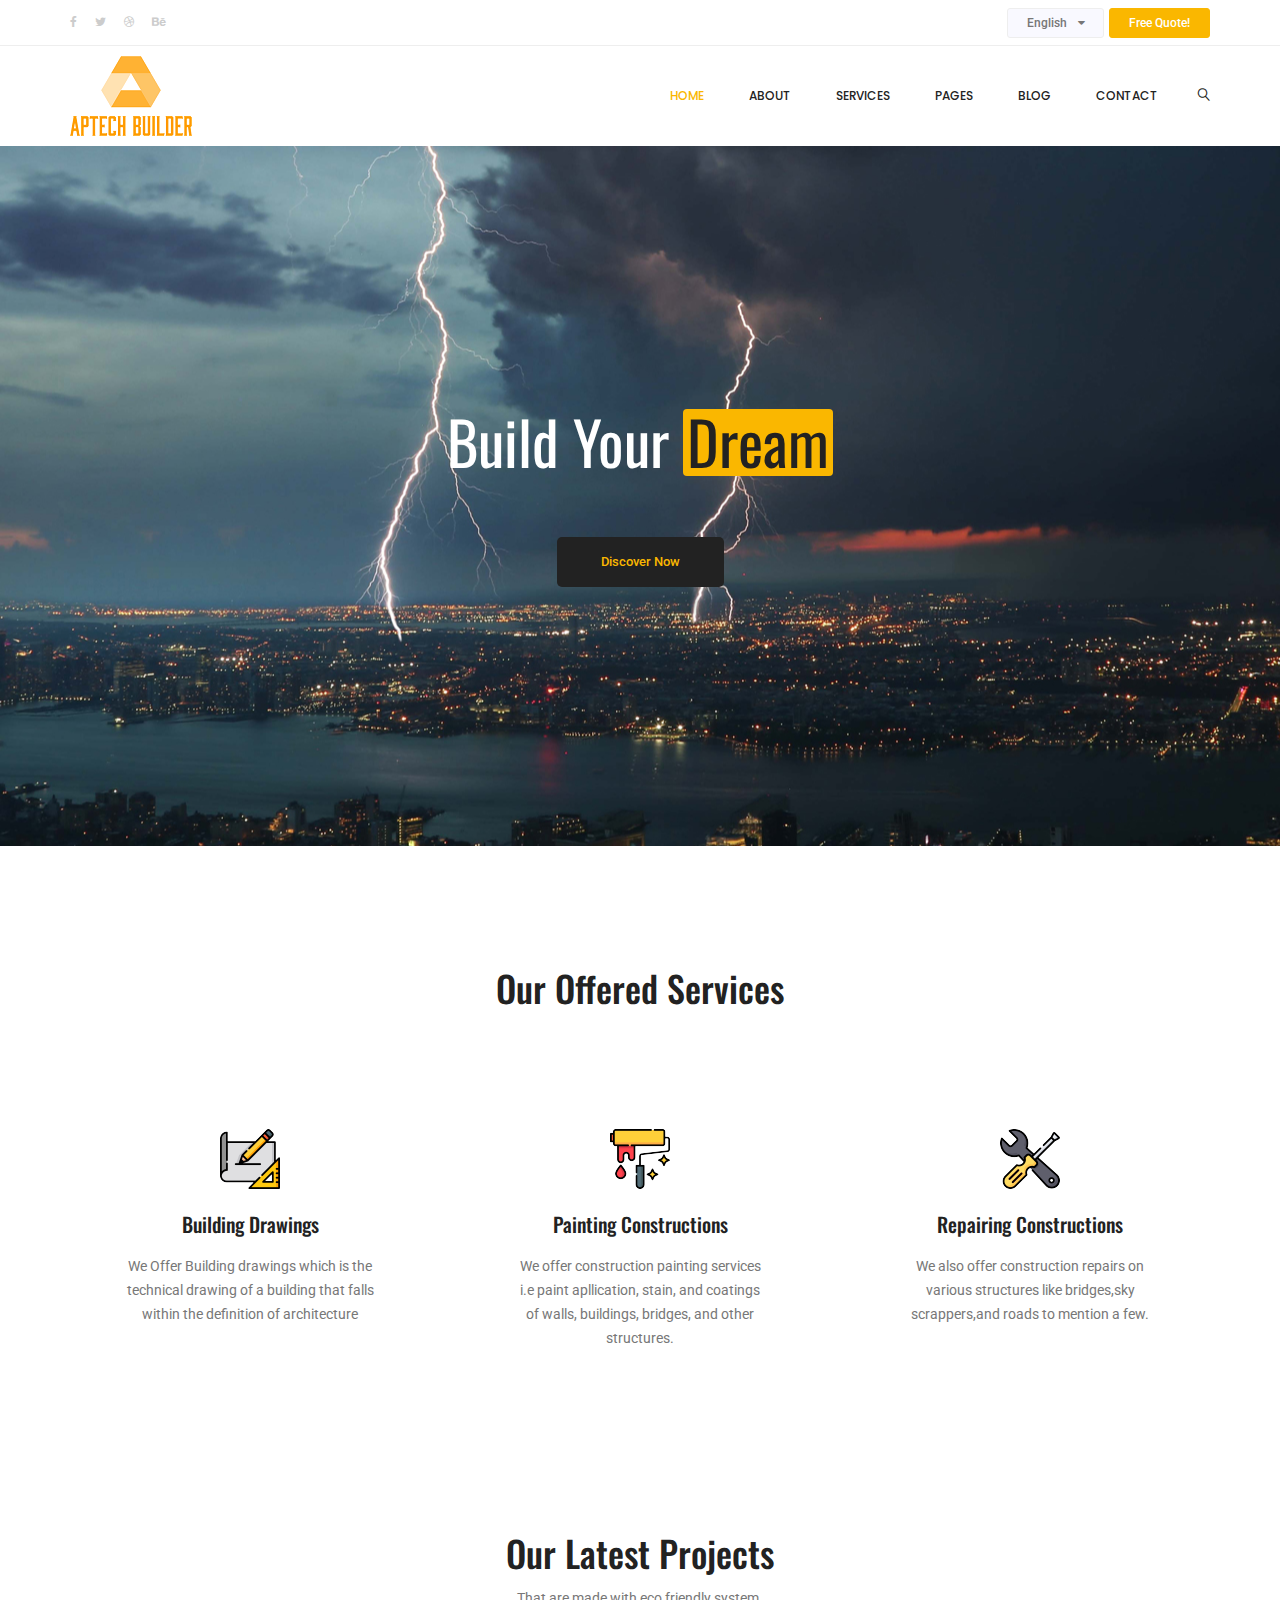
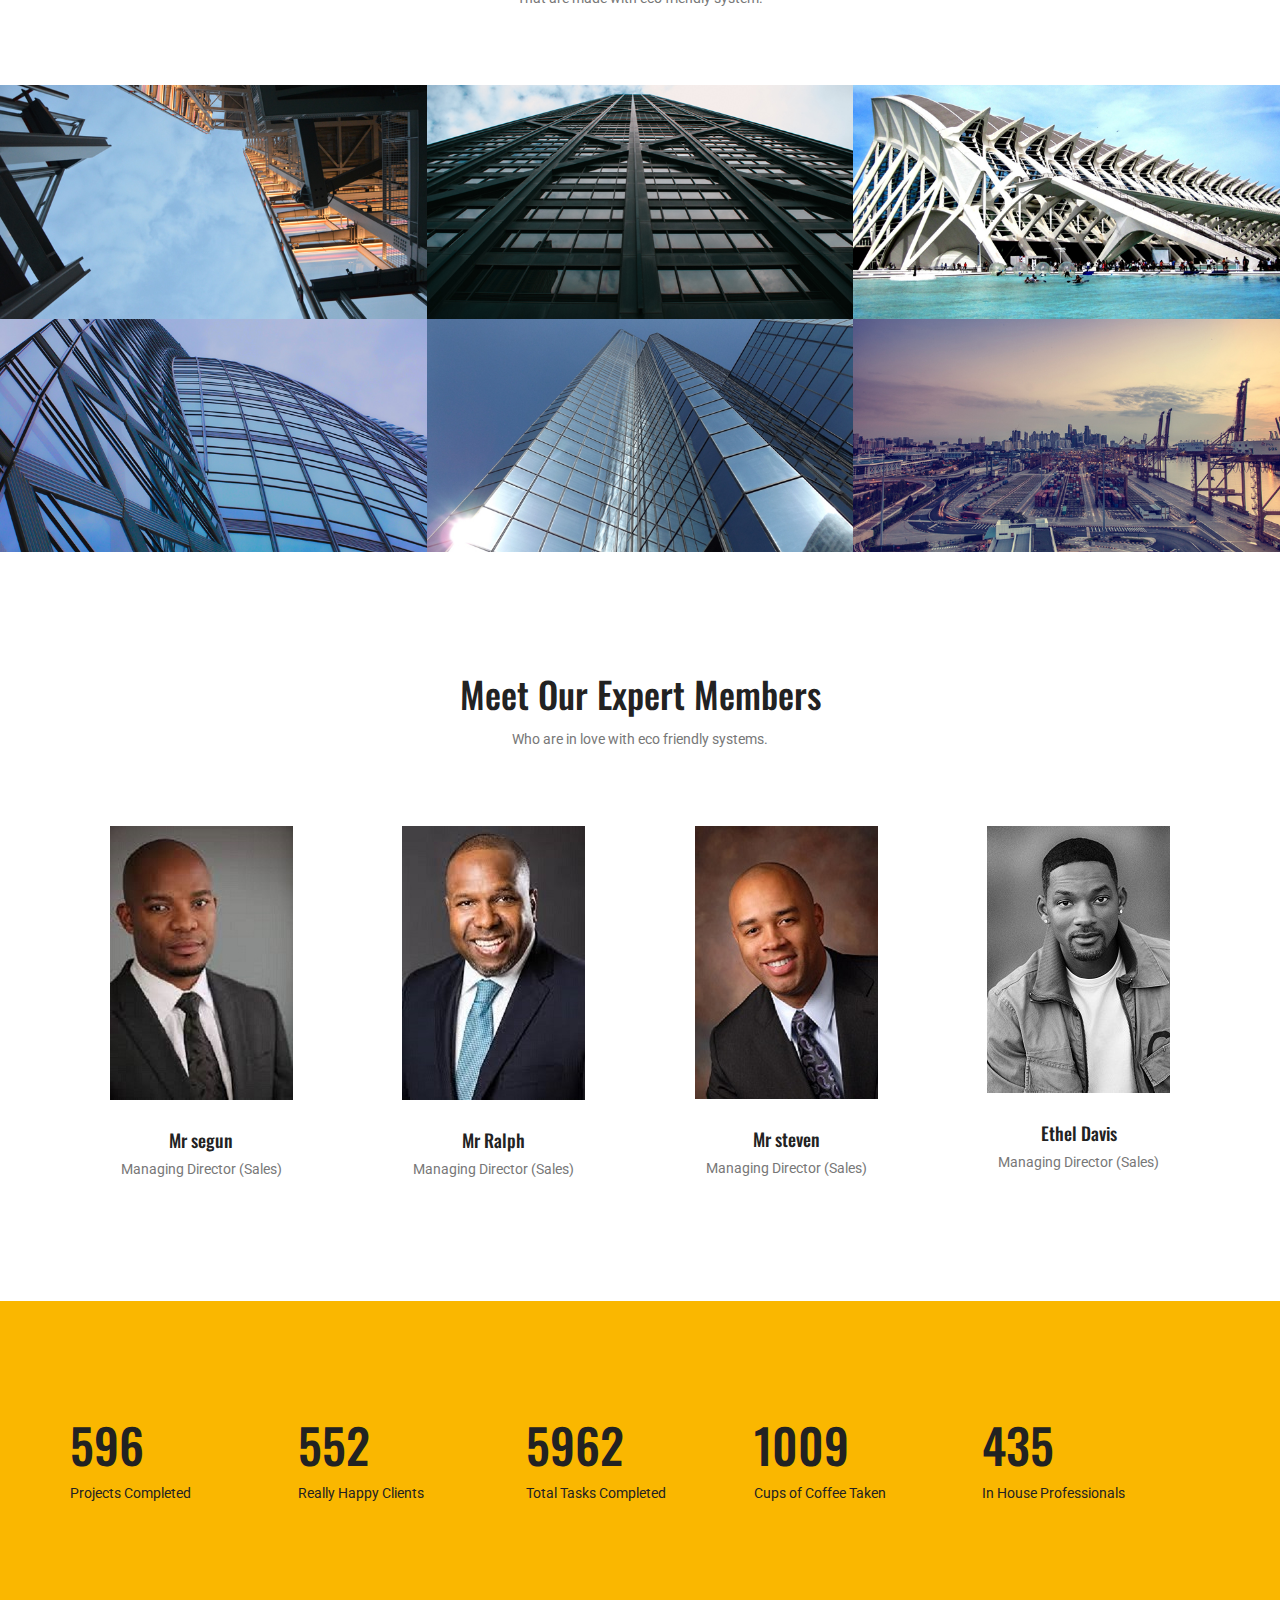
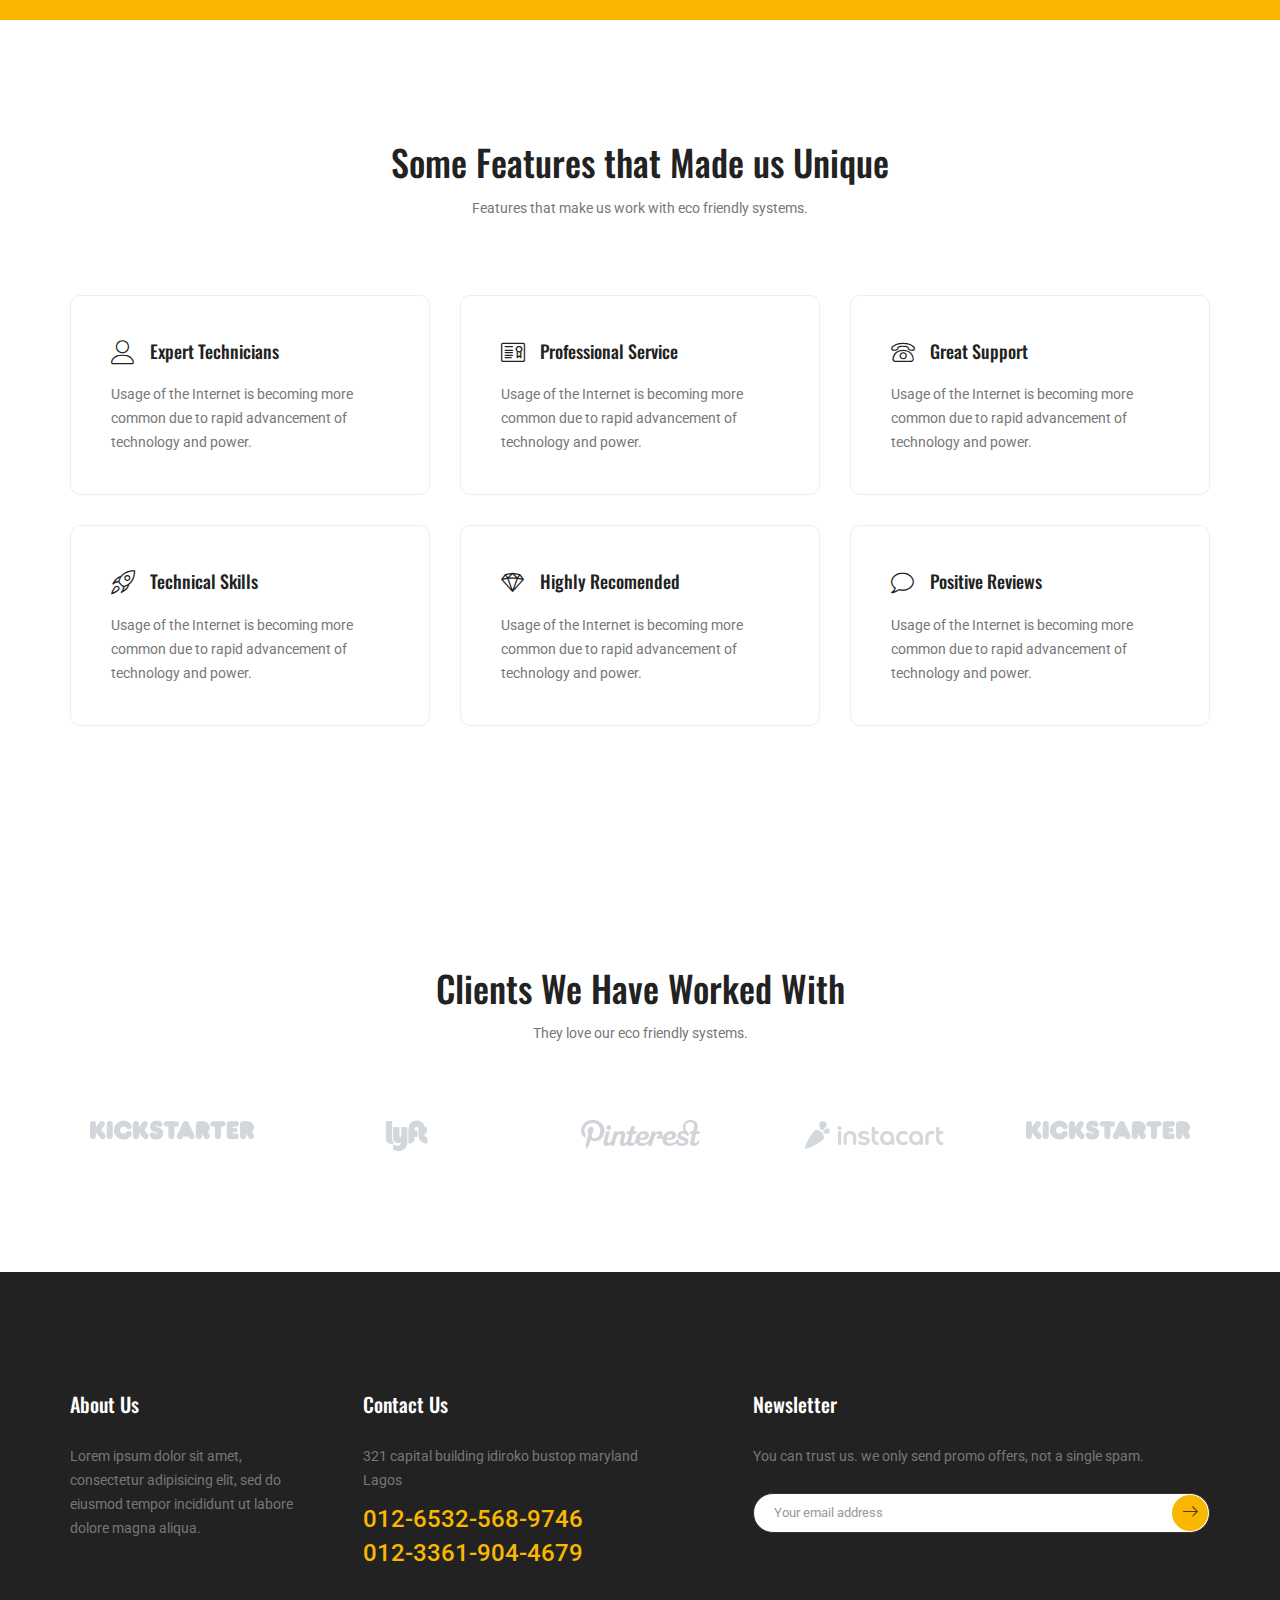
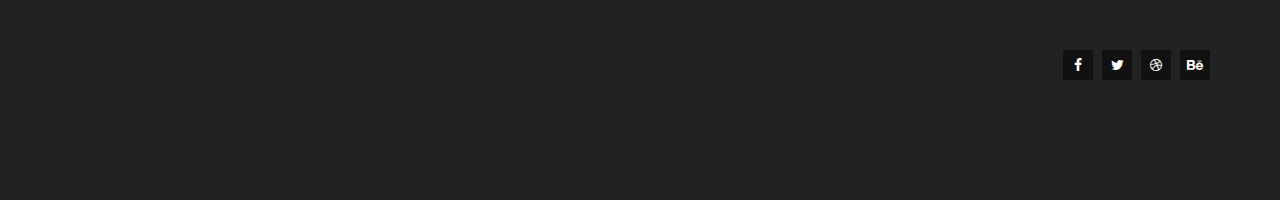
<file: index.html>
<!doctype html>
<html lang="en">
    <head>
        <!-- Required meta tags -->
        <meta charset="utf-8">
        <meta name="viewport" content="width=device-width, initial-scale=1, shrink-to-fit=no">
        <link rel="icon" href="img/favicon.png" type="image/png">
        <title>Aptech Builder</title>
        <!-- Bootstrap CSS -->
        <link rel="stylesheet" href="css/bootstrap.css">
        <link rel="stylesheet" href="vendors/linericon/style.css">
        <link rel="stylesheet" href="css/font-awesome.min.css">
        <link rel="stylesheet" href="vendors/owl-carousel/owl.carousel.min.css">
        <link rel="stylesheet" href="vendors/lightbox/simpleLightbox.css">
        <link rel="stylesheet" href="vendors/nice-select/css/nice-select.css">
        <link rel="stylesheet" href="vendors/animate-css/animate.css">
        <!-- main css -->
        <link rel="stylesheet" href="css/style.css">
        <link rel="stylesheet" href="css/responsive.css">
    </head>
    <body>
        
        <!--================Header Menu Area =================-->
        <header class="header_area">
           	<div class="top_menu row m0">
           		<div class="container">
					<div class="float-left">
						<ul class="list header_social">
							<li><a href="#"><i class="fa fa-facebook"></i></a></li>
							<li><a href="#"><i class="fa fa-twitter"></i></a></li>
							<li><a href="#"><i class="fa fa-dribbble"></i></a></li>
							<li><a href="#"><i class="fa fa-behance"></i></a></li>
						</ul>
					</div>
					<div class="float-right">
						<select class="lan_pack">
							<option value="1">English</option>
							<option value="1">Bangla</option>
							<option value="1">Indian</option>
							<option value="1">Aus</option>
						</select>
						<a class="dn_btn" href="#">Free Quote!</a>
					</div>
           		</div>	
           	</div>	
            <div class="main_menu">
            	<nav class="navbar navbar-expand-lg navbar-light">
					<div class="container">
						<!-- Brand and toggle get grouped for better mobile display -->
						<a class="navbar-brand logo_h" href="index.html"><img src="img/1559209620_15601a43-914b-4fc5-907e-efc3da57d3a0.png" alt=""></a>
						<button class="navbar-toggler" type="button" data-toggle="collapse" data-target="#navbarSupportedContent" aria-controls="navbarSupportedContent" aria-expanded="false" aria-label="Toggle navigation">
							<span class="icon-bar"></span>
							<span class="icon-bar"></span>
							<span class="icon-bar"></span>
						</button>
						<!-- Collect the nav links, forms, and other content for toggling -->
						<div class="collapse navbar-collapse offset" id="navbarSupportedContent">
							<ul class="nav navbar-nav menu_nav ml-auto">
								<li class="nav-item active"><a class="nav-link" href="index.html">Home</a></li> 
								<li class="nav-item"><a class="nav-link" href="about-us.html">About</a></li> 
								<li class="nav-item"><a class="nav-link" href="service.html">Services</a>
								<li class="nav-item submenu dropdown">
									<a href="#" class="nav-link dropdown-toggle" data-toggle="dropdown" role="button" aria-haspopup="true" aria-expanded="false">Pages</a>
									<ul class="dropdown-menu">
										<li class="nav-item"><a class="nav-link" href="projects.html">Projects</a>
									</ul>
								</li> 
								<li class="nav-item submenu dropdown">
									<a href="#" class="nav-link dropdown-toggle" data-toggle="dropdown" role="button" aria-haspopup="true" aria-expanded="false">Blog</a>
									<ul class="dropdown-menu">
										<li class="nav-item"><a class="nav-link" href="#">Blog</a></li>
										
									</ul>
								</li> 

								<li class="nav-item"><a class="nav-link" href="contact.html">Contact</a></li>
							</ul>
							<ul class="nav navbar-nav navbar-right">
								<li class="nav-item"><a href="#" class="search"><i class="lnr lnr-magnifier"></i></a></li>
							</ul>
						</div> 
					</div>
            	</nav>
            </div>
        </header>
        <!--================Header Menu Area =================-->
        
        <!--================Home Banner Area =================-->
        <section class="home_banner_area">
            <div class="banner_inner d-flex align-items-center">
            	<div class="overlay bg-parallax" data-stellar-ratio="0.9" data-stellar-vertical-offset="0" data-background=""></div>
				<div class="container">
					<div class="banner_content text-center">
						<h3>Build Your <span>Dream</span></h3>
						<a class="black_btn" href="#">Discover Now</a>
					</div>
				</div>
            </div>
        </section>
        <!--================End Home Banner Area =================-->
        
        <!--================Services Area =================-->
        <section class="services_area p_120">
        	<div class="container">
        		<div class="main_title">
        			<h2>Our Offered Services</h2>
        		</div>
        		<div class="row services_inner">
        			<div class="col-lg-4">
        				<div class="services_item">
        					<img src="img/icon/service-icon-1.png" alt="">
        					<a href="#"><h4>Building Drawings</h4></a>
        					<p>We Offer Building drawings which  is the technical drawing of a building that falls within the definition of architecture</p>
        				</div>
        			</div>
        			<div class="col-lg-4">
        				<div class="services_item">
        					<img src="img/icon/service-icon-2.png" alt="">
        					<a href="#"><h4>Painting Constructions</h4></a>
        					<p>We offer construction painting services i.e paint apllication, stain, and coatings of walls, buildings, bridges, and other structures.</p>
        				</div>
        			</div>
        			<div class="col-lg-4">
        				<div class="services_item">
        					<img src="img/icon/service-icon-3.png" alt="">
        					<a href="#"><h4>Repairing Constructions</h4></a>
        					<p>We also offer construction repairs on various structures like bridges,sky scrappers,and roads to mention a few.</p>
        				</div>
        			</div>
        		</div>
        	</div>
        </section>
        <!--================End Services Area =================-->
        
        <!--================Builder Image Area =================-->
        <seciton class="builder_area">
        	<div class="main_title">
        		<h2>Our Latest Projects</h2>
        		<p>That are made with eco friendly system.</p>
        	</div>
			<div class="row m0 builder_inner">
				<div class="builder_item">
					<img src="img/builder/builder-1.jpg" alt="">
					<div class="hover">
						<p>LCD screens are uniquely modern in style, and the liquid crystals that make them work have allowed humanity to create  slimmer and eloquent structures.</p>
					</div>
				</div>
				<div class="builder_item">
					<img src="img/builder/builder-2.jpg" alt="">
					<div class="hover">
						<p>LCD screens are uniquely modern in style, and the liquid crystals that make them work have allowed humanity to create  slimmer.</p>
					</div>
				</div>
				<div class="builder_item">
					<img src="img/builder/builder-3.jpg" alt="">
					<div class="hover">
						<p>LCD screens are uniquely modern in style, and the liquid crystals that make them work have allowed humanity to create  slimmer.</p>
					</div>
				</div>
				<div class="builder_item">
					<img src="img/builder/builder-4.jpg" alt="">
					<div class="hover">
						<p>LCD screens are uniquely modern in style, and the liquid crystals that make them work have allowed humanity to create  slimmer.</p>
					</div>
				</div>
				<div class="builder_item">
					<img src="img/builder/builder-5.jpg" alt="">
					<div class="hover">
						<p>LCD screens are uniquely modern in style, and the liquid crystals that make them work have allowed humanity to create  slimmer.</p>
					</div>
				</div>
				<div class="builder_item">
					<img src="img/builder/builder-6.jpg" alt="">
					<div class="hover">
						<p>LCD screens are uniquely modern in style, and the liquid crystals that make them work have allowed humanity to create  slimmer.</p>
					</div>
				</div>
			</div>
        </seciton>
        <!--================End Builder Image Area =================-->
        
        <!--================Team Area =================-->
        <section class="team_area p_120">
        	<div class="container">
        		<div class="main_title">
        			<h2>Meet Our Expert Members</h2>
        			<p>Who are in love with eco friendly systems.</p>
        		</div>
        		<div class="row team_inner">
        			<div class="col-lg-3 col-sm-6">
        				<div class="team_item">
        					<div class="team_img">
        						<img class="img-fluid" src="img/firstman.jpg" alt="">
        						<div class="hover">
        							<a href="#"><i class="fa fa-facebook"></i></a>
        							<a href="#"><i class="fa fa-twitter"></i></a>
        							<a href="#"><i class="fa fa-linkedin"></i></a>
        						</div>
        					</div>
        					<div class="team_name">
        						<h4>Mr segun</h4>
        						<p>Managing Director (Sales)</p>
        					</div>
        				</div>
        			</div>
        			<div class="col-lg-3 col-sm-6">
        				<div class="team_item">
        					<div class="team_img">
        						<img class="img-fluid" src="img/2ndman.jpg" alt="">
        						<div class="hover">
        							<a href="#"><i class="fa fa-facebook"></i></a>
        							<a href="#"><i class="fa fa-twitter"></i></a>
        							<a href="#"><i class="fa fa-linkedin"></i></a>
        						</div>
        					</div>
        					<div class="team_name">
        						<h4>Mr Ralph</h4>
        						<p>Managing Director (Sales)</p>
        					</div>
        				</div>
        			</div>
        			<div class="col-lg-3 col-sm-6">
        				<div class="team_item">
        					<div class="team_img">
        						<img class="img-fluid" src="img/anoman.jpg" alt="">
        						<div class="hover">
        							<a href="#"><i class="fa fa-facebook"></i></a>
        							<a href="#"><i class="fa fa-twitter"></i></a>
        							<a href="#"><i class="fa fa-linkedin"></i></a>
        						</div>
        					</div>
        					<div class="team_name">
        						<h4>Mr steven</h4>
        						<p>Managing Director (Sales)</p>
        					</div>
        				</div>
        			</div>
        			<div class="col-lg-3 col-sm-6">
        				<div class="team_item">
        					<div class="team_img">
        						<img class="img-fluid" src="img/wil%20smith.jpg" alt="">
        						<div class="hover">
        							<a href="#"><i class="fa fa-facebook"></i></a>
        							<a href="#"><i class="fa fa-twitter"></i></a>
        							<a href="#"><i class="fa fa-linkedin"></i></a>
        						</div>
        					</div>
        					<div class="team_name">
        						<h4>Ethel Davis</h4>
        						<p>Managing Director (Sales)</p>
        					</div>
        				</div>
        			</div>
        		</div>
        	</div>
        </section>
        <!--================End Team Area =================-->
        
        <!--================Counter Area =================-->
        <section class="counter_area">
        	<div class="container">
        		<div class="row m0 counter_inner">
        			<div class="counter_item">
        				<h4 class="counter">596</h4>
        				<p>Projects Completed</p>
        			</div>
        			<div class="counter_item">
        				<h4 class="counter">552</h4>
        				<p>Really Happy Clients</p>
        			</div>
        			<div class="counter_item">
        				<h4 class="counter">5962</h4>
        				<p>Total Tasks Completed</p>
        			</div>
        			<div class="counter_item">
        				<h4 class="counter">1009</h4>
        				<p>Cups of Coffee Taken</p>
        			</div>
        			<div class="counter_item">
        				<h4 class="counter">435</h4>
        				<p>In House Professionals</p>
        			</div>
        		</div>
        	</div>
        </section>
        <!--================End Counter Area =================-->
        
        <!--================Feature Area =================-->
        <section class="feature_area p_120">
        	<div class="container">
        		<div class="main_title">
        			<h2>Some Features that Made us Unique</h2>
        			<p>Features that make us work with eco friendly systems.</p>
        		</div>
        		<div class="row feature_inner">
        			<div class="col-lg-4 col-md-6">
        				<div class="feature_item">
        					<h4><i class="lnr lnr-user"></i>Expert Technicians</h4>
        					<p>Usage of the Internet is becoming more common due to rapid advancement of technology and power.</p>
        				</div>
        			</div>
        			<div class="col-lg-4 col-md-6">
        				<div class="feature_item">
        					<h4><i class="lnr lnr-license"></i>Professional Service</h4>
        					<p>Usage of the Internet is becoming more common due to rapid advancement of technology and power.</p>
        				</div>
        			</div>
        			<div class="col-lg-4 col-md-6">
        				<div class="feature_item">
        					<h4><i class="lnr lnr-phone"></i>Great Support</h4>
        					<p>Usage of the Internet is becoming more common due to rapid advancement of technology and power.</p>
        				</div>
        			</div>
        			<div class="col-lg-4 col-md-6">
        				<div class="feature_item">
        					<h4><i class="lnr lnr-rocket"></i>Technical Skills</h4>
        					<p>Usage of the Internet is becoming more common due to rapid advancement of technology and power.</p>
        				</div>
        			</div>
        			<div class="col-lg-4 col-md-6">
        				<div class="feature_item">
        					<h4><i class="lnr lnr-diamond"></i>Highly Recomended</h4>
        					<p>Usage of the Internet is becoming more common due to rapid advancement of technology and power.</p>
        				</div>
        			</div>
        			<div class="col-lg-4 col-md-6">
        				<div class="feature_item">
        					<h4><i class="lnr lnr-bubble"></i>Positive Reviews</h4>
        					<p>Usage of the Internet is becoming more common due to rapid advancement of technology and power.</p>
        				</div>
        			</div>
        		</div>
        	</div>
        </section>
        <!--================End Feature Area =================-->
        
        <!--================Clients Logo Area =================-->
        <section class="clients_logo_area p_120">
           <div class="main_title">
        			<h2>Clients We Have Worked With</h2>
        			<p>They love our eco friendly systems.</p>
        		</div>
            <div class="container">
        		<div class="clients_slider owl-carousel">
        			<div class="item">
        				<img src="img/clients-logo/kickstarter.png" alt="">
        			</div>
        			<div class="item">
        				<img src="img/clients-logo/lyft.png" alt="">
        			</div>
        			<div class="item">
        				<img src="img/clients-logo/pinterest.png" alt="">
        			</div>
        			<div class="item">
        				<img src="img/clients-logo/instacart.png" alt="">
        			</div>
        		</div>
        	</div>
        </section>
        <!--================End Clients Logo Area =================-->
        
        <!--================ start footer Area  =================-->	
        <footer class="footer-area p_120">
            <div class="container">
                <div class="row">
                    <div class="col-lg-3  col-md-6 col-sm-6">
                        <div class="single-footer-widget ab_wd">
                            <h6 class="footer_title">About Us</h6>
                            <p>Lorem ipsum dolor sit amet, consectetur adipisicing elit, sed do eiusmod tempor incididunt ut labore dolore magna aliqua.</p>
                        </div>
                    </div>
                    <div class="col-lg-3 col-md-6 col-sm-6">
                        <div class="single-footer-widget contact_wd">
                            <h6 class="footer_title">Contact Us</h6>
                            <p>321 capital building idiroko bustop maryland Lagos</p>	
                            <a href="tel:01265325689746">012-6532-568-9746</a>			
                            <a href="tel:01265325689746">012-3361-904-4679</a>			
                        </div>
                    </div>							
                    <div class="col-lg-5 col-md-6 col-sm-6 offset-lg-1">
                        <div class="single-footer-widget">
                            <h6 class="footer_title">Newsletter</h6>
                            <p>You can trust us. we only send promo offers, not a single spam.</p>		
                            <div id="mc_embed_signup">
                                <form target="_blank" action="https://spondonit.us12.list-manage.com/subscribe/post?u=1462626880ade1ac87bd9c93a&amp;id=92a4423d01" method="get" class="subscribe_form relative">
                                    <div class="input-group d-flex flex-row">
                                        <input name="EMAIL" placeholder="Your email address" onfocus="this.placeholder = ''" onblur="this.placeholder = 'Email Address '" required="" type="email">
                                        <button class="btn sub-btn"><span class="lnr lnr-arrow-right"></span></button>		
                                    </div>									
                                    <div class="mt-10 info"></div>
                                </form>
                            </div>
                        </div>
                    </div>
                </div>
                <div class="row footer-bottom d-flex justify-content-between align-items-center">
                    <div class="col-lg-12 col-md-4 footer-social">
                        <a href="#"><i class="fa fa-facebook"></i></a>
                        <a href="#"><i class="fa fa-twitter"></i></a>
                        <a href="#"><i class="fa fa-dribbble"></i></a>
                        <a href="#"><i class="fa fa-behance"></i></a>
                    </div>
                </div>
            </div>
        </footer>
		<!--================ End footer Area  =================-->
        
        
        
        
        <!-- Optional JavaScript -->
        <!-- jQuery first, then Popper.js, then Bootstrap JS -->
        <script src="js/jquery-3.2.1.min.js"></script>
        <script src="js/popper.js"></script>
        <script src="js/bootstrap.min.js"></script>
        <script src="js/stellar.js"></script>
        <script src="vendors/lightbox/simpleLightbox.min.js"></script>
        <script src="vendors/nice-select/js/jquery.nice-select.min.js"></script>
        <script src="vendors/isotope/imagesloaded.pkgd.min.js"></script>
        <script src="vendors/isotope/isotope-min.js"></script>
        <script src="vendors/owl-carousel/owl.carousel.min.js"></script>
        <script src="js/jquery.ajaxchimp.min.js"></script>
        <script src="vendors/counter-up/jquery.waypoints.min.js"></script>
        <script src="vendors/counter-up/jquery.counterup.js"></script>
        <script src="js/mail-script.js"></script>
        <script src="js/theme.js"></script>
    </body>
</html>
</file>
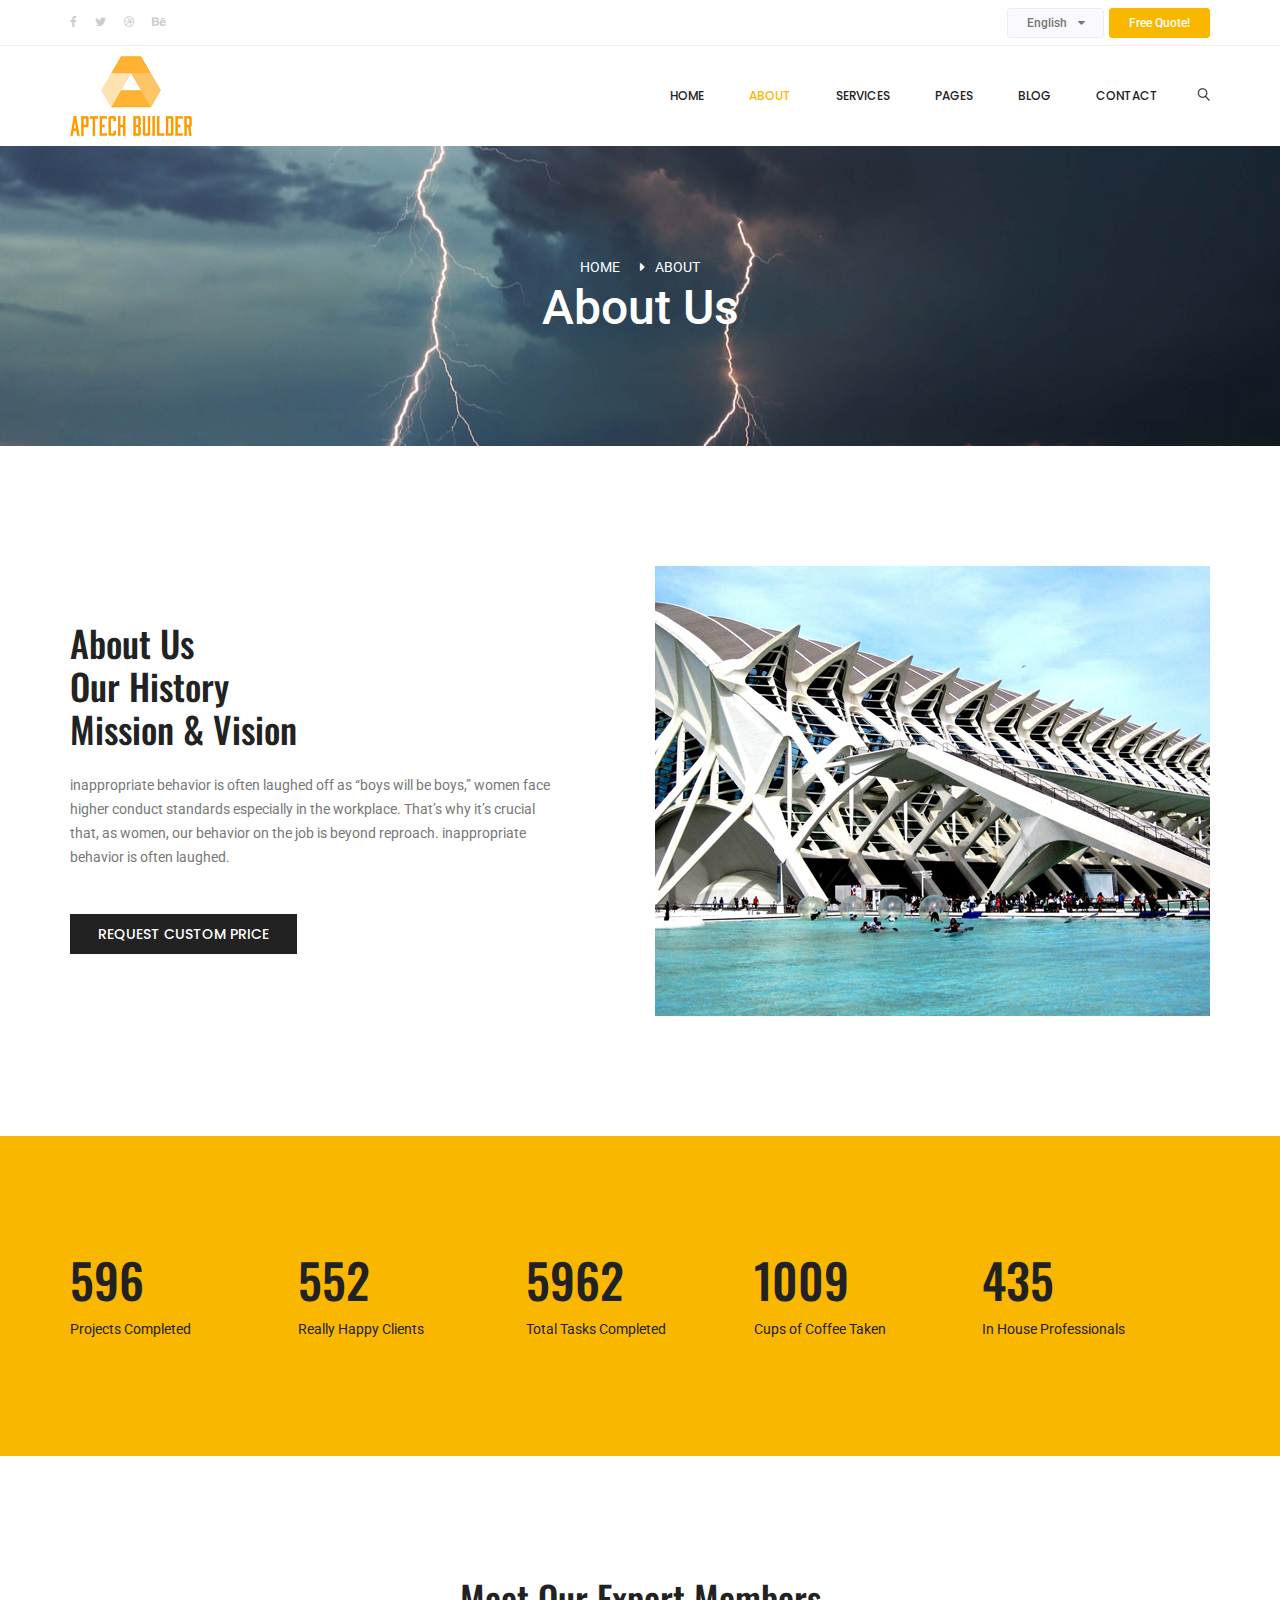
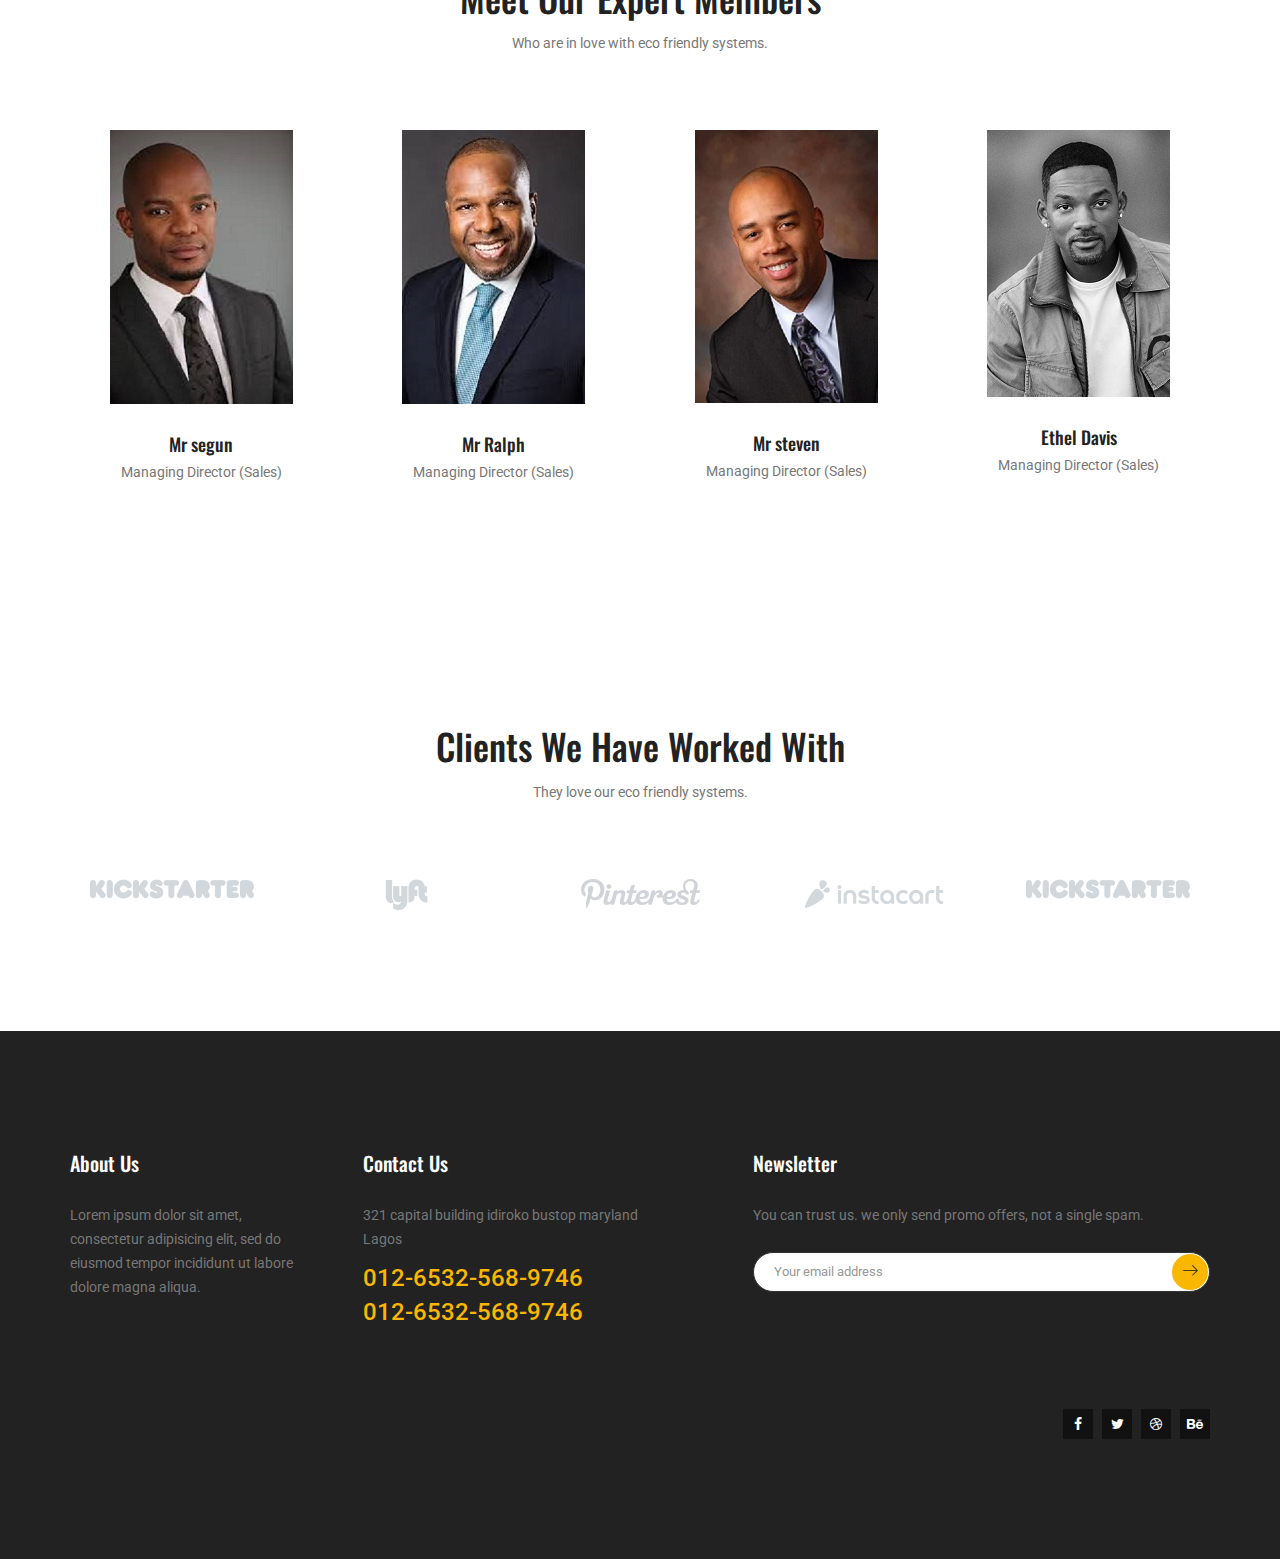
<file: about-us.html>
<!doctype html>
<html lang="en">

<head>
    <!-- Required meta tags -->
    <meta charset="utf-8">
    <meta name="viewport" content="width=device-width, initial-scale=1, shrink-to-fit=no">
    <link rel="icon" href="img/favicon.png" type="image/png">
    <title>Aptech Builder</title>
    <!-- Bootstrap CSS -->
    <link rel="stylesheet" href="css/bootstrap.css">
    <link rel="stylesheet" href="vendors/linericon/style.css">
    <link rel="stylesheet" href="css/font-awesome.min.css">
    <link rel="stylesheet" href="vendors/owl-carousel/owl.carousel.min.css">
    <link rel="stylesheet" href="vendors/lightbox/simpleLightbox.css">
    <link rel="stylesheet" href="vendors/nice-select/css/nice-select.css">
    <link rel="stylesheet" href="vendors/animate-css/animate.css">
    <!-- main css -->
    <link rel="stylesheet" href="css/style.css">
    <link rel="stylesheet" href="css/responsive.css">
</head>

<body>

    <!--================Header Menu Area =================-->
    <header class="header_area">
        <div class="top_menu row m0">
            <div class="container">
                <div class="float-left">
                    <ul class="list header_social">
                        <li><a href="#"><i class="fa fa-facebook"></i></a></li>
                        <li><a href="#"><i class="fa fa-twitter"></i></a></li>
                        <li><a href="#"><i class="fa fa-dribbble"></i></a></li>
                        <li><a href="#"><i class="fa fa-behance"></i></a></li>
                    </ul>
                </div>
                <div class="float-right">
                    <select class="lan_pack">
							<option value="1">English</option>
							<option value="1">Bangla</option>
							<option value="1">Indian</option>
							<option value="1">Aus</option>
						</select>
                    <a class="dn_btn" href="#">Free Quote!</a>
                </div>
            </div>
        </div>
        <div class="main_menu">
            <nav class="navbar navbar-expand-lg navbar-light">
                <div class="container">
                    <!-- Brand and toggle get grouped for better mobile display -->
                    <a class="navbar-brand logo_h" href="index.html"><img src="img/1559209620_15601a43-914b-4fc5-907e-efc3da57d3a0.png" alt=""></a>
                    <button class="navbar-toggler" type="button" data-toggle="collapse" data-target="#navbarSupportedContent" aria-controls="navbarSupportedContent" aria-expanded="false" aria-label="Toggle navigation">
							<span class="icon-bar"></span>
							<span class="icon-bar"></span>
							<span class="icon-bar"></span>
						</button>
                    <!-- Collect the nav links, forms, and other content for toggling -->
                    <div class="collapse navbar-collapse offset" id="navbarSupportedContent">
                        <ul class="nav navbar-nav menu_nav ml-auto">
                            <li class="nav-item"><a class="nav-link" href="index.html">Home</a></li>
                            <li class="nav-item active"><a class="nav-link" href="about-us.html">About</a></li>
                            <li class="nav-item"><a class="nav-link" href="service.html">Services</a>
                                <li class="nav-item submenu dropdown">
                                    <a href="#" class="nav-link dropdown-toggle" data-toggle="dropdown" role="button" aria-haspopup="true" aria-expanded="false">Pages</a>
                                    <ul class="dropdown-menu">
                                        <li class="nav-item"><a class="nav-link" href="projects.html">Projects</a>
                                    </ul>
                                    </li>
                                    <li class="nav-item submenu dropdown">
                                        <a href="#" class="nav-link dropdown-toggle" data-toggle="dropdown" role="button" aria-haspopup="true" aria-expanded="false">Blog</a>
                                        <ul class="dropdown-menu">
                                            <li class="nav-item"><a class="nav-link" href="#">Blog</a></li>
                                        </ul>
                                    </li>

                                    <li class="nav-item"><a class="nav-link" href="contact.html">Contact</a></li>
                        </ul>
                        <ul class="nav navbar-nav navbar-right">
                            <li class="nav-item"><a href="#" class="search"><i class="lnr lnr-magnifier"></i></a></li>
                        </ul>
                    </div>
                </div>
            </nav>
        </div>
    </header>
    <!--================Header Menu Area =================-->

    <!--================Home Banner Area =================-->
    <section class="banner_area">
        <div class="banner_inner d-flex align-items-center">
            <div class="overlay bg-parallax" data-stellar-ratio="0.9" data-stellar-vertical-offset="0" data-background=""></div>
            <div class="container">
                <div class="banner_content text-center">
                    <div class="page_link">
                        <a href="index.html">Home</a>
                        <a href="about-us.html">About</a>
                    </div>
                    <h2>About Us</h2>
                </div>
            </div>
        </div>
    </section>
    <!--================End Home Banner Area =================-->

    <!--================About Area =================-->
    <section class="about_area p_120">
        <div class="container">
            <div class="row about_inner">
                <div class="col-lg-6">
                    <div class="ab_left_text">
                        <h4>About Us <br />Our History <br />Mission & Vision</h4>
                        <p>inappropriate behavior is often laughed off as “boys will be boys,” women face higher conduct standards especially in the workplace. That’s why it’s crucial that, as women, our behavior on the job is beyond reproach. inappropriate behavior is often laughed.</p>
                        <a class="ab_btn" href="#">Request Custom Price</a>
                    </div>
                </div>
                <div class="col-lg-6">
                    <div class="ab_img">
                        <img class="img-fluid" src="img/about-1.jpg" alt="">
                    </div>
                </div>
            </div>
        </div>
    </section>
    <!--================End About Area =================-->

    <!--================Counter Area =================-->
    <section class="counter_area">
        <div class="container">
            <div class="row m0 counter_inner">
                <div class="counter_item">
                    <h4 class="counter">596</h4>
                    <p>Projects Completed</p>
                </div>
                <div class="counter_item">
                    <h4 class="counter">552</h4>
                    <p>Really Happy Clients</p>
                </div>
                <div class="counter_item">
                    <h4 class="counter">5962</h4>
                    <p>Total Tasks Completed</p>
                </div>
                <div class="counter_item">
                    <h4 class="counter">1009</h4>
                    <p>Cups of Coffee Taken</p>
                </div>
                <div class="counter_item">
                    <h4 class="counter">435</h4>
                    <p>In House Professionals</p>
                </div>
            </div>
        </div>
    </section>
    <!--================End Counter Area =================-->

    <!--================Team Area =================-->
    <section class="team_area p_120">
        <div class="container">
            <div class="main_title">
                <h2>Meet Our Expert Members</h2>
                <p>Who are in love with eco friendly systems.</p>
            </div>
            <div class="row team_inner">
                <div class="col-lg-3 col-sm-6">
                    <div class="team_item">
                        <div class="team_img">
                            <img class="img-fluid" src="img/firstman.jpg" alt="">
                            <div class="hover">
                                <a href="#"><i class="fa fa-facebook"></i></a>
                                <a href="#"><i class="fa fa-twitter"></i></a>
                                <a href="#"><i class="fa fa-linkedin"></i></a>
                            </div>
                        </div>
                        <div class="team_name">
                            <h4>Mr segun</h4>
                            <p>Managing Director (Sales)</p>
                        </div>
                    </div>
                </div>
                <div class="col-lg-3 col-sm-6">
                    <div class="team_item">
                        <div class="team_img">
                            <img class="img-fluid" src="img/2ndman.jpg" alt="">
                            <div class="hover">
                                <a href="#"><i class="fa fa-facebook"></i></a>
                                <a href="#"><i class="fa fa-twitter"></i></a>
                                <a href="#"><i class="fa fa-linkedin"></i></a>
                            </div>
                        </div>
                        <div class="team_name">
                            <h4>Mr Ralph</h4>
                            <p>Managing Director (Sales)</p>
                        </div>
                    </div>
                </div>
                <div class="col-lg-3 col-sm-6">
                    <div class="team_item">
                        <div class="team_img">
                            <img class="img-fluid" src="img/anoman.jpg" alt="">
                            <div class="hover">
                                <a href="#"><i class="fa fa-facebook"></i></a>
                                <a href="#"><i class="fa fa-twitter"></i></a>
                                <a href="#"><i class="fa fa-linkedin"></i></a>
                            </div>
                        </div>
                        <div class="team_name">
                            <h4>Mr steven</h4>
                            <p>Managing Director (Sales)</p>
                        </div>
                    </div>
                </div>
                <div class="col-lg-3 col-sm-6">
                    <div class="team_item">
                        <div class="team_img">
                            <img class="img-fluid" src="img/wil%20smith.jpg" alt="">
                            <div class="hover">
                                <a href="#"><i class="fa fa-facebook"></i></a>
                                <a href="#"><i class="fa fa-twitter"></i></a>
                                <a href="#"><i class="fa fa-linkedin"></i></a>
                            </div>
                        </div>
                        <div class="team_name">
                            <h4>Ethel Davis</h4>
                            <p>Managing Director (Sales)</p>
                        </div>
                    </div>
                </div>
            </div>
        </div>
    </section>
    <!--================End Team Area =================-->

    <!--================End Testimonials Area =================-->

    <!--================Clients Logo Area =================-->
    <section class="clients_logo_area p_120">
        <div class="main_title">
            <h2>Clients We Have Worked With</h2>
            <p>They love our eco friendly systems.</p>
        </div>
        <div class="container">
            <div class="clients_slider owl-carousel">
                <div class="item">
                    <img src="img/clients-logo/kickstarter.png" alt="">
                </div>
                <div class="item">
                    <img src="img/clients-logo/lyft.png" alt="">
                </div>
                <div class="item">
                    <img src="img/clients-logo/pinterest.png" alt="">
                </div>
                <div class="item">
                    <img src="img/clients-logo/instacart.png" alt="">
                </div>
            </div>
        </div>
    </section>
    <!--================End Clients Logo Area =================-->

    <!--================ start footer Area  =================-->
    <footer class="footer-area p_120">
        <div class="container">
            <div class="row">
                <div class="col-lg-3  col-md-6 col-sm-6">
                    <div class="single-footer-widget ab_wd">
                        <h6 class="footer_title">About Us</h6>
                        <p>Lorem ipsum dolor sit amet, consectetur adipisicing elit, sed do eiusmod tempor incididunt ut labore dolore magna aliqua.</p>
                    </div>
                </div>
                <div class="col-lg-3 col-md-6 col-sm-6">
                    <div class="single-footer-widget contact_wd">
                        <h6 class="footer_title">Contact Us</h6>
                        <p>321 capital building idiroko bustop maryland Lagos</p>
                        <a href="tel:01265325689746">012-6532-568-9746</a>
                        <a href="tel:01265325689746">012-6532-568-9746</a>
                    </div>
                </div>
                <div class="col-lg-5 col-md-6 col-sm-6 offset-lg-1">
                    <div class="single-footer-widget">
                        <h6 class="footer_title">Newsletter</h6>
                        <p>You can trust us. we only send promo offers, not a single spam.</p>
                        <div id="mc_embed_signup">
                            <form target="_blank" action="https://spondonit.us12.list-manage.com/subscribe/post?u=1462626880ade1ac87bd9c93a&amp;id=92a4423d01" method="get" class="subscribe_form relative">
                                <div class="input-group d-flex flex-row">
                                    <input name="EMAIL" placeholder="Your email address" onfocus="this.placeholder = ''" onblur="this.placeholder = 'Email Address '" required="" type="email">
                                    <button class="btn sub-btn"><span class="lnr lnr-arrow-right"></span></button>
                                </div>
                                <div class="mt-10 info"></div>
                            </form>
                        </div>
                    </div>
                </div>
            </div>
            <div class="row footer-bottom d-flex justify-content-between align-items-center">

                <div class="col-lg-12 col-md-4 footer-social">
                    <a href="#"><i class="fa fa-facebook"></i></a>
                    <a href="#"><i class="fa fa-twitter"></i></a>
                    <a href="#"><i class="fa fa-dribbble"></i></a>
                    <a href="#"><i class="fa fa-behance"></i></a>
                </div>
            </div>
        </div>
    </footer>
    <!--================ End footer Area  =================-->




    <!-- Optional JavaScript -->
    <!-- jQuery first, then Popper.js, then Bootstrap JS -->
    <script src="js/jquery-3.2.1.min.js"></script>
    <script src="js/popper.js"></script>
    <script src="js/bootstrap.min.js"></script>
    <script src="js/stellar.js"></script>
    <script src="vendors/lightbox/simpleLightbox.min.js"></script>
    <script src="vendors/nice-select/js/jquery.nice-select.min.js"></script>
    <script src="vendors/isotope/imagesloaded.pkgd.min.js"></script>
    <script src="vendors/isotope/isotope-min.js"></script>
    <script src="vendors/owl-carousel/owl.carousel.min.js"></script>
    <script src="js/jquery.ajaxchimp.min.js"></script>
    <script src="vendors/counter-up/jquery.waypoints.min.js"></script>
    <script src="vendors/counter-up/jquery.counterup.js"></script>
    <script src="js/mail-script.js"></script>
    <script src="js/theme.js"></script>
</body>

</html>
</file>
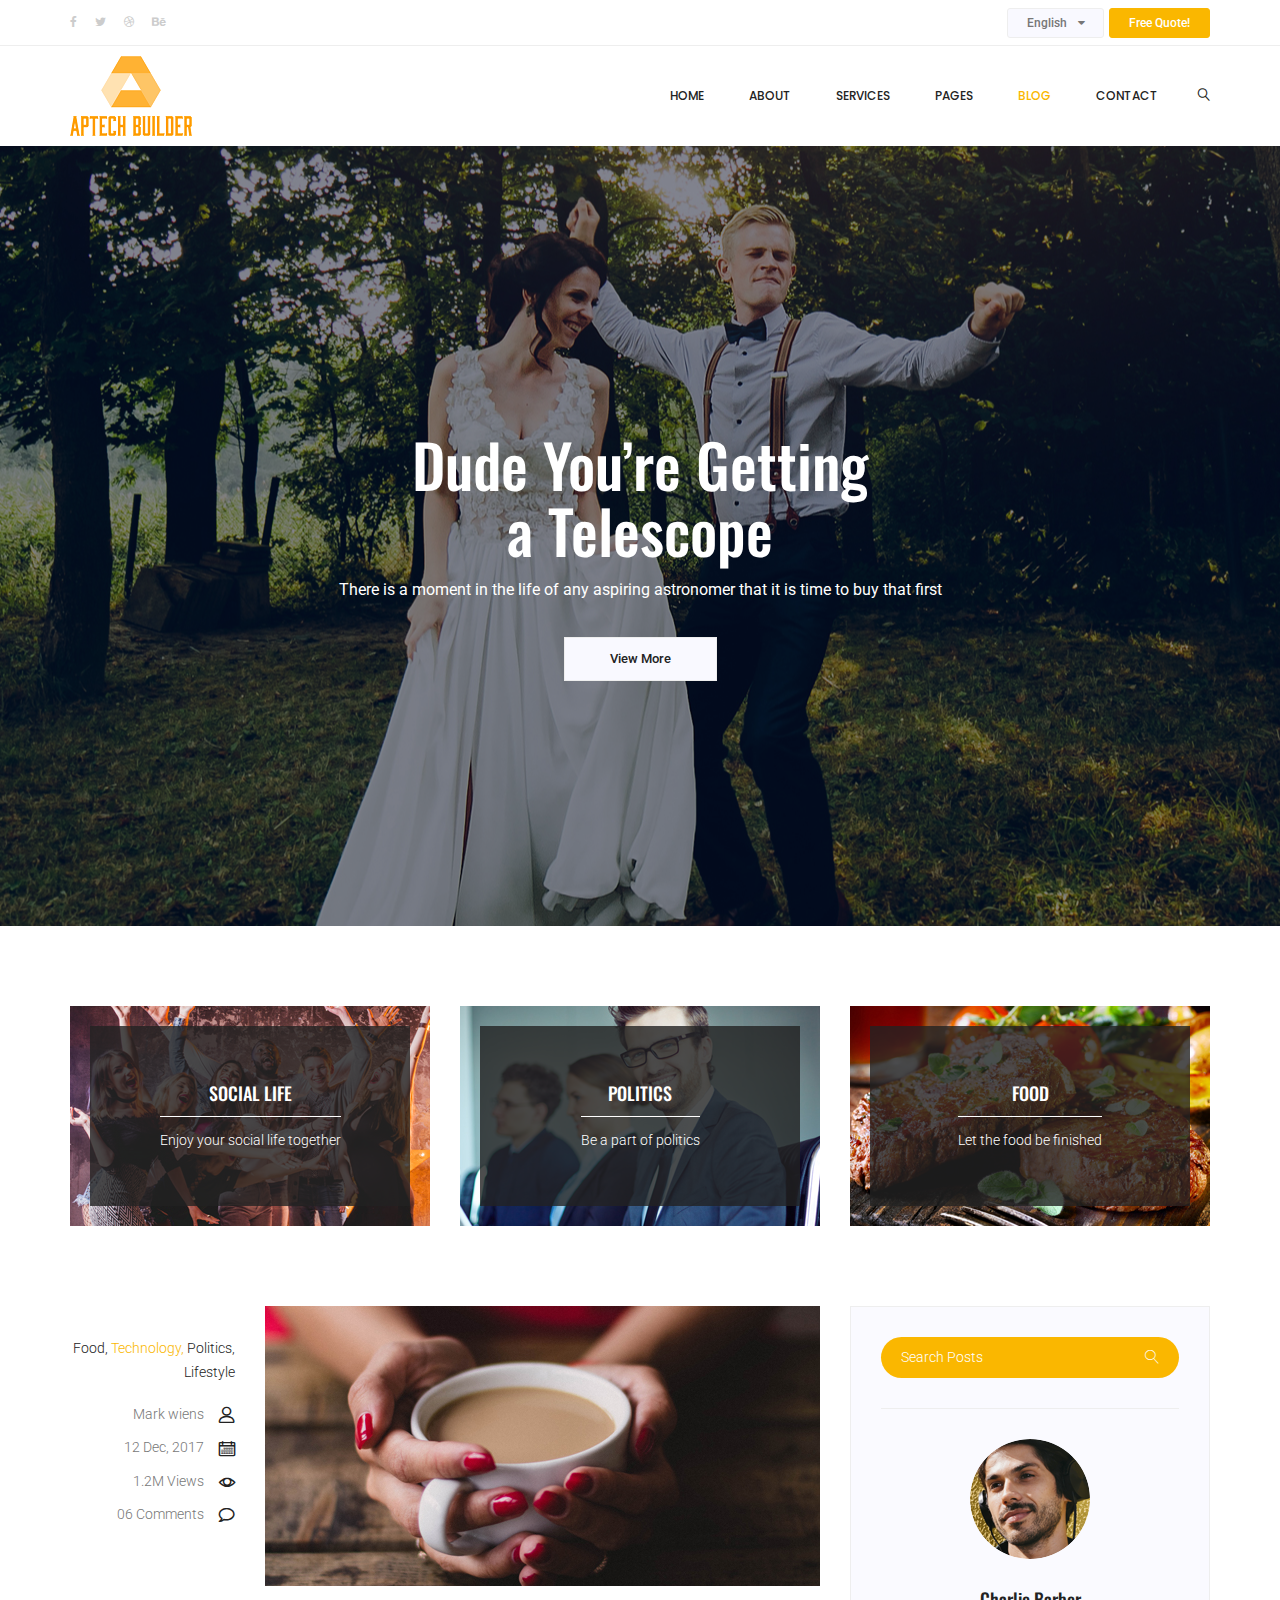
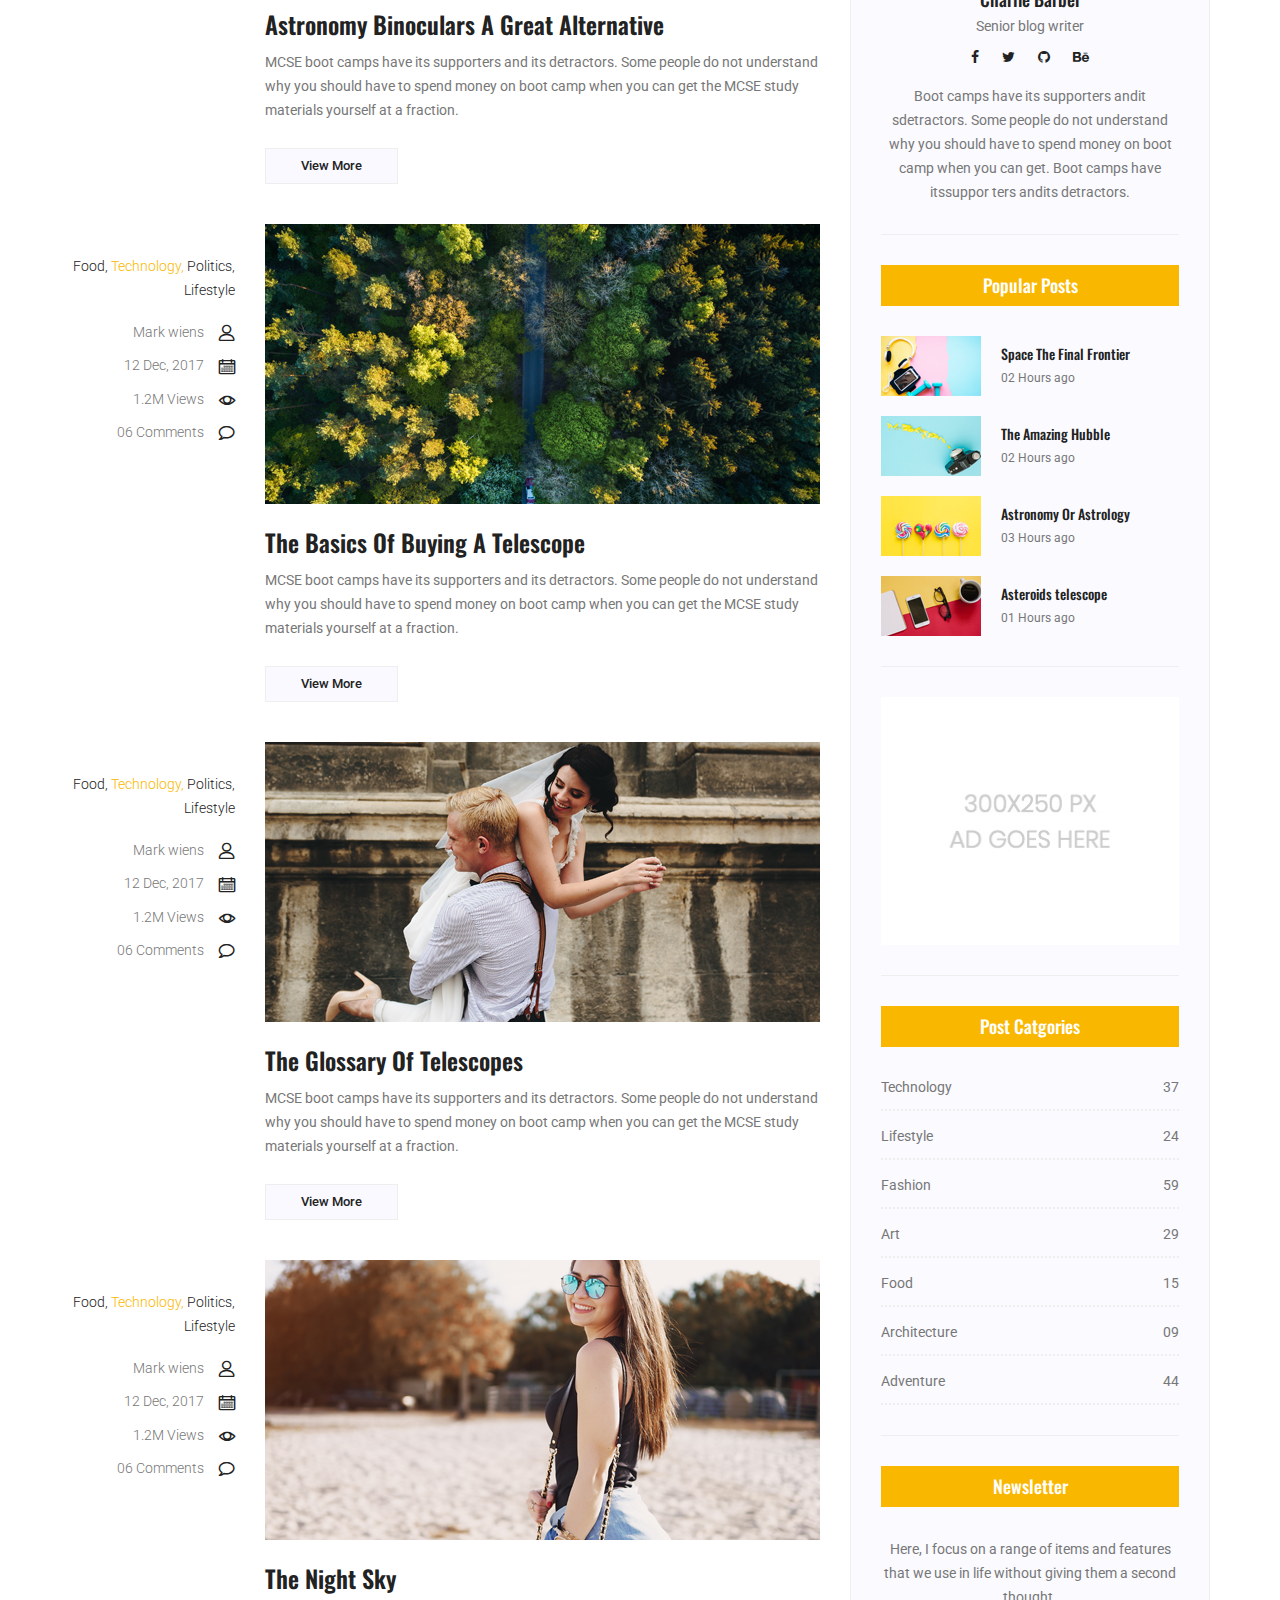
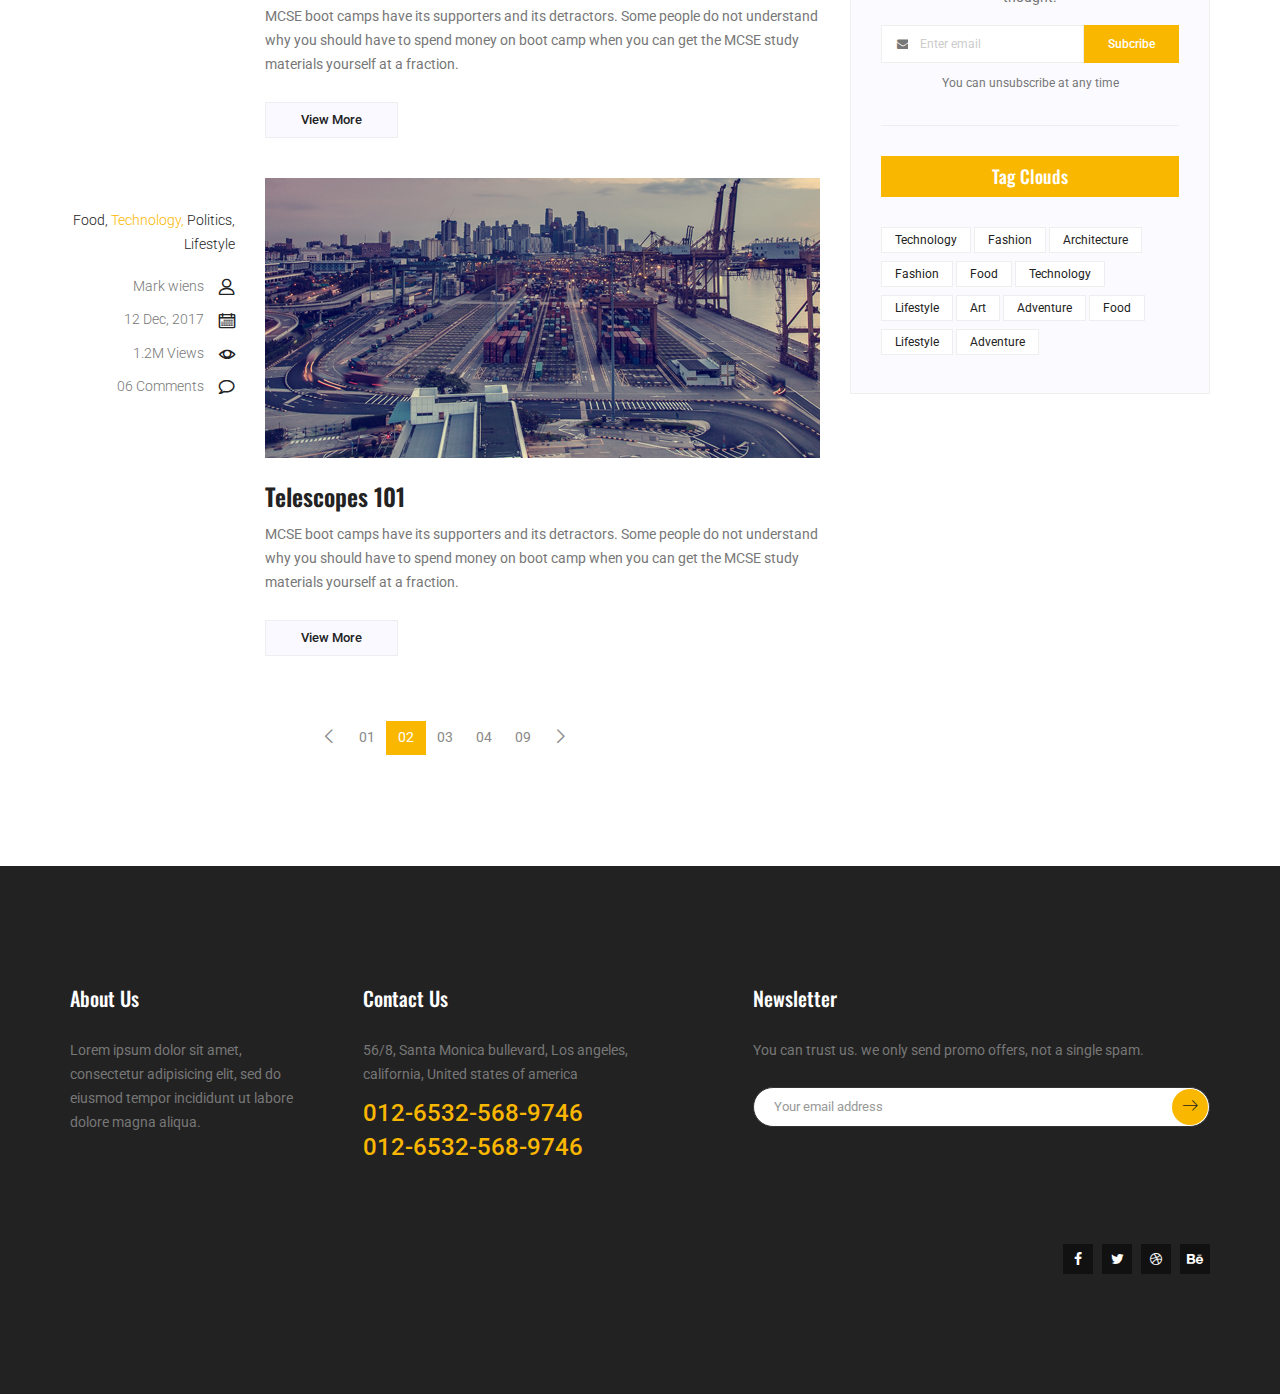
<file: blog.html>
<!doctype html>
<html lang="en">
    <head>
        <!-- Required meta tags -->
        <meta charset="utf-8">
        <meta name="viewport" content="width=device-width, initial-scale=1, shrink-to-fit=no">
        <link rel="icon" href="img/favicon.png" type="image/png">
        <title>Builder Construction Multi</title>
        <!-- Bootstrap CSS -->
        <link rel="stylesheet" href="css/bootstrap.css">
        <link rel="stylesheet" href="vendors/linericon/style.css">
        <link rel="stylesheet" href="css/font-awesome.min.css">
        <link rel="stylesheet" href="vendors/owl-carousel/owl.carousel.min.css">
        <link rel="stylesheet" href="vendors/lightbox/simpleLightbox.css">
        <link rel="stylesheet" href="vendors/nice-select/css/nice-select.css">
        <link rel="stylesheet" href="vendors/animate-css/animate.css">
        <!-- main css -->
        <link rel="stylesheet" href="css/style.css">
        <link rel="stylesheet" href="css/responsive.css">
    </head>
    <body>
        
        <!--================Header Menu Area =================-->
        <header class="header_area">
           	<div class="top_menu row m0">
           		<div class="container">
					<div class="float-left">
						<ul class="list header_social">
							<li><a href="#"><i class="fa fa-facebook"></i></a></li>
							<li><a href="#"><i class="fa fa-twitter"></i></a></li>
							<li><a href="#"><i class="fa fa-dribbble"></i></a></li>
							<li><a href="#"><i class="fa fa-behance"></i></a></li>
						</ul>
					</div>
					<div class="float-right">
						<select class="lan_pack">
							<option value="1">English</option>
							<option value="1">Bangla</option>
							<option value="1">Indian</option>
							<option value="1">Aus</option>
						</select>
						<a class="dn_btn" href="#">Free Quote!</a>
					</div>
           		</div>	
           	</div>	
            <div class="main_menu">
            	<nav class="navbar navbar-expand-lg navbar-light">
					<div class="container">
						<!-- Brand and toggle get grouped for better mobile display -->
						<a class="navbar-brand logo_h" href="index.html"><img src="img/1559209620_15601a43-914b-4fc5-907e-efc3da57d3a0.png" alt=""></a>
						<button class="navbar-toggler" type="button" data-toggle="collapse" data-target="#navbarSupportedContent" aria-controls="navbarSupportedContent" aria-expanded="false" aria-label="Toggle navigation">
							<span class="icon-bar"></span>
							<span class="icon-bar"></span>
							<span class="icon-bar"></span>
						</button>
						<!-- Collect the nav links, forms, and other content for toggling -->
						<div class="collapse navbar-collapse offset" id="navbarSupportedContent">
							<ul class="nav navbar-nav menu_nav ml-auto">
								<li class="nav-item"><a class="nav-link" href="index.html">Home</a></li> 
								<li class="nav-item"><a class="nav-link" href="about-us.html">About</a></li> 
								<li class="nav-item"><a class="nav-link" href="service.html">Services</a>
								<li class="nav-item submenu dropdown">
									<a href="#" class="nav-link dropdown-toggle" data-toggle="dropdown" role="button" aria-haspopup="true" aria-expanded="false">Pages</a>
									<ul class="dropdown-menu">
										<li class="nav-item"><a class="nav-link" href="projects.html">Projects</a>
									</ul>
								</li> 
								<li class="nav-item submenu dropdown active">
									<a href="#" class="nav-link dropdown-toggle" data-toggle="dropdown" role="button" aria-haspopup="true" aria-expanded="false">Blog</a>
									<ul class="dropdown-menu">
										<li class="nav-item"><a class="nav-link" href="blog.html">Blog</a></li>
									</ul>
								</li> 

								<li class="nav-item"><a class="nav-link" href="contact.html">Contact</a></li>
							</ul>
							<ul class="nav navbar-nav navbar-right">
								<li class="nav-item"><a href="#" class="search"><i class="lnr lnr-magnifier"></i></a></li>
							</ul>
						</div> 
					</div>
            	</nav>
            </div>
        </header>
        <!--================Header Menu Area =================-->
        
        <!--================Home Banner Area =================-->
        <section class="home_banner_area blog_banner">
            <div class="banner_inner d-flex align-items-center">
            	<div class="overlay bg-parallax" data-stellar-ratio="0.9" data-stellar-vertical-offset="0" data-background=""></div>
				<div class="container">
					<div class="blog_b_text text-center">
						<h2>Dude You’re Getting <br /> a Telescope</h2>
						<p>There is a moment in the life of any aspiring astronomer that it is time to buy that first</p>
						<a class="white_bg_btn" href="#">View More</a>
					</div>
				</div>
            </div>
        </section>
        <!--================End Home Banner Area =================-->
        
        <!--================Blog Categorie Area =================-->
        <section class="blog_categorie_area">
            <div class="container">
                <div class="row">
                    <div class="col-lg-4">
                        <div class="categories_post">
                            <img src="img/blog/cat-post/cat-post-3.jpg" alt="post">
                            <div class="categories_details">
                                <div class="categories_text">
                                    <a href="blog-details.html"><h5>Social Life</h5></a>
                                    <div class="border_line"></div>
                                    <p>Enjoy your social life together</p>
                                </div>
                            </div>
                        </div>
                    </div>
                    <div class="col-lg-4">
                        <div class="categories_post">
                            <img src="img/blog/cat-post/cat-post-2.jpg" alt="post">
                            <div class="categories_details">
                                <div class="categories_text">
                                    <a href="blog-details.html"><h5>Politics</h5></a>
                                    <div class="border_line"></div>
                                    <p>Be a part of politics</p>
                                </div>
                            </div>
                        </div>
                    </div>
                    <div class="col-lg-4">
                        <div class="categories_post">
                            <img src="img/blog/cat-post/cat-post-1.jpg" alt="post">
                            <div class="categories_details">
                                <div class="categories_text">
                                    <a href="blog-details.html"><h5>Food</h5></a>
                                    <div class="border_line"></div>
                                    <p>Let the food be finished</p>
                                </div>
                            </div>
                        </div>
                    </div>
                </div>
            </div>
        </section>
        <!--================Blog Categorie Area =================-->
        
        <!--================Blog Area =================-->
        <section class="blog_area">
            <div class="container">
                <div class="row">
                    <div class="col-lg-8">
                        <div class="blog_left_sidebar">
                            <article class="row blog_item">
                               <div class="col-md-3">
                                   <div class="blog_info text-right">
                                        <div class="post_tag">
                                            <a href="#">Food,</a>
                                            <a class="active" href="#">Technology,</a>
                                            <a href="#">Politics,</a>
                                            <a href="#">Lifestyle</a>
                                        </div>
                                        <ul class="blog_meta list">
                                            <li><a href="#">Mark wiens<i class="lnr lnr-user"></i></a></li>
                                            <li><a href="#">12 Dec, 2017<i class="lnr lnr-calendar-full"></i></a></li>
                                            <li><a href="#">1.2M Views<i class="lnr lnr-eye"></i></a></li>
                                            <li><a href="#">06 Comments<i class="lnr lnr-bubble"></i></a></li>
                                        </ul>
                                    </div>
                               </div>
                                <div class="col-md-9">
                                    <div class="blog_post">
                                        <img src="img/blog/main-blog/m-blog-1.jpg" alt="">
                                        <div class="blog_details">
                                            <a href="single-blog.html"><h2>Astronomy Binoculars A Great Alternative</h2></a>
                                            <p>MCSE boot camps have its supporters and its detractors. Some people do not understand why you should have to spend money on boot camp when you can get the MCSE study materials yourself at a fraction.</p>
                                            <a href="single-blog.html" class="white_bg_btn">View More</a>
                                        </div>
                                    </div>
                                </div>
                            </article>
                            <article class="row blog_item">
                               <div class="col-md-3">
                                   <div class="blog_info text-right">
                                        <div class="post_tag">
                                            <a href="#">Food,</a>
                                            <a class="active" href="#">Technology,</a>
                                            <a href="#">Politics,</a>
                                            <a href="#">Lifestyle</a>
                                        </div>
                                        <ul class="blog_meta list">
                                            <li><a href="#">Mark wiens<i class="lnr lnr-user"></i></a></li>
                                            <li><a href="#">12 Dec, 2017<i class="lnr lnr-calendar-full"></i></a></li>
                                            <li><a href="#">1.2M Views<i class="lnr lnr-eye"></i></a></li>
                                            <li><a href="#">06 Comments<i class="lnr lnr-bubble"></i></a></li>
                                        </ul>
                                    </div>
                               </div>
                                <div class="col-md-9">
                                    <div class="blog_post">
                                        <img src="img/blog/main-blog/m-blog-2.jpg" alt="">
                                        <div class="blog_details">
                                            <a href="single-blog.html"><h2>The Basics Of Buying A Telescope</h2></a>
                                            <p>MCSE boot camps have its supporters and its detractors. Some people do not understand why you should have to spend money on boot camp when you can get the MCSE study materials yourself at a fraction.</p>
                                            <a href="single-blog.html" class="white_bg_btn">View More</a>
                                        </div>
                                    </div>
                                </div>
                            </article>
                            <article class="row blog_item">
                               <div class="col-md-3">
                                   <div class="blog_info text-right">
                                        <div class="post_tag">
                                            <a href="#">Food,</a>
                                            <a class="active" href="#">Technology,</a>
                                            <a href="#">Politics,</a>
                                            <a href="#">Lifestyle</a>
                                        </div>
                                        <ul class="blog_meta list">
                                            <li><a href="#">Mark wiens<i class="lnr lnr-user"></i></a></li>
                                            <li><a href="#">12 Dec, 2017<i class="lnr lnr-calendar-full"></i></a></li>
                                            <li><a href="#">1.2M Views<i class="lnr lnr-eye"></i></a></li>
                                            <li><a href="#">06 Comments<i class="lnr lnr-bubble"></i></a></li>
                                        </ul>
                                    </div>
                               </div>
                                <div class="col-md-9">
                                    <div class="blog_post">
                                        <img src="img/blog/main-blog/m-blog-3.jpg" alt="">
                                        <div class="blog_details">
                                            <a href="single-blog.html"><h2>The Glossary Of Telescopes</h2></a>
                                            <p>MCSE boot camps have its supporters and its detractors. Some people do not understand why you should have to spend money on boot camp when you can get the MCSE study materials yourself at a fraction.</p>
                                            <a href="single-blog.html" class="white_bg_btn">View More</a>
                                        </div>
                                    </div>
                                </div>
                            </article>
                            <article class="row blog_item">
                               <div class="col-md-3">
                                   <div class="blog_info text-right">
                                        <div class="post_tag">
                                            <a href="#">Food,</a>
                                            <a class="active" href="#">Technology,</a>
                                            <a href="#">Politics,</a>
                                            <a href="#">Lifestyle</a>
                                        </div>
                                        <ul class="blog_meta list">
                                            <li><a href="#">Mark wiens<i class="lnr lnr-user"></i></a></li>
                                            <li><a href="#">12 Dec, 2017<i class="lnr lnr-calendar-full"></i></a></li>
                                            <li><a href="#">1.2M Views<i class="lnr lnr-eye"></i></a></li>
                                            <li><a href="#">06 Comments<i class="lnr lnr-bubble"></i></a></li>
                                        </ul>
                                    </div>
                               </div>
                                <div class="col-md-9">
                                    <div class="blog_post">
                                        <img src="img/blog/main-blog/m-blog-4.jpg" alt="">
                                        <div class="blog_details">
                                            <a href="single-blog.html"><h2>The Night Sky</h2></a>
                                            <p>MCSE boot camps have its supporters and its detractors. Some people do not understand why you should have to spend money on boot camp when you can get the MCSE study materials yourself at a fraction.</p>
                                            <a href="single-blog.html" class="white_bg_btn">View More</a>
                                        </div>
                                    </div>
                                </div>
                            </article>
                            <article class="row blog_item">
                               <div class="col-md-3">
                                   <div class="blog_info text-right">
                                        <div class="post_tag">
                                            <a href="#">Food,</a>
                                            <a class="active" href="#">Technology,</a>
                                            <a href="#">Politics,</a>
                                            <a href="#">Lifestyle</a>
                                        </div>
                                        <ul class="blog_meta list">
                                            <li><a href="#">Mark wiens<i class="lnr lnr-user"></i></a></li>
                                            <li><a href="#">12 Dec, 2017<i class="lnr lnr-calendar-full"></i></a></li>
                                            <li><a href="#">1.2M Views<i class="lnr lnr-eye"></i></a></li>
                                            <li><a href="#">06 Comments<i class="lnr lnr-bubble"></i></a></li>
                                        </ul>
                                    </div>
                               </div>
                                <div class="col-md-9">
                                    <div class="blog_post">
                                        <img src="img/blog/main-blog/m-blog-5.jpg" alt="">
                                        <div class="blog_details">
                                            <a href="single-blog.html"><h2>Telescopes 101</h2></a>
                                            <p>MCSE boot camps have its supporters and its detractors. Some people do not understand why you should have to spend money on boot camp when you can get the MCSE study materials yourself at a fraction.</p>
                                            <a href="single-blog.html" class="white_bg_btn">View More</a>
                                        </div>
                                    </div>
                                </div>
                            </article>
                            <nav class="blog-pagination justify-content-center d-flex">
		                        <ul class="pagination">
		                            <li class="page-item">
		                                <a href="#" class="page-link" aria-label="Previous">
		                                    <span aria-hidden="true">
		                                        <span class="lnr lnr-chevron-left"></span>
		                                    </span>
		                                </a>
		                            </li>
		                            <li class="page-item"><a href="#" class="page-link">01</a></li>
		                            <li class="page-item active"><a href="#" class="page-link">02</a></li>
		                            <li class="page-item"><a href="#" class="page-link">03</a></li>
		                            <li class="page-item"><a href="#" class="page-link">04</a></li>
		                            <li class="page-item"><a href="#" class="page-link">09</a></li>
		                            <li class="page-item">
		                                <a href="#" class="page-link" aria-label="Next">
		                                    <span aria-hidden="true">
		                                        <span class="lnr lnr-chevron-right"></span>
		                                    </span>
		                                </a>
		                            </li>
		                        </ul>
		                    </nav>
                        </div>
                    </div>
                    <div class="col-lg-4">
                        <div class="blog_right_sidebar">
                            <aside class="single_sidebar_widget search_widget">
                                <div class="input-group">
                                    <input type="text" class="form-control" placeholder="Search Posts">
                                    <span class="input-group-btn">
                                        <button class="btn btn-default" type="button"><i class="lnr lnr-magnifier"></i></button>
                                    </span>
                                </div><!-- /input-group -->
                                <div class="br"></div>
                            </aside>
                            <aside class="single_sidebar_widget author_widget">
                                <img class="author_img rounded-circle" src="img/blog/author.png" alt="">
                                <h4>Charlie Barber</h4>
                                <p>Senior blog writer</p>
                                <div class="social_icon">
                                    <a href="#"><i class="fa fa-facebook"></i></a>
                                    <a href="#"><i class="fa fa-twitter"></i></a>
                                    <a href="#"><i class="fa fa-github"></i></a>
                                    <a href="#"><i class="fa fa-behance"></i></a>
                                </div>
                                <p>Boot camps have its supporters andit sdetractors. Some people do not understand why you should have to spend money on boot camp when you can get. Boot camps have itssuppor ters andits detractors.</p>
                                <div class="br"></div>
                            </aside>
                            <aside class="single_sidebar_widget popular_post_widget">
                                <h3 class="widget_title">Popular Posts</h3>
                                <div class="media post_item">
                                    <img src="img/blog/popular-post/post1.jpg" alt="post">
                                    <div class="media-body">
                                        <a href="blog-details.html"><h3>Space The Final Frontier</h3></a>
                                        <p>02 Hours ago</p>
                                    </div>
                                </div>
                                <div class="media post_item">
                                    <img src="img/blog/popular-post/post2.jpg" alt="post">
                                    <div class="media-body">
                                        <a href="blog-details.html"><h3>The Amazing Hubble</h3></a>
                                        <p>02 Hours ago</p>
                                    </div>
                                </div>
                                <div class="media post_item">
                                    <img src="img/blog/popular-post/post3.jpg" alt="post">
                                    <div class="media-body">
                                        <a href="blog-details.html"><h3>Astronomy Or Astrology</h3></a>
                                        <p>03 Hours ago</p>
                                    </div>
                                </div>
                                <div class="media post_item">
                                    <img src="img/blog/popular-post/post4.jpg" alt="post">
                                    <div class="media-body">
                                        <a href="blog-details.html"><h3>Asteroids telescope</h3></a>
                                        <p>01 Hours ago</p>
                                    </div>
                                </div>
                                <div class="br"></div>
                            </aside>
                            <aside class="single_sidebar_widget ads_widget">
                                <a href="#"><img class="img-fluid" src="img/blog/add.jpg" alt=""></a>
                                <div class="br"></div>
                            </aside>
                            <aside class="single_sidebar_widget post_category_widget">
                                <h4 class="widget_title">Post Catgories</h4>
                                <ul class="list cat-list">
                                    <li>
                                        <a href="#" class="d-flex justify-content-between">
                                            <p>Technology</p>
                                            <p>37</p>
                                        </a>
                                    </li>
                                    <li>
                                        <a href="#" class="d-flex justify-content-between">
                                            <p>Lifestyle</p>
                                            <p>24</p>
                                        </a>
                                    </li>
                                    <li>
                                        <a href="#" class="d-flex justify-content-between">
                                            <p>Fashion</p>
                                            <p>59</p>
                                        </a>
                                    </li>
                                    <li>
                                        <a href="#" class="d-flex justify-content-between">
                                            <p>Art</p>
                                            <p>29</p>
                                        </a>
                                    </li>
                                    <li>
                                        <a href="#" class="d-flex justify-content-between">
                                            <p>Food</p>
                                            <p>15</p>
                                        </a>
                                    </li>
                                    <li>
                                        <a href="#" class="d-flex justify-content-between">
                                            <p>Architecture</p>
                                            <p>09</p>
                                        </a>
                                    </li>
                                    <li>
                                        <a href="#" class="d-flex justify-content-between">
                                            <p>Adventure</p>
                                            <p>44</p>
                                        </a>
                                    </li>															
                                </ul>
                                <div class="br"></div>
                            </aside>
                            <aside class="single-sidebar-widget newsletter_widget">
                                <h4 class="widget_title">Newsletter</h4>
                                <p>
                                Here, I focus on a range of items and features that we use in life without
                                giving them a second thought.
                                </p>
                                <div class="form-group d-flex flex-row">
                                    <div class="input-group">
                                        <div class="input-group-prepend">
                                            <div class="input-group-text"><i class="fa fa-envelope" aria-hidden="true"></i></div>
                                        </div>
                                        <input type="text" class="form-control" id="inlineFormInputGroup" placeholder="Enter email" onfocus="this.placeholder = ''" onblur="this.placeholder = 'Enter email'">
                                    </div>
                                    <a href="#" class="bbtns">Subcribe</a>
                                </div>	
                                <p class="text-bottom">You can unsubscribe at any time</p>	
                                <div class="br"></div>							
                            </aside>
                            <aside class="single-sidebar-widget tag_cloud_widget">
                                <h4 class="widget_title">Tag Clouds</h4>
                                <ul class="list">
                                    <li><a href="#">Technology</a></li>
                                    <li><a href="#">Fashion</a></li>
                                    <li><a href="#">Architecture</a></li>
                                    <li><a href="#">Fashion</a></li>
                                    <li><a href="#">Food</a></li>
                                    <li><a href="#">Technology</a></li>
                                    <li><a href="#">Lifestyle</a></li>
                                    <li><a href="#">Art</a></li>
                                    <li><a href="#">Adventure</a></li>
                                    <li><a href="#">Food</a></li>
                                    <li><a href="#">Lifestyle</a></li>
                                    <li><a href="#">Adventure</a></li>
                                </ul>
                            </aside>
                        </div>
                    </div>
                </div>
            </div>
        </section>
        <!--================Blog Area =================-->
        
        <!--================ start footer Area  =================-->	
        <footer class="footer-area p_120">
            <div class="container">
                <div class="row">
                    <div class="col-lg-3  col-md-6 col-sm-6">
                        <div class="single-footer-widget ab_wd">
                            <h6 class="footer_title">About Us</h6>
                            <p>Lorem ipsum dolor sit amet, consectetur adipisicing elit, sed do eiusmod tempor incididunt ut labore dolore magna aliqua.</p>
                        </div>
                    </div>
                    <div class="col-lg-3 col-md-6 col-sm-6">
                        <div class="single-footer-widget contact_wd">
                            <h6 class="footer_title">Contact Us</h6>
                            <p>56/8, Santa Monica bullevard, Los angeles, california, United states of america</p>	
                            <a href="tel:01265325689746">012-6532-568-9746</a>			
                            <a href="tel:01265325689746">012-6532-568-9746</a>			
                        </div>
                    </div>							
                    <div class="col-lg-5 col-md-6 col-sm-6 offset-lg-1">
                        <div class="single-footer-widget">
                            <h6 class="footer_title">Newsletter</h6>
                            <p>You can trust us. we only send promo offers, not a single spam.</p>		
                            <div id="mc_embed_signup">
                                <form target="_blank" action="https://spondonit.us12.list-manage.com/subscribe/post?u=1462626880ade1ac87bd9c93a&amp;id=92a4423d01" method="get" class="subscribe_form relative">
                                    <div class="input-group d-flex flex-row">
                                        <input name="EMAIL" placeholder="Your email address" onfocus="this.placeholder = ''" onblur="this.placeholder = 'Email Address '" required="" type="email">
                                        <button class="btn sub-btn"><span class="lnr lnr-arrow-right"></span></button>		
                                    </div>									
                                    <div class="mt-10 info"></div>
                                </form>
                            </div>
                        </div>
                    </div>
                </div>
                <div class="row footer-bottom d-flex justify-content-between align-items-center">
                    <div class="col-lg-12 col-md-4 footer-social">
                        <a href="#"><i class="fa fa-facebook"></i></a>
                        <a href="#"><i class="fa fa-twitter"></i></a>
                        <a href="#"><i class="fa fa-dribbble"></i></a>
                        <a href="#"><i class="fa fa-behance"></i></a>
                    </div>
                </div>
            </div>
        </footer>
		<!--================ End footer Area  =================-->
        
        
        
        
        <!-- Optional JavaScript -->
        <!-- jQuery first, then Popper.js, then Bootstrap JS -->
        <script src="js/jquery-3.2.1.min.js"></script>
        <script src="js/popper.js"></script>
        <script src="js/bootstrap.min.js"></script>
        <script src="js/stellar.js"></script>
        <script src="vendors/lightbox/simpleLightbox.min.js"></script>
        <script src="vendors/nice-select/js/jquery.nice-select.min.js"></script>
        <script src="vendors/isotope/imagesloaded.pkgd.min.js"></script>
        <script src="vendors/isotope/isotope-min.js"></script>
        <script src="vendors/owl-carousel/owl.carousel.min.js"></script>
        <script src="vendors/jquery-ui/jquery-ui.js"></script>
        <script src="js/jquery.ajaxchimp.min.js"></script>
        <script src="js/mail-script.js"></script>
        <script src="vendors/counter-up/jquery.waypoints.min.js"></script>
        <script src="vendors/counter-up/jquery.counterup.js"></script>
        <script src="js/theme.js"></script>
    </body>
</html>
</file>
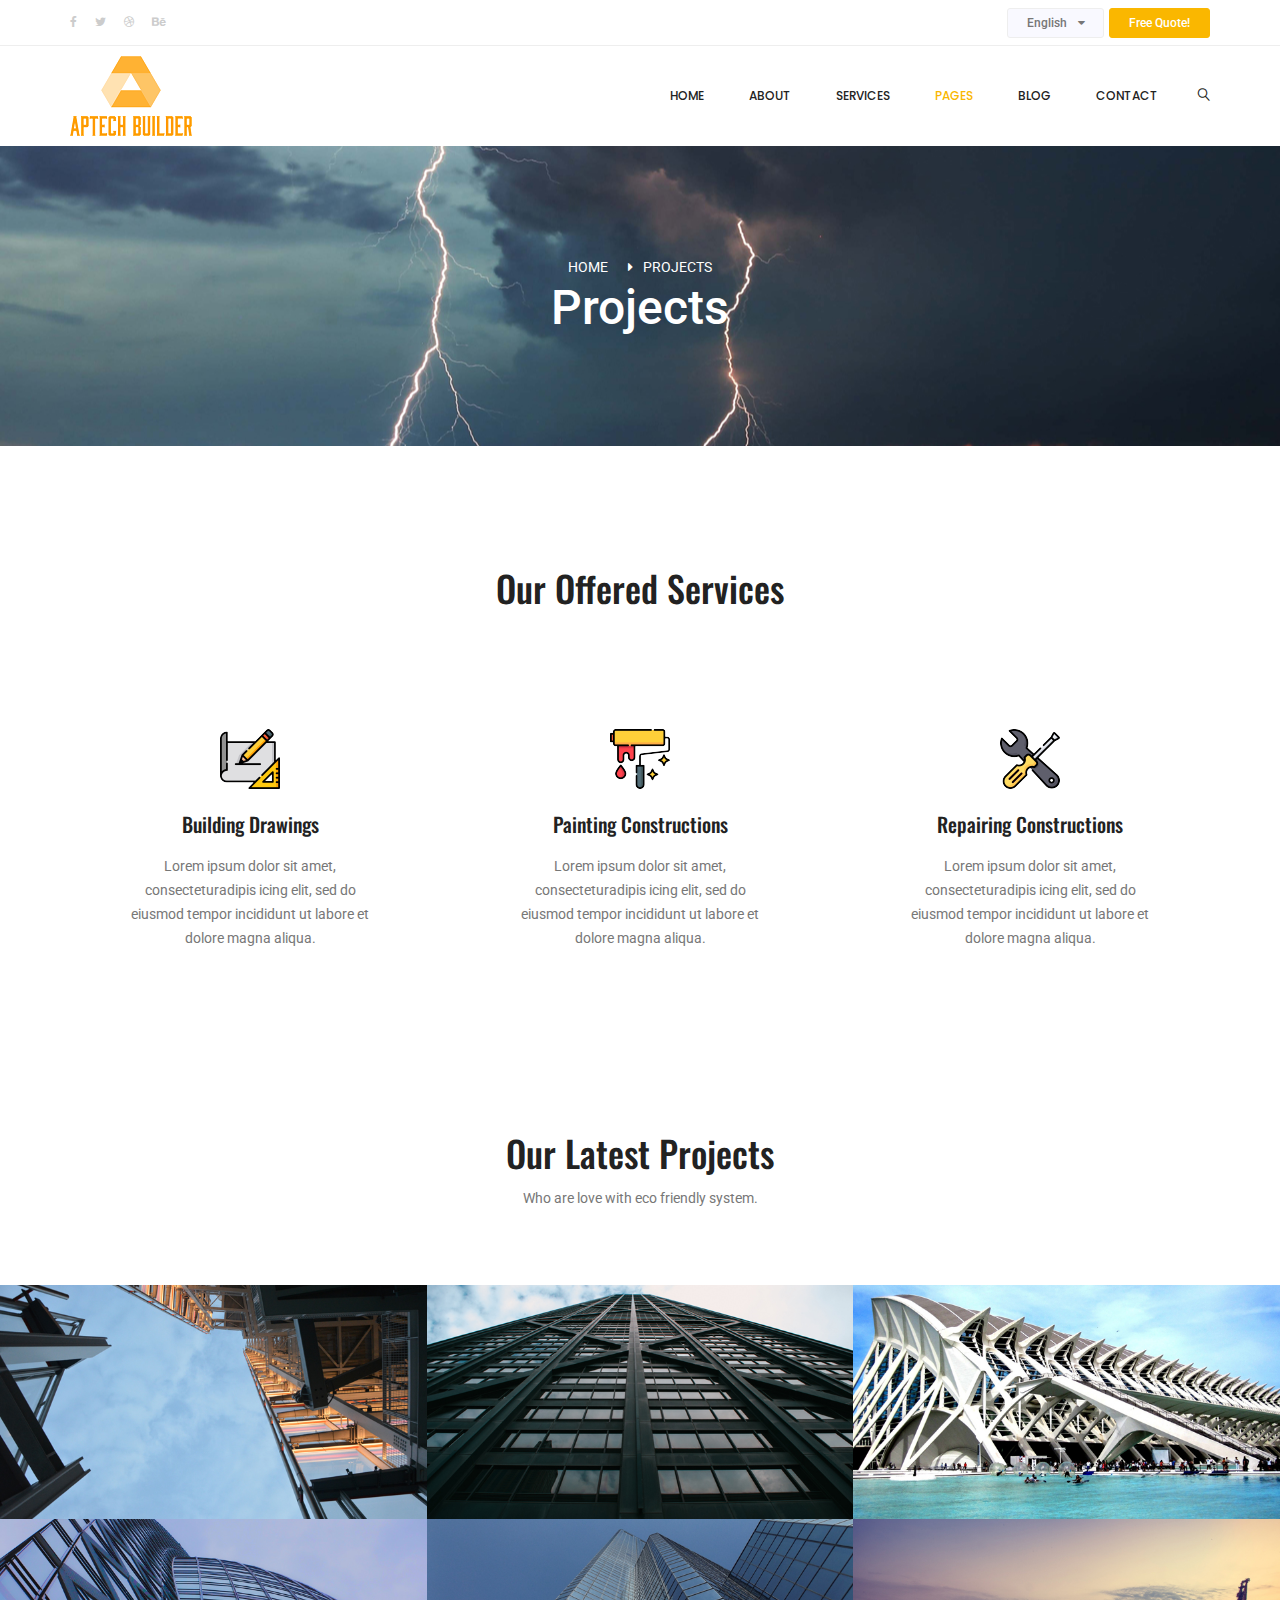
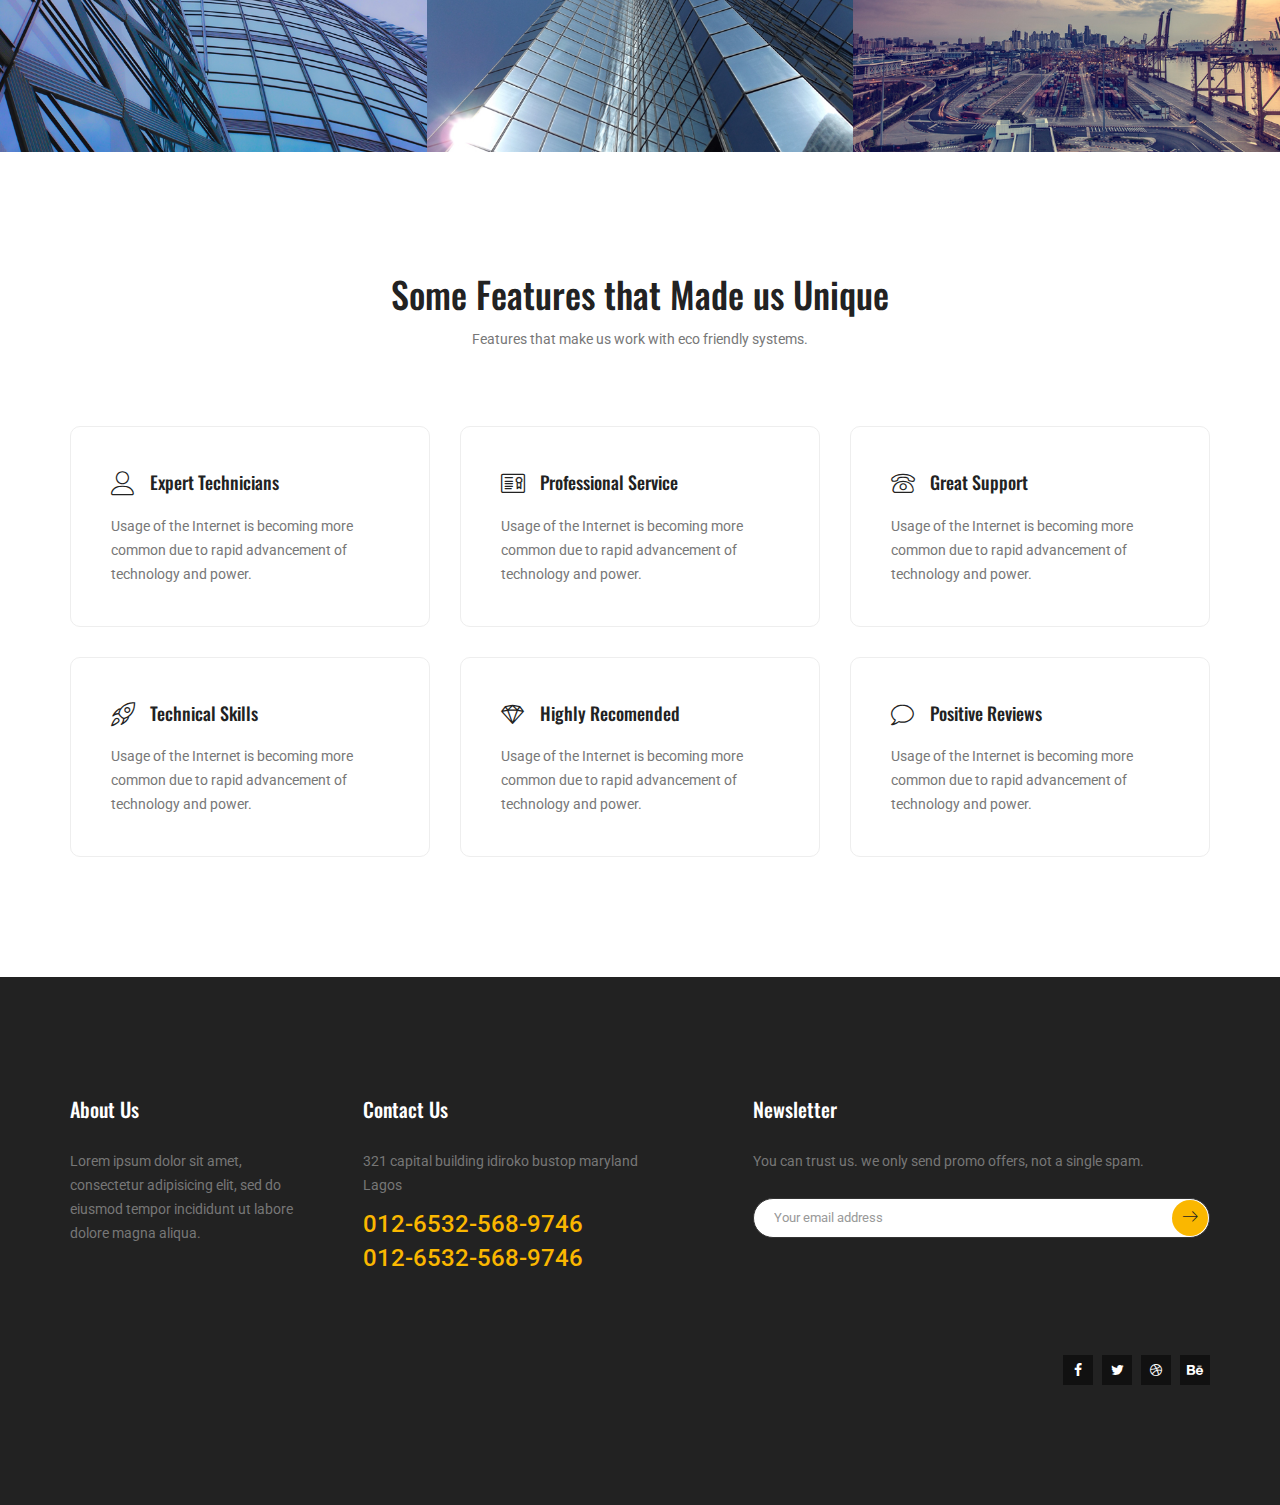
<file: projects.html>
<!doctype html>
<html lang="en">
    <head>
        <!-- Required meta tags -->
        <meta charset="utf-8">
        <meta name="viewport" content="width=device-width, initial-scale=1, shrink-to-fit=no">
        <link rel="icon" href="img/favicon.png" type="image/png">
        <title>Aptech Builder</title>
        <!-- Bootstrap CSS -->
        <link rel="stylesheet" href="css/bootstrap.css">
        <link rel="stylesheet" href="vendors/linericon/style.css">
        <link rel="stylesheet" href="css/font-awesome.min.css">
        <link rel="stylesheet" href="vendors/owl-carousel/owl.carousel.min.css">
        <link rel="stylesheet" href="vendors/lightbox/simpleLightbox.css">
        <link rel="stylesheet" href="vendors/nice-select/css/nice-select.css">
        <link rel="stylesheet" href="vendors/animate-css/animate.css">
        <!-- main css -->
        <link rel="stylesheet" href="css/style.css">
        <link rel="stylesheet" href="css/responsive.css">
    </head>
    <body>
        
        <!--================Header Menu Area =================-->
        <header class="header_area">
           	<div class="top_menu row m0">
           		<div class="container">
					<div class="float-left">
						<ul class="list header_social">
							<li><a href="#"><i class="fa fa-facebook"></i></a></li>
							<li><a href="#"><i class="fa fa-twitter"></i></a></li>
							<li><a href="#"><i class="fa fa-dribbble"></i></a></li>
							<li><a href="#"><i class="fa fa-behance"></i></a></li>
						</ul>
					</div>
					<div class="float-right">
						<select class="lan_pack">
							<option value="1">English</option>
							<option value="1">Bangla</option>
							<option value="1">Indian</option>
							<option value="1">Aus</option>
						</select>
						<a class="dn_btn" href="#">Free Quote!</a>
					</div>
           		</div>	
           	</div>	
            <div class="main_menu">
            	<nav class="navbar navbar-expand-lg navbar-light">
					<div class="container">
						<!-- Brand and toggle get grouped for better mobile display -->
						<a class="navbar-brand logo_h" href="index.html"><img src="img/1559209620_15601a43-914b-4fc5-907e-efc3da57d3a0.png" alt=""></a>
						<button class="navbar-toggler" type="button" data-toggle="collapse" data-target="#navbarSupportedContent" aria-controls="navbarSupportedContent" aria-expanded="false" aria-label="Toggle navigation">
							<span class="icon-bar"></span>
							<span class="icon-bar"></span>
							<span class="icon-bar"></span>
						</button>
						<!-- Collect the nav links, forms, and other content for toggling -->
						<div class="collapse navbar-collapse offset" id="navbarSupportedContent">
							<ul class="nav navbar-nav menu_nav ml-auto">
								<li class="nav-item"><a class="nav-link" href="index.html">Home</a></li> 
								<li class="nav-item"><a class="nav-link" href="about-us.html">About</a></li> 
								<li class="nav-item"><a class="nav-link" href="service.html">Services</a>
								<li class="nav-item submenu dropdown active">
									<a href="#" class="nav-link dropdown-toggle" data-toggle="dropdown" role="button" aria-haspopup="true" aria-expanded="false">Pages</a>
									<ul class="dropdown-menu">
										<li class="nav-item"><a class="nav-link" href="projects.html">Projects</a>
									</ul>
								</li> 
								<li class="nav-item submenu dropdown">
									<a href="#" class="nav-link dropdown-toggle" data-toggle="dropdown" role="button" aria-haspopup="true" aria-expanded="false">Blog</a>
									<ul class="dropdown-menu">
										<li class="nav-item"><a class="nav-link" href="#">Blog</a></li>
									</ul>
								</li> 

								<li class="nav-item"><a class="nav-link" href="contact.html">Contact</a></li>
							</ul>
							<ul class="nav navbar-nav navbar-right">
								<li class="nav-item"><a href="#" class="search"><i class="lnr lnr-magnifier"></i></a></li>
							</ul>
						</div> 
					</div>
            	</nav>
            </div>
        </header>
        <!--================Header Menu Area =================-->
        
        <!--================Home Banner Area =================-->
        <section class="banner_area">
            <div class="banner_inner d-flex align-items-center">
            	<div class="overlay bg-parallax" data-stellar-ratio="0.9" data-stellar-vertical-offset="0" data-background=""></div>
				<div class="container">
					<div class="banner_content text-center">
						<div class="page_link">
							<a href="index.html">Home</a>
							<a href="projects.html">Projects</a>
						</div>
						<h2>Projects</h2>
					</div>
				</div>
            </div>
        </section>
        <!--================End Home Banner Area =================-->
        
        <!--================Services Area =================-->
        <section class="services_area p_120">
        	<div class="container">
        		<div class="main_title">
        			<h2>Our Offered Services</h2>
        		</div>
        		<div class="row services_inner">
        			<div class="col-lg-4">
        				<div class="services_item">
        					<img src="img/icon/service-icon-1.png" alt="">
        					<a href="#"><h4>Building Drawings</h4></a>
        					<p>Lorem ipsum dolor sit amet, consecteturadipis icing elit, sed do eiusmod tempor incididunt ut labore et dolore magna aliqua.</p>
        				</div>
        			</div>
        			<div class="col-lg-4">
        				<div class="services_item">
        					<img src="img/icon/service-icon-2.png" alt="">
        					<a href="#"><h4>Painting Constructions</h4></a>
        					<p>Lorem ipsum dolor sit amet, consecteturadipis icing elit, sed do eiusmod tempor incididunt ut labore et dolore magna aliqua.</p>
        				</div>
        			</div>
        			<div class="col-lg-4">
        				<div class="services_item">
        					<img src="img/icon/service-icon-3.png" alt="">
        					<a href="#"><h4>Repairing Constructions</h4></a>
        					<p>Lorem ipsum dolor sit amet, consecteturadipis icing elit, sed do eiusmod tempor incididunt ut labore et dolore magna aliqua.</p>
        				</div>
        			</div>
        		</div>
        	</div>
        </section>
        <!--================End Services Area =================-->
        
        <!--================Builder Image Area =================-->
        <seciton class="builder_area">
        	<div class="main_title">
        		<h2>Our Latest Projects</h2>
        		<p>Who are love with eco friendly system.</p>
        	</div>
			<div class="row m0 builder_inner">
				<div class="builder_item">
					<img src="img/builder/builder-1.jpg" alt="">
					<div class="hover">
						<p>LCD screens are uniquely modern in style, and the liquid crystals that make them work have allowed humanity to create  slimmer.</p>
					</div>
				</div>
				<div class="builder_item">
					<img src="img/builder/builder-2.jpg" alt="">
					<div class="hover">
						<p>LCD screens are uniquely modern in style, and the liquid crystals that make them work have allowed humanity to create  slimmer.</p>
					</div>
				</div>
				<div class="builder_item">
					<img src="img/builder/builder-3.jpg" alt="">
					<div class="hover">
						<p>LCD screens are uniquely modern in style, and the liquid crystals that make them work have allowed humanity to create  slimmer.</p>
					</div>
				</div>
				<div class="builder_item">
					<img src="img/builder/builder-4.jpg" alt="">
					<div class="hover">
						<p>LCD screens are uniquely modern in style, and the liquid crystals that make them work have allowed humanity to create  slimmer.</p>
					</div>
				</div>
				<div class="builder_item">
					<img src="img/builder/builder-5.jpg" alt="">
					<div class="hover">
						<p>LCD screens are uniquely modern in style, and the liquid crystals that make them work have allowed humanity to create  slimmer.</p>
					</div>
				</div>
				<div class="builder_item">
					<img src="img/builder/builder-6.jpg" alt="">
					<div class="hover">
						<p>LCD screens are uniquely modern in style, and the liquid crystals that make them work have allowed humanity to create  slimmer.</p>
					</div>
				</div>
			</div>
        </seciton>
        <!--================End Builder Image Area =================-->
        
        <!--================Feature Area =================-->
        <section class="feature_area p_120">
        	<div class="container">
        		<div class="main_title">
        			<h2>Some Features that Made us Unique</h2>
        			<p>Features that make us work with eco friendly systems.

</p>
        		</div>
        		<div class="row feature_inner">
        			<div class="col-lg-4 col-md-6">
        				<div class="feature_item">
        					<h4><i class="lnr lnr-user"></i>Expert Technicians</h4>
        					<p>Usage of the Internet is becoming more common due to rapid advancement of technology and power.</p>
        				</div>
        			</div>
        			<div class="col-lg-4 col-md-6">
        				<div class="feature_item">
        					<h4><i class="lnr lnr-license"></i>Professional Service</h4>
        					<p>Usage of the Internet is becoming more common due to rapid advancement of technology and power.</p>
        				</div>
        			</div>
        			<div class="col-lg-4 col-md-6">
        				<div class="feature_item">
        					<h4><i class="lnr lnr-phone"></i>Great Support</h4>
        					<p>Usage of the Internet is becoming more common due to rapid advancement of technology and power.</p>
        				</div>
        			</div>
        			<div class="col-lg-4 col-md-6">
        				<div class="feature_item">
        					<h4><i class="lnr lnr-rocket"></i>Technical Skills</h4>
        					<p>Usage of the Internet is becoming more common due to rapid advancement of technology and power.</p>
        				</div>
        			</div>
        			<div class="col-lg-4 col-md-6">
        				<div class="feature_item">
        					<h4><i class="lnr lnr-diamond"></i>Highly Recomended</h4>
        					<p>Usage of the Internet is becoming more common due to rapid advancement of technology and power.</p>
        				</div>
        			</div>
        			<div class="col-lg-4 col-md-6">
        				<div class="feature_item">
        					<h4><i class="lnr lnr-bubble"></i>Positive Reviews</h4>
        					<p>Usage of the Internet is becoming more common due to rapid advancement of technology and power.</p>
        				</div>
        			</div>
        		</div>
        	</div>
        </section>
        <!--================End Feature Area =================-->
        
        <!--================ start footer Area  =================-->	
        <footer class="footer-area p_120">
            <div class="container">
                <div class="row">
                    <div class="col-lg-3  col-md-6 col-sm-6">
                        <div class="single-footer-widget ab_wd">
                            <h6 class="footer_title">About Us</h6>
                            <p>Lorem ipsum dolor sit amet, consectetur adipisicing elit, sed do eiusmod tempor incididunt ut labore dolore magna aliqua.</p>
                        </div>
                    </div>
                    <div class="col-lg-3 col-md-6 col-sm-6">
                        <div class="single-footer-widget contact_wd">
                            <h6 class="footer_title">Contact Us</h6>
                            <p>321 capital building idiroko bustop maryland Lagos</p>	
                            <a href="tel:01265325689746">012-6532-568-9746</a>			
                            <a href="tel:01265325689746">012-6532-568-9746</a>			
                        </div>
                    </div>							
                    <div class="col-lg-5 col-md-6 col-sm-6 offset-lg-1">
                        <div class="single-footer-widget">
                            <h6 class="footer_title">Newsletter</h6>
                            <p>You can trust us. we only send promo offers, not a single spam.</p>		
                            <div id="mc_embed_signup">
                                <form target="_blank" action="https://spondonit.us12.list-manage.com/subscribe/post?u=1462626880ade1ac87bd9c93a&amp;id=92a4423d01" method="get" class="subscribe_form relative">
                                    <div class="input-group d-flex flex-row">
                                        <input name="EMAIL" placeholder="Your email address" onfocus="this.placeholder = ''" onblur="this.placeholder = 'Email Address '" required="" type="email">
                                        <button class="btn sub-btn"><span class="lnr lnr-arrow-right"></span></button>		
                                    </div>									
                                    <div class="mt-10 info"></div>
                                </form>
                            </div>
                        </div>
                    </div>
                </div>
                <div class="row footer-bottom d-flex justify-content-between align-items-center">
                    <div class="col-lg-12 col-md-4 footer-social">
                        <a href="#"><i class="fa fa-facebook"></i></a>
                        <a href="#"><i class="fa fa-twitter"></i></a>
                        <a href="#"><i class="fa fa-dribbble"></i></a>
                        <a href="#"><i class="fa fa-behance"></i></a>
                    </div>
                </div>
            </div>
        </footer>
		<!--================ End footer Area  =================-->
        
        
        
        
        <!-- Optional JavaScript -->
        <!-- jQuery first, then Popper.js, then Bootstrap JS -->
        <script src="js/jquery-3.2.1.min.js"></script>
        <script src="js/popper.js"></script>
        <script src="js/bootstrap.min.js"></script>
        <script src="js/stellar.js"></script>
        <script src="vendors/lightbox/simpleLightbox.min.js"></script>
        <script src="vendors/nice-select/js/jquery.nice-select.min.js"></script>
        <script src="vendors/isotope/imagesloaded.pkgd.min.js"></script>
        <script src="vendors/isotope/isotope-min.js"></script>
        <script src="vendors/owl-carousel/owl.carousel.min.js"></script>
        <script src="js/jquery.ajaxchimp.min.js"></script>
        <script src="js/mail-script.js"></script>
        <script src="vendors/counter-up/jquery.waypoints.min.js"></script>
        <script src="vendors/counter-up/jquery.counterup.js"></script>
        <script src="js/theme.js"></script>
    </body>
</html>
</file>
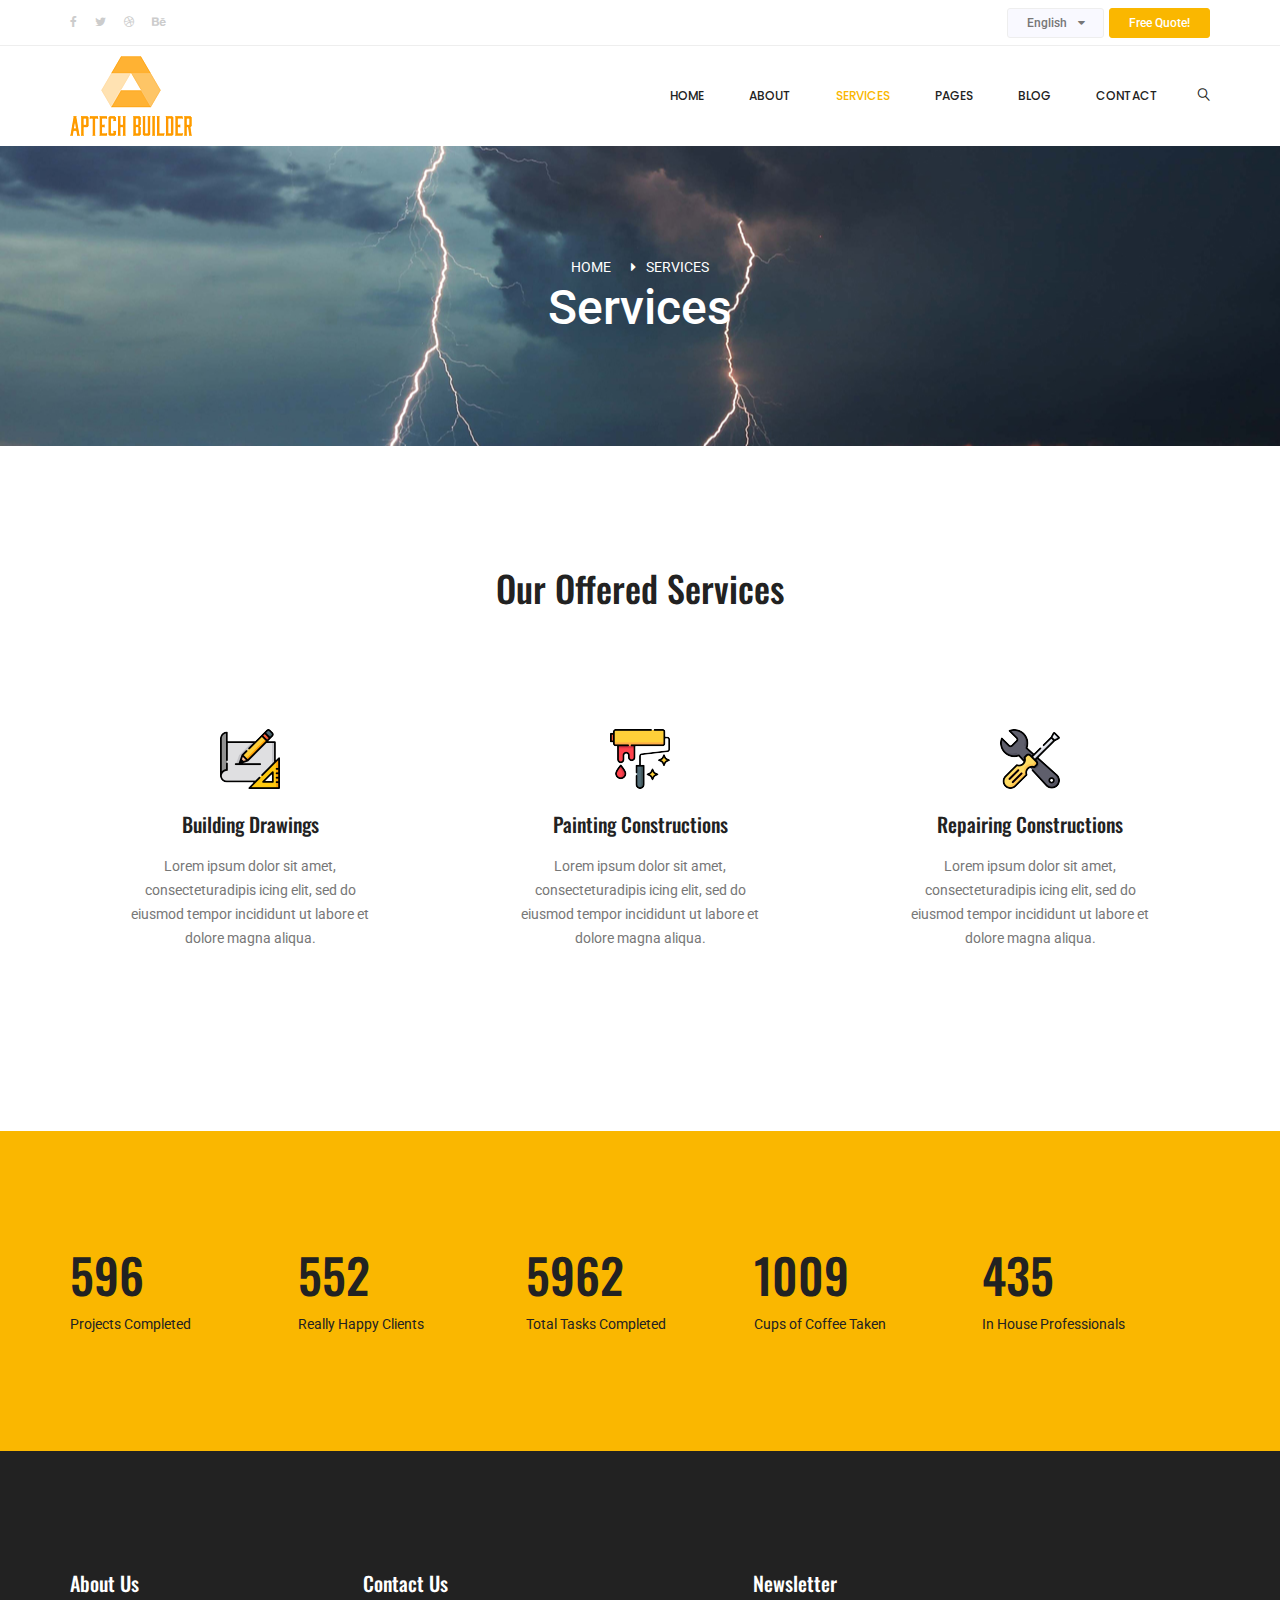
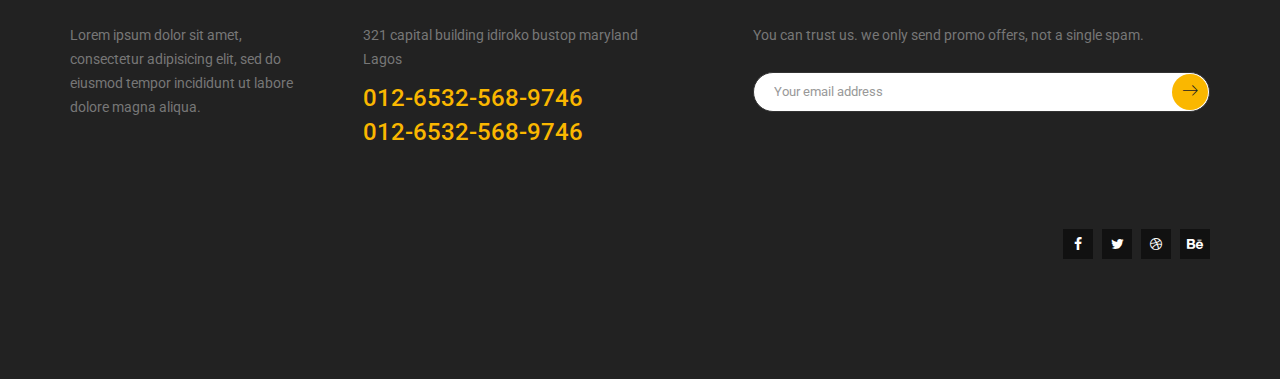
<file: service.html>
<!doctype html>
<html lang="en">
    <head>
        <!-- Required meta tags -->
        <meta charset="utf-8">
        <meta name="viewport" content="width=device-width, initial-scale=1, shrink-to-fit=no">
        <link rel="icon" href="img/favicon.png" type="image/png">
        <title>Aptech Builder</title>
        <!-- Bootstrap CSS -->
        <link rel="stylesheet" href="css/bootstrap.css">
        <link rel="stylesheet" href="vendors/linericon/style.css">
        <link rel="stylesheet" href="css/font-awesome.min.css">
        <link rel="stylesheet" href="vendors/owl-carousel/owl.carousel.min.css">
        <link rel="stylesheet" href="vendors/lightbox/simpleLightbox.css">
        <link rel="stylesheet" href="vendors/nice-select/css/nice-select.css">
        <link rel="stylesheet" href="vendors/animate-css/animate.css">
        <!-- main css -->
        <link rel="stylesheet" href="css/style.css">
        <link rel="stylesheet" href="css/responsive.css">
    </head>
    <body>
        
        <!--================Header Menu Area =================-->
        <header class="header_area">
           	<div class="top_menu row m0">
           		<div class="container">
					<div class="float-left">
						<ul class="list header_social">
							<li><a href="#"><i class="fa fa-facebook"></i></a></li>
							<li><a href="#"><i class="fa fa-twitter"></i></a></li>
							<li><a href="#"><i class="fa fa-dribbble"></i></a></li>
							<li><a href="#"><i class="fa fa-behance"></i></a></li>
						</ul>
					</div>
					<div class="float-right">
						<select class="lan_pack">
							<option value="1">English</option>
							<option value="1">Bangla</option>
							<option value="1">Indian</option>
							<option value="1">Aus</option>
						</select>
						<a class="dn_btn" href="#">Free Quote!</a>
					</div>
           		</div>	
           	</div>	
            <div class="main_menu">
            	<nav class="navbar navbar-expand-lg navbar-light">
					<div class="container">
						<!-- Brand and toggle get grouped for better mobile display -->
						<a class="navbar-brand logo_h" href="index.html"><img src="img/1559209620_15601a43-914b-4fc5-907e-efc3da57d3a0.png" alt=""></a>
						<button class="navbar-toggler" type="button" data-toggle="collapse" data-target="#navbarSupportedContent" aria-controls="navbarSupportedContent" aria-expanded="false" aria-label="Toggle navigation">
							<span class="icon-bar"></span>
							<span class="icon-bar"></span>
							<span class="icon-bar"></span>
						</button>
						<!-- Collect the nav links, forms, and other content for toggling -->
						<div class="collapse navbar-collapse offset" id="navbarSupportedContent">
							<ul class="nav navbar-nav menu_nav ml-auto">
								<li class="nav-item"><a class="nav-link" href="index.html">Home</a></li> 
								<li class="nav-item"><a class="nav-link" href="about-us.html">About</a></li> 
								<li class="nav-item active"><a class="nav-link" href="service.html">Services</a>
								<li class="nav-item submenu dropdown">
									<a href="#" class="nav-link dropdown-toggle" data-toggle="dropdown" role="button" aria-haspopup="true" aria-expanded="false">Pages</a>
									<ul class="dropdown-menu">
										<li class="nav-item"><a class="nav-link" href="projects.html">Projects</a>
									</ul>
								</li> 
								<li class="nav-item submenu dropdown">
									<a href="#" class="nav-link dropdown-toggle" data-toggle="dropdown" role="button" aria-haspopup="true" aria-expanded="false">Blog</a>
									<ul class="dropdown-menu">
										<li class="nav-item"><a class="nav-link" href="#">Blog</a></li>
									</ul>
								</li> 

								<li class="nav-item"><a class="nav-link" href="contact.html">Contact</a></li>
							</ul>
							<ul class="nav navbar-nav navbar-right">
								<li class="nav-item"><a href="#" class="search"><i class="lnr lnr-magnifier"></i></a></li>
							</ul>
						</div> 
					</div>
            	</nav>
            </div>
        </header>
        <!--================Header Menu Area =================-->
        
        <!--================Home Banner Area =================-->
        <section class="banner_area">
            <div class="banner_inner d-flex align-items-center">
            	<div class="overlay bg-parallax" data-stellar-ratio="0.9" data-stellar-vertical-offset="0" data-background=""></div>
				<div class="container">
					<div class="banner_content text-center">
						<div class="page_link">
							<a href="index.html">Home</a>
							<a href="service.html">Services</a>
						</div>
						<h2>Services</h2>
					</div>
				</div>
            </div>
        </section>
        <!--================End Home Banner Area =================-->
        
        <!--================Services Area =================-->
        <section class="services_area p_120">
        	<div class="container">
        		<div class="main_title">
        			<h2>Our Offered Services</h2>
        			
        		</div>
        		<div class="row services_inner">
        			<div class="col-lg-4 col-md-6">
        				<div class="services_item">
        					<img src="img/icon/service-icon-1.png" alt="">
        					<a href="#"><h4>Building Drawings</h4></a>
        					<p>Lorem ipsum dolor sit amet, consecteturadipis icing elit, sed do eiusmod tempor incididunt ut labore et dolore magna aliqua.</p>
        				</div>
        			</div>
        			<div class="col-lg-4 col-md-6">
        				<div class="services_item">
        					<img src="img/icon/service-icon-2.png" alt="">
        					<a href="#"><h4>Painting Constructions</h4></a>
        					<p>Lorem ipsum dolor sit amet, consecteturadipis icing elit, sed do eiusmod tempor incididunt ut labore et dolore magna aliqua.</p>
        				</div>
        			</div>
        			<div class="col-lg-4 col-md-6">
        				<div class="services_item">
        					<img src="img/icon/service-icon-3.png" alt="">
        					<a href="#"><h4>Repairing Constructions</h4></a>
        					<p>Lorem ipsum dolor sit amet, consecteturadipis icing elit, sed do eiusmod tempor incididunt ut labore et dolore magna aliqua.</p>
        				</div>
        			</div>
        			
        			</div>
        		</div>
        </section>
        <!--================End Services Area =================-->
        
        <!--================Counter Area =================-->
        <section class="counter_area">
        	<div class="container">
        		<div class="row m0 counter_inner">
        			<div class="counter_item">
        				<h4 class="counter">596</h4>
        				<p>Projects Completed</p>
        			</div>
        			<div class="counter_item">
        				<h4 class="counter">552</h4>
        				<p>Really Happy Clients</p>
        			</div>
        			<div class="counter_item">
        				<h4 class="counter">5962</h4>
        				<p>Total Tasks Completed</p>
        			</div>
        			<div class="counter_item">
        				<h4 class="counter">1009</h4>
        				<p>Cups of Coffee Taken</p>
        			</div>
        			<div class="counter_item">
        				<h4 class="counter">435</h4>
        				<p>In House Professionals</p>
        			</div>
        		</div>
        	</div>
        </section>
        <!--================End Counter Area =================-->
        
        <!--================ start footer Area  =================-->	
        <footer class="footer-area p_120">
            <div class="container">
                <div class="row">
                    <div class="col-lg-3  col-md-6 col-sm-6">
                        <div class="single-footer-widget ab_wd">
                            <h6 class="footer_title">About Us</h6>
                            <p>Lorem ipsum dolor sit amet, consectetur adipisicing elit, sed do eiusmod tempor incididunt ut labore dolore magna aliqua.</p>
                        </div>
                    </div>
                    <div class="col-lg-3 col-md-6 col-sm-6">
                        <div class="single-footer-widget contact_wd">
                            <h6 class="footer_title">Contact Us</h6>
                            <p>321 capital building idiroko bustop maryland Lagos</p>	
                            <a href="tel:01265325689746">012-6532-568-9746</a>			
                            <a href="tel:01265325689746">012-6532-568-9746</a>			
                        </div>
                    </div>							
                    <div class="col-lg-5 col-md-6 col-sm-6 offset-lg-1">
                        <div class="single-footer-widget">
                            <h6 class="footer_title">Newsletter</h6>
                            <p>You can trust us. we only send promo offers, not a single spam.</p>		
                            <div id="mc_embed_signup">
                                <form target="_blank" action="https://spondonit.us12.list-manage.com/subscribe/post?u=1462626880ade1ac87bd9c93a&amp;id=92a4423d01" method="get" class="subscribe_form relative">
                                    <div class="input-group d-flex flex-row">
                                        <input name="EMAIL" placeholder="Your email address" onfocus="this.placeholder = ''" onblur="this.placeholder = 'Email Address '" required="" type="email">
                                        <button class="btn sub-btn"><span class="lnr lnr-arrow-right"></span></button>		
                                    </div>									
                                    <div class="mt-10 info"></div>
                                </form>
                            </div>
                        </div>
                    </div>
                </div>
                <div class="row footer-bottom d-flex justify-content-between align-items-center">
                    <div class="col-lg-12 col-md-4 footer-social">
                        <a href="#"><i class="fa fa-facebook"></i></a>
                        <a href="#"><i class="fa fa-twitter"></i></a>
                        <a href="#"><i class="fa fa-dribbble"></i></a>
                        <a href="#"><i class="fa fa-behance"></i></a>
                    </div>
                </div>
            </div>
        </footer>
		<!--================ End footer Area  =================-->
        
        
        
        
        <!-- Optional JavaScript -->
        <!-- jQuery first, then Popper.js, then Bootstrap JS -->
        <script src="js/jquery-3.2.1.min.js"></script>
        <script src="js/popper.js"></script>
        <script src="js/bootstrap.min.js"></script>
        <script src="js/stellar.js"></script>
        <script src="vendors/lightbox/simpleLightbox.min.js"></script>
        <script src="vendors/nice-select/js/jquery.nice-select.min.js"></script>
        <script src="vendors/isotope/imagesloaded.pkgd.min.js"></script>
        <script src="vendors/isotope/isotope-min.js"></script>
        <script src="vendors/owl-carousel/owl.carousel.min.js"></script>
        <script src="js/jquery.ajaxchimp.min.js"></script>
        <script src="js/mail-script.js"></script>
        <script src="vendors/counter-up/jquery.waypoints.min.js"></script>
        <script src="vendors/counter-up/jquery.counterup.js"></script>
        <script src="js/theme.js"></script>
    </body>
</html>
</file>
<file: vendors/linericon/style.css>
@font-face {
	font-family: 'Linearicons-Free';
	src:url('fonts/Linearicons-Free.eot?w118d');
	src:url('fonts/Linearicons-Free.eot?#iefixw118d') format('embedded-opentype'),
		url('fonts/Linearicons-Free.woff2?w118d') format('woff2'),
		url('fonts/Linearicons-Free.woff?w118d') format('woff'),
		url('fonts/Linearicons-Free.ttf?w118d') format('truetype'),
		url('fonts/Linearicons-Free.svg?w118d#Linearicons-Free') format('svg');
	font-weight: normal;
	font-style: normal;
}

.lnr {
	font-family: 'Linearicons-Free';
	speak: none;
	font-style: normal;
	font-weight: normal;
	font-variant: normal;
	text-transform: none;
	line-height: 1;

	/* Better Font Rendering =========== */
	-webkit-font-smoothing: antialiased;
	-moz-osx-font-smoothing: grayscale;
}

.lnr-home:before {
	content: "\e800";
}
.lnr-apartment:before {
	content: "\e801";
}
.lnr-pencil:before {
	content: "\e802";
}
.lnr-magic-wand:before {
	content: "\e803";
}
.lnr-drop:before {
	content: "\e804";
}
.lnr-lighter:before {
	content: "\e805";
}
.lnr-poop:before {
	content: "\e806";
}
.lnr-sun:before {
	content: "\e807";
}
.lnr-moon:before {
	content: "\e808";
}
.lnr-cloud:before {
	content: "\e809";
}
.lnr-cloud-upload:before {
	content: "\e80a";
}
.lnr-cloud-download:before {
	content: "\e80b";
}
.lnr-cloud-sync:before {
	content: "\e80c";
}
.lnr-cloud-check:before {
	content: "\e80d";
}
.lnr-database:before {
	content: "\e80e";
}
.lnr-lock:before {
	content: "\e80f";
}
.lnr-cog:before {
	content: "\e810";
}
.lnr-trash:before {
	content: "\e811";
}
.lnr-dice:before {
	content: "\e812";
}
.lnr-heart:before {
	content: "\e813";
}
.lnr-star:before {
	content: "\e814";
}
.lnr-star-half:before {
	content: "\e815";
}
.lnr-star-empty:before {
	content: "\e816";
}
.lnr-flag:before {
	content: "\e817";
}
.lnr-envelope:before {
	content: "\e818";
}
.lnr-paperclip:before {
	content: "\e819";
}
.lnr-inbox:before {
	content: "\e81a";
}
.lnr-eye:before {
	content: "\e81b";
}
.lnr-printer:before {
	content: "\e81c";
}
.lnr-file-empty:before {
	content: "\e81d";
}
.lnr-file-add:before {
	content: "\e81e";
}
.lnr-enter:before {
	content: "\e81f";
}
.lnr-exit:before {
	content: "\e820";
}
.lnr-graduation-hat:before {
	content: "\e821";
}
.lnr-license:before {
	content: "\e822";
}
.lnr-music-note:before {
	content: "\e823";
}
.lnr-film-play:before {
	content: "\e824";
}
.lnr-camera-video:before {
	content: "\e825";
}
.lnr-camera:before {
	content: "\e826";
}
.lnr-picture:before {
	content: "\e827";
}
.lnr-book:before {
	content: "\e828";
}
.lnr-bookmark:before {
	content: "\e829";
}
.lnr-user:before {
	content: "\e82a";
}
.lnr-users:before {
	content: "\e82b";
}
.lnr-shirt:before {
	content: "\e82c";
}
.lnr-store:before {
	content: "\e82d";
}
.lnr-cart:before {
	content: "\e82e";
}
.lnr-tag:before {
	content: "\e82f";
}
.lnr-phone-handset:before {
	content: "\e830";
}
.lnr-phone:before {
	content: "\e831";
}
.lnr-pushpin:before {
	content: "\e832";
}
.lnr-map-marker:before {
	content: "\e833";
}
.lnr-map:before {
	content: "\e834";
}
.lnr-location:before {
	content: "\e835";
}
.lnr-calendar-full:before {
	content: "\e836";
}
.lnr-keyboard:before {
	content: "\e837";
}
.lnr-spell-check:before {
	content: "\e838";
}
.lnr-screen:before {
	content: "\e839";
}
.lnr-smartphone:before {
	content: "\e83a";
}
.lnr-tablet:before {
	content: "\e83b";
}
.lnr-laptop:before {
	content: "\e83c";
}
.lnr-laptop-phone:before {
	content: "\e83d";
}
.lnr-power-switch:before {
	content: "\e83e";
}
.lnr-bubble:before {
	content: "\e83f";
}
.lnr-heart-pulse:before {
	content: "\e840";
}
.lnr-construction:before {
	content: "\e841";
}
.lnr-pie-chart:before {
	content: "\e842";
}
.lnr-chart-bars:before {
	content: "\e843";
}
.lnr-gift:before {
	content: "\e844";
}
.lnr-diamond:before {
	content: "\e845";
}
.lnr-linearicons:before {
	content: "\e846";
}
.lnr-dinner:before {
	content: "\e847";
}
.lnr-coffee-cup:before {
	content: "\e848";
}
.lnr-leaf:before {
	content: "\e849";
}
.lnr-paw:before {
	content: "\e84a";
}
.lnr-rocket:before {
	content: "\e84b";
}
.lnr-briefcase:before {
	content: "\e84c";
}
.lnr-bus:before {
	content: "\e84d";
}
.lnr-car:before {
	content: "\e84e";
}
.lnr-train:before {
	content: "\e84f";
}
.lnr-bicycle:before {
	content: "\e850";
}
.lnr-wheelchair:before {
	content: "\e851";
}
.lnr-select:before {
	content: "\e852";
}
.lnr-earth:before {
	content: "\e853";
}
.lnr-smile:before {
	content: "\e854";
}
.lnr-sad:before {
	content: "\e855";
}
.lnr-neutral:before {
	content: "\e856";
}
.lnr-mustache:before {
	content: "\e857";
}
.lnr-alarm:before {
	content: "\e858";
}
.lnr-bullhorn:before {
	content: "\e859";
}
.lnr-volume-high:before {
	content: "\e85a";
}
.lnr-volume-medium:before {
	content: "\e85b";
}
.lnr-volume-low:before {
	content: "\e85c";
}
.lnr-volume:before {
	content: "\e85d";
}
.lnr-mic:before {
	content: "\e85e";
}
.lnr-hourglass:before {
	content: "\e85f";
}
.lnr-undo:before {
	content: "\e860";
}
.lnr-redo:before {
	content: "\e861";
}
.lnr-sync:before {
	content: "\e862";
}
.lnr-history:before {
	content: "\e863";
}
.lnr-clock:before {
	content: "\e864";
}
.lnr-download:before {
	content: "\e865";
}
.lnr-upload:before {
	content: "\e866";
}
.lnr-enter-down:before {
	content: "\e867";
}
.lnr-exit-up:before {
	content: "\e868";
}
.lnr-bug:before {
	content: "\e869";
}
.lnr-code:before {
	content: "\e86a";
}
.lnr-link:before {
	content: "\e86b";
}
.lnr-unlink:before {
	content: "\e86c";
}
.lnr-thumbs-up:before {
	content: "\e86d";
}
.lnr-thumbs-down:before {
	content: "\e86e";
}
.lnr-magnifier:before {
	content: "\e86f";
}
.lnr-cross:before {
	content: "\e870";
}
.lnr-menu:before {
	content: "\e871";
}
.lnr-list:before {
	content: "\e872";
}
.lnr-chevron-up:before {
	content: "\e873";
}
.lnr-chevron-down:before {
	content: "\e874";
}
.lnr-chevron-left:before {
	content: "\e875";
}
.lnr-chevron-right:before {
	content: "\e876";
}
.lnr-arrow-up:before {
	content: "\e877";
}
.lnr-arrow-down:before {
	content: "\e878";
}
.lnr-arrow-left:before {
	content: "\e879";
}
.lnr-arrow-right:before {
	content: "\e87a";
}
.lnr-move:before {
	content: "\e87b";
}
.lnr-warning:before {
	content: "\e87c";
}
.lnr-question-circle:before {
	content: "\e87d";
}
.lnr-menu-circle:before {
	content: "\e87e";
}
.lnr-checkmark-circle:before {
	content: "\e87f";
}
.lnr-cross-circle:before {
	content: "\e880";
}
.lnr-plus-circle:before {
	content: "\e881";
}
.lnr-circle-minus:before {
	content: "\e882";
}
.lnr-arrow-up-circle:before {
	content: "\e883";
}
.lnr-arrow-down-circle:before {
	content: "\e884";
}
.lnr-arrow-left-circle:before {
	content: "\e885";
}
.lnr-arrow-right-circle:before {
	content: "\e886";
}
.lnr-chevron-up-circle:before {
	content: "\e887";
}
.lnr-chevron-down-circle:before {
	content: "\e888";
}
.lnr-chevron-left-circle:before {
	content: "\e889";
}
.lnr-chevron-right-circle:before {
	content: "\e88a";
}
.lnr-crop:before {
	content: "\e88b";
}
.lnr-frame-expand:before {
	content: "\e88c";
}
.lnr-frame-contract:before {
	content: "\e88d";
}
.lnr-layers:before {
	content: "\e88e";
}
.lnr-funnel:before {
	content: "\e88f";
}
.lnr-text-format:before {
	content: "\e890";
}
.lnr-text-format-remove:before {
	content: "\e891";
}
.lnr-text-size:before {
	content: "\e892";
}
.lnr-bold:before {
	content: "\e893";
}
.lnr-italic:before {
	content: "\e894";
}
.lnr-underline:before {
	content: "\e895";
}
.lnr-strikethrough:before {
	content: "\e896";
}
.lnr-highlight:before {
	content: "\e897";
}
.lnr-text-align-left:before {
	content: "\e898";
}
.lnr-text-align-center:before {
	content: "\e899";
}
.lnr-text-align-right:before {
	content: "\e89a";
}
.lnr-text-align-justify:before {
	content: "\e89b";
}
.lnr-line-spacing:before {
	content: "\e89c";
}
.lnr-indent-increase:before {
	content: "\e89d";
}
.lnr-indent-decrease:before {
	content: "\e89e";
}
.lnr-pilcrow:before {
	content: "\e89f";
}
.lnr-direction-ltr:before {
	content: "\e8a0";
}
.lnr-direction-rtl:before {
	content: "\e8a1";
}
.lnr-page-break:before {
	content: "\e8a2";
}
.lnr-sort-alpha-asc:before {
	content: "\e8a3";
}
.lnr-sort-amount-asc:before {
	content: "\e8a4";
}
.lnr-hand:before {
	content: "\e8a5";
}
.lnr-pointer-up:before {
	content: "\e8a6";
}
.lnr-pointer-right:before {
	content: "\e8a7";
}
.lnr-pointer-down:before {
	content: "\e8a8";
}
.lnr-pointer-left:before {
	content: "\e8a9";
}
</file>
<file: vendors/nice-select/css/nice-select.css>
.nice-select {
  -webkit-tap-highlight-color: transparent;
  background-color: #fff;
  border-radius: 5px;
  border: solid 1px #e8e8e8;
  box-sizing: border-box;
  clear: both;
  cursor: pointer;
  display: block;
  float: left;
  font-family: inherit;
  font-size: 14px;
  font-weight: normal;
  height: 42px;
  line-height: 40px;
  outline: none;
  padding-left: 18px;
  padding-right: 30px;
  position: relative;
  text-align: left !important;
  -webkit-transition: all 0.2s ease-in-out;
  transition: all 0.2s ease-in-out;
  -webkit-user-select: none;
     -moz-user-select: none;
      -ms-user-select: none;
          user-select: none;
  white-space: nowrap;
  width: auto; }
  .nice-select:hover {
    border-color: #dbdbdb; }
  .nice-select:active, .nice-select.open, .nice-select:focus {
    border-color: #999; }
  .nice-select:after {
    border-bottom: 2px solid #999;
    border-right: 2px solid #999;
    content: '';
    display: block;
    height: 5px;
    margin-top: -4px;
    pointer-events: none;
    position: absolute;
    right: 12px;
    top: 50%;
    -webkit-transform-origin: 66% 66%;
        -ms-transform-origin: 66% 66%;
            transform-origin: 66% 66%;
    -webkit-transform: rotate(45deg);
        -ms-transform: rotate(45deg);
            transform: rotate(45deg);
    -webkit-transition: all 0.15s ease-in-out;
    transition: all 0.15s ease-in-out;
    width: 5px; }
  .nice-select.open:after {
    -webkit-transform: rotate(-135deg);
        -ms-transform: rotate(-135deg);
            transform: rotate(-135deg); }
  .nice-select.open .list {
    opacity: 1;
    pointer-events: auto;
    -webkit-transform: scale(1) translateY(0);
        -ms-transform: scale(1) translateY(0);
            transform: scale(1) translateY(0); }
  .nice-select.disabled {
    border-color: #ededed;
    color: #999;
    pointer-events: none; }
    .nice-select.disabled:after {
      border-color: #cccccc; }
  .nice-select.wide {
    width: 100%; }
    .nice-select.wide .list {
      left: 0 !important;
      right: 0 !important; }
  .nice-select.right {
    float: right; }
    .nice-select.right .list {
      left: auto;
      right: 0; }
  .nice-select.small {
    font-size: 12px;
    height: 36px;
    line-height: 34px; }
    .nice-select.small:after {
      height: 4px;
      width: 4px; }
    .nice-select.small .option {
      line-height: 34px;
      min-height: 34px; }
  .nice-select .list {
    background-color: #fff;
    border-radius: 5px;
    box-shadow: 0 0 0 1px rgba(68, 68, 68, 0.11);
    box-sizing: border-box;
    margin-top: 4px;
    opacity: 0;
    overflow: hidden;
    padding: 0;
    pointer-events: none;
    position: absolute;
    top: 100%;
    left: 0;
    -webkit-transform-origin: 50% 0;
        -ms-transform-origin: 50% 0;
            transform-origin: 50% 0;
    -webkit-transform: scale(0.75) translateY(-21px);
        -ms-transform: scale(0.75) translateY(-21px);
            transform: scale(0.75) translateY(-21px);
    -webkit-transition: all 0.2s cubic-bezier(0.5, 0, 0, 1.25), opacity 0.15s ease-out;
    transition: all 0.2s cubic-bezier(0.5, 0, 0, 1.25), opacity 0.15s ease-out;
    z-index: 9; }
    .nice-select .list:hover .option:not(:hover) {
      background-color: transparent !important; }
  .nice-select .option {
    cursor: pointer;
    font-weight: 400;
    line-height: 40px;
    list-style: none;
    min-height: 40px;
    outline: none;
    padding-left: 18px;
    padding-right: 29px;
    text-align: left;
    -webkit-transition: all 0.2s;
    transition: all 0.2s; }
    .nice-select .option:hover, .nice-select .option.focus, .nice-select .option.selected.focus {
      background-color: #f6f6f6; }
    .nice-select .option.selected {
      font-weight: bold; }
    .nice-select .option.disabled {
      background-color: transparent;
      color: #999;
      cursor: default; }

.no-csspointerevents .nice-select .list {
  display: none; }

.no-csspointerevents .nice-select.open .list {
  display: block; }
</file>
<file: css/style.css>
/*----------------------------------------------------
@File: Default Styles
@Author: Rocky Ahmed
@URL: http://wethemez.com
Author E-mail: rockybd1995@gmail.com

This file contains the styling for the actual theme, this
is the file you need to edit to change the look of the
theme.
---------------------------------------------------- */
/*=====================================================================
@Template Name: Builder Construction 
@Author: Rocky Ahmed
@Developed By: Rocky Ahmed
@Developer URL: http://rocky.wethemez.com
Author E-mail: rockybd1995@gmail.com

@Default Styles

Table of Content:
01/ Variables
02/ predefin
03/ header
04/ button
05/ banner
06/ breadcrumb
07/ about
08/ team
09/ project 
10/ price 
11/ team 
12/ blog 
13/ video  
14/ features  
15/ career  
16/ contact 
17/ footer

=====================================================================*/
/*----------------------------------------------------*/
/*font Variables*/
/*Color Variables*/
/*=================== fonts ====================*/
@import url("https://fonts.googleapis.com/css?family=Oswald:300,400,500,700|Poppins:200,300,400,500,600,700|Roboto:300,400,500,700");
/*---------------------------------------------------- */
/*----------------------------------------------------*/
.list {
  list-style: none;
  margin: 0px;
  padding: 0px;
}
}
a {
  text-decoration: none;
  -webkit-transition: all 0.3s ease-in-out;
  -o-transition: all 0.3s ease-in-out;
  transition: all 0.3s ease-in-out;
}

a:hover, a:focus {
  text-decoration: none;
  outline: none;
}

.row.m0 {
  margin: 0px;
}

body {
  line-height: 24px;
  font-size: 14px;
  font-family: "Roboto", sans-serif;
  font-weight: normal;
  color: #777777;
}

h1, h2, h3, h4, h5, h6 {
  font-family: "Oswald", sans-serif;
  font-weight: 500;
}

button:focus {
  outline: none;
  -webkit-box-shadow: none;
  box-shadow: none;
}

.p_120 {
  padding-top: 120px;
  padding-bottom: 120px;
}

.pad_top {
  padding-top: 120px;
}

.mt-25 {
  margin-top: 25px;
}

@media (min-width: 1200px) {
  .container {
    max-width: 1170px;
  }
}

@media (min-width: 1620px) {
  .box_1620 {
    max-width: 1650px;
    margin: auto;
  }
}

/* Main Title Area css
============================================================================================ */
.main_title {
  text-align: center;
  max-width: 720px;
  margin: 0px auto 75px;
}

.main_title h2 {
  font-family: "Oswald", sans-serif;
  font-size: 36px;
  color: #222222;
  margin-bottom: 12px;
}

.main_title p {
  font-size: 14px;
  font-family: "Roboto", sans-serif;
  font-weight: normal;
  line-height: 24px;
  color: #777777;
  margin-bottom: 0px;
}

/* End Main Title Area css
============================================================================================ */
/*---------------------------------------------------- */
/*----------------------------------------------------*/
.header_area {
  position: absolute;
  width: 100%;
  top: 0;
  left: 0;
  z-index: 99;
  -webkit-transition: background 0.4s, all 0.3s linear;
  -o-transition: background 0.4s, all 0.3s linear;
  transition: background 0.4s, all 0.3s linear;
}

.header_area .navbar {
  background: transparent;
  padding: 0px;
  border: 0px;
  border-radius: 0px;
}

.header_area .navbar .nav .nav-item {
  margin-right: 45px;
}

.header_area .navbar .nav .nav-item .nav-link {
  font: 500 12px/100px "Poppins", sans-serif;
  text-transform: uppercase;
  color: #222222;
  padding: 0px;
  display: inline-block;
}

.header_area .navbar .nav .nav-item .nav-link:after {
  display: none;
}

.header_area .navbar .nav .nav-item:hover .nav-link, .header_area .navbar .nav .nav-item.active .nav-link {
  color: #fab700;
}

.header_area .navbar .nav .nav-item.submenu {
  position: relative;
}

.header_area .navbar .nav .nav-item.submenu ul {
  border: none;
  padding: 0px;
  border-radius: 0px;
  -webkit-box-shadow: none;
  box-shadow: none;
  margin: 0px;
  background: #fff;
}

@media (min-width: 992px) {
  .header_area .navbar .nav .nav-item.submenu ul {
    position: absolute;
    top: 120%;
    left: 0px;
    min-width: 200px;
    text-align: left;
    opacity: 0;
    -webkit-transition: all 300ms ease-in;
    -o-transition: all 300ms ease-in;
    transition: all 300ms ease-in;
    visibility: hidden;
    display: block;
    border: none;
    padding: 0px;
    border-radius: 0px;
  }
}

.header_area .navbar .nav .nav-item.submenu ul:before {
  content: "";
  width: 0;
  height: 0;
  border-style: solid;
  border-width: 10px 10px 0 10px;
  border-color: #eeeeee transparent transparent transparent;
  position: absolute;
  right: 24px;
  top: 45px;
  z-index: 3;
  opacity: 0;
  -webkit-transition: all 400ms linear;
  -o-transition: all 400ms linear;
  transition: all 400ms linear;
}

.header_area .navbar .nav .nav-item.submenu ul .nav-item {
  display: block;
  float: none;
  margin-right: 0px;
  border-bottom: 1px solid #ededed;
  margin-left: 0px;
  -webkit-transition: all 0.4s linear;
  -o-transition: all 0.4s linear;
  transition: all 0.4s linear;
}

.header_area .navbar .nav .nav-item.submenu ul .nav-item .nav-link {
  line-height: 45px;
  color: #222222;
  padding: 0px 30px;
  -webkit-transition: all 150ms linear;
  -o-transition: all 150ms linear;
  transition: all 150ms linear;
  display: block;
  margin-right: 0px;
}

.header_area .navbar .nav .nav-item.submenu ul .nav-item:last-child {
  border-bottom: none;
}

.header_area .navbar .nav .nav-item.submenu ul .nav-item:hover .nav-link {
  background: #fab700;
  color: #fff;
}

@media (min-width: 992px) {
  .header_area .navbar .nav .nav-item.submenu:hover ul {
    visibility: visible;
    opacity: 1;
    top: 100%;
  }
}

.header_area .navbar .nav .nav-item.submenu:hover ul .nav-item {
  margin-top: 0px;
}

.header_area .navbar .nav .nav-item:last-child {
  margin-right: 0px;
}

.header_area .navbar .search {
  font-size: 12px;
  line-height: 60px;
  display: inline-block;
  color: #222222;
  margin-left: 80px;
}

.header_area .navbar .search i {
  font-weight: 600;
}

.header_area + section, .header_area + row, .header_area + div {
  margin-top: 146px;
}

.header_area.navbar_fixed .main_menu {
  position: fixed;
  width: 100%;
  top: -70px;
  left: 0;
  right: 0;
  background: #fff;
  -webkit-transform: translateY(70px);
  -ms-transform: translateY(70px);
  transform: translateY(70px);
  -webkit-transition: background 500ms ease, -webkit-transform 500ms ease;
  transition: background 500ms ease, -webkit-transform 500ms ease;
  -o-transition: transform 500ms ease, background 500ms ease;
  transition: transform 500ms ease, background 500ms ease;
  transition: transform 500ms ease, background 500ms ease, -webkit-transform 500ms ease;
  -webkit-transition: transform 500ms ease, background 500ms ease;
  -webkit-box-shadow: 0px 3px 16px 0px rgba(0, 0, 0, 0.1);
  box-shadow: 0px 3px 16px 0px rgba(0, 0, 0, 0.1);
}

.header_area.navbar_fixed .main_menu .navbar .nav .nav-item .nav-link {
  line-height: 70px;
}

.top_menu {
  border-bottom: 1px solid #eeeeee;
}

.top_menu .header_social li {
  display: inline-block;
  margin-right: 15px;
}

.top_menu .header_social li a {
  font-size: 12px;
  color: #ccc;
  display: inline-block;
  line-height: 45px;
  -webkit-transition: all 300ms linear 0s;
  -o-transition: all 300ms linear 0s;
  transition: all 300ms linear 0s;
}

.top_menu .header_social li:last-child {
  margin-right: 0px;
}

.top_menu .header_social li:hover a {
  color: #fab700;
}

.top_menu .ac_btn {
  line-height: 28px;
  border: 1px solid #eeeeee;
  display: inline-block;
  background: #f9f9ff;
  padding: 0px 19px;
  font-size: 12px;
  font-family: "Roboto", sans-serif;
  font-weight: 500;
  color: #777777;
  -webkit-transition: all 300ms linear 0s;
  -o-transition: all 300ms linear 0s;
  transition: all 300ms linear 0s;
  margin-right: 1px;
  margin-top: 8px;
}

.top_menu .ac_btn:hover {
  background: #fab700;
  color: #fff;
  border-color: #fab700;
}

.top_menu .dn_btn {
  line-height: 28px;
  border: 1px solid #fab700;
  display: inline-block;
  background: #fab700;
  padding: 0px 19px;
  font-size: 12px;
  font-family: "Roboto", sans-serif;
  font-weight: 500;
  color: #fff;
  -webkit-transition: all 300ms linear 0s;
  -o-transition: all 300ms linear 0s;
  transition: all 300ms linear 0s;
  margin-top: 8px;
  border-radius: 3px;
}

.top_menu .dn_btn:hover {
  background: transparent;
  color: #222222;
  border-color: #fab700;
}

.top_menu .lan_pack {
  height: 30px;
  border: 1px solid #eeeeee;
  border-radius: 3px;
  line-height: 28px;
  font-size: 12px;
  font-family: "Roboto", sans-serif;
  font-weight: 500;
  padding-left: 19px;
  padding-right: 36px;
  color: #777777;
  background: #f9f9ff;
  margin-right: 5px;
  margin-top: 8px;
}

.top_menu .lan_pack .current {
  color: #777777;
}

.top_menu .lan_pack:after {
  content: "\f0d7";
  border: none !important;
  font: normal normal normal 12px/1 FontAwesome;
  -webkit-transform: rotate(0deg);
  -ms-transform: rotate(0deg);
  transform: rotate(0deg);
  height: auto;
  margin-top: -6px;
  right: 20px;
}

/*---------------------------------------------------- */
/*----------------------------------------------------*/
/* Home Banner Area css
============================================================================================ */
.home_banner_area {
  position: relative;
  z-index: 1;
  min-height: 700px;
}

.home_banner_area .banner_inner {
  position: relative;
  overflow: hidden;
  width: 100%;
  min-height: 700px;
}

.home_banner_area .banner_inner .overlay {
  background: url(../img/banner/home-banner.jpg) no-repeat scroll center center;
  position: absolute;
  left: 0;
  right: 0;
  top: 0;
  height: 121%;
  bottom: 0;
  z-index: -1;
}

.home_banner_area .banner_inner .banner_content {
  color: #fff;
}

.home_banner_area .banner_inner .banner_content h5 {
  text-transform: uppercase;
  font-family: "Poppins", sans-serif;
  font-size: 14px;
  font-weight: normal;
  margin-bottom: 15px;
}

.home_banner_area .banner_inner .banner_content h3 {
  font-size: 60px;
  font-family: "Oswald", sans-serif;
  font-weight: normal;
  margin-bottom: 20px;
}

.home_banner_area .banner_inner .banner_content h3 span {
  background: #fab700;
  border-radius: 4px;
  line-height: 60px;
  color: #222222;
  padding-left: 4px;
  padding-right: 4px;
  padding-bottom: 5px;
  padding-top: 2px;
  display: inline-block;
}

.home_banner_area .banner_inner .banner_content p {
  font-size: 14px;
  line-height: 24px;
  font-family: "Roboto", sans-serif;
  font-weight: normal;
  max-width: 500px;
  margin: auto;
}

.home_banner_area .banner_inner .banner_content .black_btn {
  margin-top: 40px;
}

.blog_banner {
  min-height: 780px;
  position: relative;
  z-index: 1;
  overflow: hidden;
  margin-bottom: 0px;
}

.blog_banner .banner_inner {
  background: #04091e;
  position: relative;
  overflow: hidden;
  width: 100%;
  min-height: 780px;
  z-index: 1;
}

.blog_banner .banner_inner .overlay {
  background: url(../img/banner/banner-2.jpg) no-repeat scroll center center;
  opacity: .5;
  height: 125%;
  position: absolute;
  left: 0px;
  top: 0px;
  width: 100%;
  z-index: -1;
}

.blog_banner .banner_inner .blog_b_text {
  max-width: 700px;
  margin: auto;
  color: #fff;
  margin-top: 40px;
}

.blog_banner .banner_inner .blog_b_text h2 {
  font-size: 60px;
  font-weight: 500;
  font-family: "Oswald", sans-serif;
  line-height: 66px;
  margin-bottom: 15px;
}

.blog_banner .banner_inner .blog_b_text p {
  font-size: 16px;
  margin-bottom: 35px;
}

.blog_banner .banner_inner .blog_b_text .white_bg_btn {
  line-height: 42px;
  padding: 0px 45px;
}

.banner_box {
  max-width: 1620px;
  margin: auto;
}

.banner_area {
  position: relative;
  z-index: 1;
  min-height: 300px;
}

.banner_area .banner_inner {
  position: relative;
  overflow: hidden;
  width: 100%;
  min-height: 300px;
  background: #000;
  z-index: 1;
}

.banner_area .banner_inner .overlay {
  background: url(../img/banner/banner.jpg) no-repeat scroll center center;
  position: absolute;
  left: 0;
  right: 0;
  top: 0;
  height: 125%;
  bottom: 0;
  z-index: -1;
  opacity: 1;
}

.banner_area .banner_inner .banner_content h2 {
  color: #fff;
  font-size: 48px;
  font-family: "Roboto", sans-serif;
  margin-bottom: 0px;
  font-weight: 500;
}

.banner_area .banner_inner .banner_content .page_link a {
  font-size: 14px;
  color: #fff;
  font-family: "Roboto", sans-serif;
  margin-right: 32px;
  position: relative;
  text-transform: uppercase;
}

.banner_area .banner_inner .banner_content .page_link a:before {
  content: "\f0da";
  font: normal normal normal 14px/1 FontAwesome;
  position: absolute;
  right: -25px;
  top: 50%;
  -webkit-transform: translateY(-50%);
  -ms-transform: translateY(-50%);
  transform: translateY(-50%);
}

.banner_area .banner_inner .banner_content .page_link a:last-child {
  margin-right: 0px;
}

.banner_area .banner_inner .banner_content .page_link a:last-child:before {
  display: none;
}

.banner_area .banner_inner .banner_content .page_link a:hover {
  color: #fab700;
}

/* End Home Banner Area css
============================================================================================ */
/*---------------------------------------------------- */
/*----------------------------------------------------*/
/* Causes Area css
============================================================================================ */
.causes_slider .owl-dots {
  text-align: center;
  margin-top: 80px;
}

.causes_slider .owl-dots .owl-dot {
  height: 14px;
  width: 14px;
  background: #eeeeee;
  display: inline-block;
  margin-right: 7px;
}

.causes_slider .owl-dots .owl-dot:last-child {
  margin-right: 0px;
}

.causes_slider .owl-dots .owl-dot.active {
  background: #fab700;
}

.causes_item {
  background: #fff;
}

.causes_item .causes_img {
  position: relative;
}

.causes_item .causes_img .c_parcent {
  position: absolute;
  bottom: 0px;
  width: 100%;
  left: 0px;
  height: 3px;
  background: rgba(255, 255, 255, 0.5);
}

.causes_item .causes_img .c_parcent span {
  width: 70%;
  height: 3px;
  background: #fab700;
  position: absolute;
  left: 0px;
  bottom: 0px;
}

.causes_item .causes_img .c_parcent span:before {
  content: "75%";
  position: absolute;
  right: -10px;
  bottom: 0px;
  background: #fab700;
  color: #fff;
  padding: 0px 5px;
}

.causes_item .causes_text {
  padding: 30px 35px 40px 30px;
}

.causes_item .causes_text h4 {
  color: #222222;
  font-family: "Roboto", sans-serif;
  font-size: 18px;
  font-weight: 600;
  margin-bottom: 15px;
  cursor: pointer;
}

.causes_item .causes_text h4:hover {
  color: #fab700;
}

.causes_item .causes_text p {
  font-size: 14px;
  line-height: 24px;
  color: #777777;
  font-weight: 300;
  margin-bottom: 0px;
}

.causes_item .causes_bottom a {
  width: 50%;
  border: 1px solid #fab700;
  text-align: center;
  float: left;
  line-height: 50px;
  background: #fab700;
  color: #fff;
  font-family: "Roboto", sans-serif;
  font-size: 14px;
  font-weight: 500;
}

.causes_item .causes_bottom a + a {
  border-color: #eeeeee;
  background: #fff;
  font-size: 14px;
  color: #222222;
}

/* End Causes Area css
============================================================================================ */
/*================= latest_blog_area css =============*/
.latest_blog_area {
  background: #f9f9ff;
}

.single-recent-blog-post {
  margin-bottom: 30px;
}

.single-recent-blog-post .thumb {
  overflow: hidden;
}

.single-recent-blog-post .thumb img {
  -webkit-transition: all 0.7s linear;
  -o-transition: all 0.7s linear;
  transition: all 0.7s linear;
}

.single-recent-blog-post .details {
  padding-top: 30px;
}

.single-recent-blog-post .details .sec_h4 {
  line-height: 24px;
  padding: 10px 0px 13px;
  -webkit-transition: all 0.3s linear;
  -o-transition: all 0.3s linear;
  transition: all 0.3s linear;
}

.single-recent-blog-post .details .sec_h4:hover {
  color: #777777;
}

.single-recent-blog-post .date {
  font-size: 14px;
  line-height: 24px;
  font-weight: 400;
}

.single-recent-blog-post:hover img {
  -webkit-transform: scale(1.23) rotate(10deg);
  -ms-transform: scale(1.23) rotate(10deg);
  transform: scale(1.23) rotate(10deg);
}

.tags .tag_btn {
  font-size: 12px;
  font-weight: 500;
  line-height: 20px;
  border: 1px solid #eeeeee;
  display: inline-block;
  padding: 1px 18px;
  text-align: center;
  color: #222222;
}

.tags .tag_btn:before {
  background: #fab700;
}

.tags .tag_btn + .tag_btn {
  margin-left: 2px;
}

/*========= blog_categorie_area css ===========*/
.blog_categorie_area {
  padding-top: 80px;
  padding-bottom: 80px;
}

.categories_post {
  position: relative;
  text-align: center;
  cursor: pointer;
}

.categories_post img {
  max-width: 100%;
}

.categories_post .categories_details {
  position: absolute;
  top: 20px;
  left: 20px;
  right: 20px;
  bottom: 20px;
  background: rgba(34, 34, 34, 0.8);
  color: #fff;
  -webkit-transition: all 0.3s linear;
  -o-transition: all 0.3s linear;
  transition: all 0.3s linear;
  display: -webkit-box;
  display: -ms-flexbox;
  display: flex;
  -webkit-box-align: center;
  -ms-flex-align: center;
  align-items: center;
  -webkit-box-pack: center;
  -ms-flex-pack: center;
  justify-content: center;
}

.categories_post .categories_details h5 {
  margin-bottom: 0px;
  font-size: 18px;
  line-height: 26px;
  text-transform: uppercase;
  color: #fff;
  position: relative;
}

.categories_post .categories_details p {
  font-weight: 300;
  font-size: 14px;
  line-height: 26px;
  margin-bottom: 0px;
}

.categories_post .categories_details .border_line {
  margin: 10px 0px;
  background: #fff;
  width: 100%;
  height: 1px;
}

.categories_post:hover .categories_details {
  background: rgba(250, 183, 0, 0.85);
}

/*============ blog_left_sidebar css ==============*/
.blog_item {
  margin-bottom: 40px;
}

.blog_info {
  padding-top: 30px;
}

.blog_info .post_tag {
  padding-bottom: 20px;
}

.blog_info .post_tag a {
  font: 300 14px/21px "Roboto", sans-serif;
  color: #222222;
}

.blog_info .post_tag a:hover {
  color: #777777;
}

.blog_info .post_tag a.active {
  color: #fab700;
}

.blog_info .blog_meta li a {
  font: 300 14px/20px "Roboto", sans-serif;
  color: #777777;
  vertical-align: middle;
  padding-bottom: 12px;
  display: inline-block;
}

.blog_info .blog_meta li a i {
  color: #222222;
  font-size: 16px;
  font-weight: 600;
  padding-left: 15px;
  line-height: 20px;
  vertical-align: middle;
}

.blog_info .blog_meta li a:hover {
  color: #fab700;
}

.blog_post img {
  max-width: 100%;
}

.blog_details {
  padding-top: 20px;
}

.blog_details h2 {
  font-size: 24px;
  line-height: 36px;
  color: #222222;
  font-weight: 600;
  -webkit-transition: all 0.3s linear;
  -o-transition: all 0.3s linear;
  transition: all 0.3s linear;
}

.blog_details h2:hover {
  color: #fab700;
}

.blog_details p {
  margin-bottom: 26px;
}

.view_btn {
  font-size: 14px;
  line-height: 36px;
  display: inline-block;
  color: #222222;
  font-weight: 500;
  padding: 0px 30px;
  background: #fff;
}

.blog_right_sidebar {
  border: 1px solid #eeeeee;
  background: #fafaff;
  padding: 30px;
}

.blog_right_sidebar .widget_title {
  font-size: 18px;
  line-height: 25px;
  background: #fab700;
  text-align: center;
  color: #fff;
  padding: 8px 0px;
  margin-bottom: 30px;
}

.blog_right_sidebar .search_widget .input-group .form-control {
  font-size: 14px;
  line-height: 29px;
  border: 0px;
  width: 100%;
  font-weight: 300;
  color: #fff;
  padding-left: 20px;
  border-radius: 45px;
  z-index: 0;
  background: #fab700;
}

.blog_right_sidebar .search_widget .input-group .form-control.placeholder {
  color: #fff;
}

.blog_right_sidebar .search_widget .input-group .form-control:-moz-placeholder {
  color: #fff;
}

.blog_right_sidebar .search_widget .input-group .form-control::-moz-placeholder {
  color: #fff;
}

.blog_right_sidebar .search_widget .input-group .form-control::-webkit-input-placeholder {
  color: #fff;
}

.blog_right_sidebar .search_widget .input-group .form-control:focus {
  -webkit-box-shadow: none;
  box-shadow: none;
}

.blog_right_sidebar .search_widget .input-group .btn-default {
  position: absolute;
  right: 20px;
  background: transparent;
  border: 0px;
  -webkit-box-shadow: none;
  box-shadow: none;
  font-size: 14px;
  color: #fff;
  padding: 0px;
  top: 50%;
  -webkit-transform: translateY(-50%);
  -ms-transform: translateY(-50%);
  transform: translateY(-50%);
  z-index: 1;
}

.blog_right_sidebar .author_widget {
  text-align: center;
}

.blog_right_sidebar .author_widget h4 {
  font-size: 18px;
  line-height: 20px;
  color: #222222;
  margin-bottom: 5px;
  margin-top: 30px;
}

.blog_right_sidebar .author_widget p {
  margin-bottom: 0px;
}

.blog_right_sidebar .author_widget .social_icon {
  padding: 7px 0px 15px;
}

.blog_right_sidebar .author_widget .social_icon a {
  font-size: 14px;
  color: #222222;
  -webkit-transition: all 0.2s linear;
  -o-transition: all 0.2s linear;
  transition: all 0.2s linear;
}

.blog_right_sidebar .author_widget .social_icon a + a {
  margin-left: 20px;
}

.blog_right_sidebar .author_widget .social_icon a:hover {
  color: #fab700;
}

.blog_right_sidebar .popular_post_widget .post_item .media-body {
  -webkit-box-pack: center;
  -ms-flex-pack: center;
  justify-content: center;
  -ms-flex-item-align: center;
  align-self: center;
  padding-left: 20px;
}

.blog_right_sidebar .popular_post_widget .post_item .media-body h3 {
  font-size: 14px;
  line-height: 20px;
  color: #222222;
  margin-bottom: 4px;
  -webkit-transition: all 0.3s linear;
  -o-transition: all 0.3s linear;
  transition: all 0.3s linear;
}

.blog_right_sidebar .popular_post_widget .post_item .media-body h3:hover {
  color: #fab700;
}

.blog_right_sidebar .popular_post_widget .post_item .media-body p {
  font-size: 12px;
  line-height: 21px;
  margin-bottom: 0px;
}

.blog_right_sidebar .popular_post_widget .post_item + .post_item {
  margin-top: 20px;
}

.blog_right_sidebar .post_category_widget .cat-list li {
  border-bottom: 2px dotted #eee;
  -webkit-transition: all 0.3s ease 0s;
  -o-transition: all 0.3s ease 0s;
  transition: all 0.3s ease 0s;
  padding-bottom: 12px;
}

.blog_right_sidebar .post_category_widget .cat-list li a {
  font-size: 14px;
  line-height: 20px;
  color: #777;
}

.blog_right_sidebar .post_category_widget .cat-list li a p {
  margin-bottom: 0px;
}

.blog_right_sidebar .post_category_widget .cat-list li + li {
  padding-top: 15px;
}

.blog_right_sidebar .post_category_widget .cat-list li:hover {
  border-color: #fab700;
}

.blog_right_sidebar .post_category_widget .cat-list li:hover a {
  color: #fab700;
}

.blog_right_sidebar .newsletter_widget {
  text-align: center;
}

.blog_right_sidebar .newsletter_widget .form-group {
  margin-bottom: 8px;
}

.blog_right_sidebar .newsletter_widget .input-group-prepend {
  margin-right: -1px;
}

.blog_right_sidebar .newsletter_widget .input-group-text {
  background: #fff;
  border-radius: 0px;
  vertical-align: top;
  font-size: 12px;
  line-height: 36px;
  padding: 0px 0px 0px 15px;
  border: 1px solid #eeeeee;
  border-right: 0px;
}

.blog_right_sidebar .newsletter_widget .form-control {
  font-size: 12px;
  line-height: 24px;
  color: #cccccc;
  border: 1px solid #eeeeee;
  border-left: 0px;
  border-radius: 0px;
}

.blog_right_sidebar .newsletter_widget .form-control.placeholder {
  color: #cccccc;
}

.blog_right_sidebar .newsletter_widget .form-control:-moz-placeholder {
  color: #cccccc;
}

.blog_right_sidebar .newsletter_widget .form-control::-moz-placeholder {
  color: #cccccc;
}

.blog_right_sidebar .newsletter_widget .form-control::-webkit-input-placeholder {
  color: #cccccc;
}

.blog_right_sidebar .newsletter_widget .form-control:focus {
  outline: none;
  -webkit-box-shadow: none;
  box-shadow: none;
}

.blog_right_sidebar .newsletter_widget .bbtns {
  background: #fab700;
  color: #fff;
  font-size: 12px;
  line-height: 38px;
  display: inline-block;
  font-weight: 500;
  padding: 0px 24px 0px 24px;
  border-radius: 0;
}

.blog_right_sidebar .newsletter_widget .text-bottom {
  font-size: 12px;
}

.blog_right_sidebar .tag_cloud_widget ul li {
  display: inline-block;
}

.blog_right_sidebar .tag_cloud_widget ul li a {
  display: inline-block;
  border: 1px solid #eee;
  background: #fff;
  padding: 0px 13px;
  margin-bottom: 8px;
  -webkit-transition: all 0.3s ease 0s;
  -o-transition: all 0.3s ease 0s;
  transition: all 0.3s ease 0s;
  color: #222222;
  font-size: 12px;
}

.blog_right_sidebar .tag_cloud_widget ul li a:hover {
  background: #fab700;
  color: #fff;
}

.blog_right_sidebar .br {
  width: 100%;
  height: 1px;
  background: #eeeeee;
  margin: 30px 0px;
}

.blog-pagination {
  padding-top: 25px;
  padding-bottom: 95px;
}

.blog-pagination .page-link {
  border-radius: 0;
}

.blog-pagination .page-item {
  border: none;
}

.page-link {
  background: transparent;
  font-weight: 400;
}

.blog-pagination .page-item.active .page-link {
  background-color: #fab700;
  border-color: transparent;
  color: #fff;
}

.blog-pagination .page-link {
  position: relative;
  display: block;
  padding: 0.5rem 0.75rem;
  margin-left: -1px;
  line-height: 1.25;
  color: #8a8a8a;
  border: none;
}

.blog-pagination .page-link .lnr {
  font-weight: 600;
}

.blog-pagination .page-item:last-child .page-link,
.blog-pagination .page-item:first-child .page-link {
  border-radius: 0;
}

.blog-pagination .page-link:hover {
  color: #fff;
  text-decoration: none;
  background-color: #fab700;
  border-color: #eee;
}

/*============ Start Blog Single Styles  =============*/
.single-post-area .social-links {
  padding-top: 10px;
}

.single-post-area .social-links li {
  display: inline-block;
  margin-bottom: 10px;
}

.single-post-area .social-links li a {
  color: #cccccc;
  padding: 7px;
  font-size: 14px;
  -webkit-transition: all 0.2s linear;
  -o-transition: all 0.2s linear;
  transition: all 0.2s linear;
}

.single-post-area .social-links li a:hover {
  color: #222222;
}

.single-post-area .blog_details {
  padding-top: 26px;
}

.single-post-area .blog_details p {
  margin-bottom: 10px;
}

.single-post-area .quotes {
  margin-top: 20px;
  margin-bottom: 30px;
  padding: 24px 35px 24px 30px;
  background-color: white;
  -webkit-box-shadow: -20.84px 21.58px 30px 0px rgba(176, 176, 176, 0.1);
  box-shadow: -20.84px 21.58px 30px 0px rgba(176, 176, 176, 0.1);
  font-size: 14px;
  line-height: 24px;
  color: #777;
  font-style: italic;
}

.single-post-area .arrow {
  position: absolute;
}

.single-post-area .arrow .lnr {
  font-size: 20px;
  font-weight: 600;
}

.single-post-area .thumb .overlay-bg {
  background: rgba(0, 0, 0, 0.8);
}

.single-post-area .navigation-area {
  border-top: 1px solid #eee;
  padding-top: 30px;
  margin-top: 60px;
}

.single-post-area .navigation-area p {
  margin-bottom: 0px;
}

.single-post-area .navigation-area h4 {
  font-size: 18px;
  line-height: 25px;
  color: #222222;
}

.single-post-area .navigation-area .nav-left {
  text-align: left;
}

.single-post-area .navigation-area .nav-left .thumb {
  margin-right: 20px;
  background: #000;
}

.single-post-area .navigation-area .nav-left .thumb img {
  -webkit-transition: all 300ms linear 0s;
  -o-transition: all 300ms linear 0s;
  transition: all 300ms linear 0s;
}

.single-post-area .navigation-area .nav-left .lnr {
  margin-left: 20px;
  opacity: 0;
  -webkit-transition: all 300ms linear 0s;
  -o-transition: all 300ms linear 0s;
  transition: all 300ms linear 0s;
}

.single-post-area .navigation-area .nav-left:hover .lnr {
  opacity: 1;
}

.single-post-area .navigation-area .nav-left:hover .thumb img {
  opacity: .5;
}

@media (max-width: 767px) {
  .single-post-area .navigation-area .nav-left {
    margin-bottom: 30px;
  }
}

.single-post-area .navigation-area .nav-right {
  text-align: right;
}

.single-post-area .navigation-area .nav-right .thumb {
  margin-left: 20px;
  background: #000;
}

.single-post-area .navigation-area .nav-right .thumb img {
  -webkit-transition: all 300ms linear 0s;
  -o-transition: all 300ms linear 0s;
  transition: all 300ms linear 0s;
}

.single-post-area .navigation-area .nav-right .lnr {
  margin-right: 20px;
  opacity: 0;
  -webkit-transition: all 300ms linear 0s;
  -o-transition: all 300ms linear 0s;
  transition: all 300ms linear 0s;
}

.single-post-area .navigation-area .nav-right:hover .lnr {
  opacity: 1;
}

.single-post-area .navigation-area .nav-right:hover .thumb img {
  opacity: .5;
}

@media (max-width: 991px) {
  .single-post-area .sidebar-widgets {
    padding-bottom: 0px;
  }
}

.comments-area {
  background: #fafaff;
  border: 1px solid #eee;
  padding: 50px 30px;
  margin-top: 50px;
}

@media (max-width: 414px) {
  .comments-area {
    padding: 50px 8px;
  }
}

.comments-area h4 {
  text-align: center;
  margin-bottom: 50px;
  color: #222222;
  font-size: 18px;
}

.comments-area h5 {
  font-size: 16px;
  margin-bottom: 0px;
}

.comments-area a {
  color: #222222;
}

.comments-area .comment-list {
  padding-bottom: 48px;
}

.comments-area .comment-list:last-child {
  padding-bottom: 0px;
}

.comments-area .comment-list.left-padding {
  padding-left: 25px;
}

@media (max-width: 413px) {
  .comments-area .comment-list .single-comment h5 {
    font-size: 12px;
  }
  .comments-area .comment-list .single-comment .date {
    font-size: 11px;
  }
  .comments-area .comment-list .single-comment .comment {
    font-size: 10px;
  }
}

.comments-area .thumb {
  margin-right: 20px;
}

.comments-area .date {
  font-size: 13px;
  color: #cccccc;
  margin-bottom: 13px;
}

.comments-area .comment {
  color: #777777;
  margin-bottom: 0px;
}

.comments-area .btn-reply {
  background-color: #fff;
  color: #222222;
  border: 1px solid #eee;
  padding: 2px 18px;
  font-size: 12px;
  display: block;
  font-weight: 600;
  -webkit-transition: all 300ms linear 0s;
  -o-transition: all 300ms linear 0s;
  transition: all 300ms linear 0s;
}

.comments-area .btn-reply:hover {
  background-color: #fab700;
  color: #fff;
}

.comment-form {
  background: #fafaff;
  text-align: center;
  border: 1px solid #eee;
  padding: 47px 30px 43px;
  margin-top: 50px;
  margin-bottom: 40px;
}

.comment-form h4 {
  text-align: center;
  margin-bottom: 50px;
  font-size: 18px;
  line-height: 22px;
  color: #222222;
}

.comment-form .name {
  padding-left: 0px;
}

@media (max-width: 767px) {
  .comment-form .name {
    padding-right: 0px;
    margin-bottom: 1rem;
  }
}

.comment-form .email {
  padding-right: 0px;
}

@media (max-width: 991px) {
  .comment-form .email {
    padding-left: 0px;
  }
}

.comment-form .form-control {
  padding: 8px 20px;
  background: #fff;
  border: none;
  border-radius: 0px;
  width: 100%;
  font-size: 14px;
  color: #777777;
  border: 1px solid transparent;
}

.comment-form .form-control:focus {
  -webkit-box-shadow: none;
  box-shadow: none;
  border: 1px solid #eee;
}

.comment-form textarea.form-control {
  height: 140px;
  resize: none;
}

.comment-form ::-webkit-input-placeholder {
  /* Chrome/Opera/Safari */
  font-size: 13px;
  color: #777;
}

.comment-form ::-moz-placeholder {
  /* Firefox 19+ */
  font-size: 13px;
  color: #777;
}

.comment-form :-ms-input-placeholder {
  /* IE 10+ */
  font-size: 13px;
  color: #777;
}

.comment-form :-moz-placeholder {
  /* Firefox 18- */
  font-size: 13px;
  color: #777;
}

/*============ End Blog Single Styles  =============*/
/*---------------------------------------------------- */
/*----------------------------------------------------*/
/* Reservation Form Area css
============================================================================================ */
.reservation_form_area .res_form_inner {
  max-width: 555px;
  margin: auto;
  -webkit-box-shadow: 0px 10px 30px 0px rgba(153, 153, 153, 0.1);
  box-shadow: 0px 10px 30px 0px rgba(153, 153, 153, 0.1);
  padding: 75px 50px;
  position: relative;
}

.reservation_form_area .res_form_inner:before {
  content: "";
  background: url(../img/contact-shap-1.png);
  position: absolute;
  left: -125px;
  height: 421px;
  width: 98px;
  top: 50%;
  -webkit-transform: translateY(-50%);
  -ms-transform: translateY(-50%);
  transform: translateY(-50%);
}

.reservation_form_area .res_form_inner:after {
  content: "";
  background: url(../img/contact-shap-2.png);
  position: absolute;
  right: -125px;
  height: 421px;
  width: 98px;
  top: 50%;
  -webkit-transform: translateY(-50%);
  -ms-transform: translateY(-50%);
  transform: translateY(-50%);
}

.reservation_form .form-group input {
  height: 40px;
  border-radius: 0px;
  border: 1px solid #eeeeee;
  outline: none;
  -webkit-box-shadow: none;
  box-shadow: none;
  padding: 0px 15px;
  font-size: 13px;
  font-family: "Roboto", sans-serif;
  font-weight: 300;
  color: #999999;
}

.reservation_form .form-group input.placeholder {
  font-size: 13px;
  font-family: "Roboto", sans-serif;
  font-weight: 300;
  color: #999999;
}

.reservation_form .form-group input:-moz-placeholder {
  font-size: 13px;
  font-family: "Roboto", sans-serif;
  font-weight: 300;
  color: #999999;
}

.reservation_form .form-group input::-moz-placeholder {
  font-size: 13px;
  font-family: "Roboto", sans-serif;
  font-weight: 300;
  color: #999999;
}

.reservation_form .form-group input::-webkit-input-placeholder {
  font-size: 13px;
  font-family: "Roboto", sans-serif;
  font-weight: 300;
  color: #999999;
}

.reservation_form .form-group .res_select {
  height: 40px;
  border: 1px solid #eeeeee;
  border-radius: 0px;
  width: 100%;
  padding: 0px 15px;
  line-height: 36px;
}

.reservation_form .form-group .res_select .current {
  font-size: 13px;
  font-family: "Roboto", sans-serif;
  font-weight: 300;
  color: #999999;
}

.reservation_form .form-group .res_select:after {
  content: "\e874";
  font-family: 'Linearicons-Free';
  color: #cccccc;
  -webkit-transform: rotate(0deg);
  -ms-transform: rotate(0deg);
  transform: rotate(0deg);
  border: none;
  margin-top: -17px;
  font-size: 13px;
  right: 22px;
}

.reservation_form .form-group:last-child {
  text-align: center;
}

/* End Reservation Form Area css
============================================================================================ */
/*============== contact_area css ================*/
.mapBox {
  height: 420px;
  margin-bottom: 80px;
}

.contact_info .info_item {
  position: relative;
  padding-left: 45px;
}

.contact_info .info_item i {
  position: absolute;
  left: 0;
  top: 0;
  font-size: 20px;
  line-height: 24px;
  color: #fab700;
  font-weight: 600;
}

.contact_info .info_item h6 {
  font-size: 16px;
  line-height: 24px;
  color: "Roboto", sans-serif;
  font-weight: bold;
  margin-bottom: 0px;
  color: #222222;
}

.contact_info .info_item h6 a {
  color: #222222;
}

.contact_info .info_item p {
  font-size: 14px;
  line-height: 24px;
  padding: 2px 0px;
}

.contact_form .form-group {
  margin-bottom: 10px;
}

.contact_form .form-group .form-control {
  font-size: 13px;
  line-height: 26px;
  color: #999;
  border: 1px solid #eeeeee;
  font-family: "Roboto", sans-serif;
  border-radius: 0px;
  padding-left: 20px;
}

.contact_form .form-group .form-control:focus {
  -webkit-box-shadow: none;
  box-shadow: none;
  outline: none;
}

.contact_form .form-group .form-control.placeholder {
  color: #999;
}

.contact_form .form-group .form-control:-moz-placeholder {
  color: #999;
}

.contact_form .form-group .form-control::-moz-placeholder {
  color: #999;
}

.contact_form .form-group .form-control::-webkit-input-placeholder {
  color: #999;
}

.contact_form .form-group textarea {
  resize: none;
}

.contact_form .form-group textarea.form-control {
  height: 140px;
}

.contact_form .submit_btn {
  margin-top: 20px;
  cursor: pointer;
}

/* Contact Success and error Area css
============================================================================================ */
.modal-message .modal-dialog {
  position: absolute;
  top: 36%;
  left: 50%;
  -webkit-transform: translateX(-50%) translateY(-50%) !important;
  -ms-transform: translateX(-50%) translateY(-50%) !important;
  transform: translateX(-50%) translateY(-50%) !important;
  margin: 0px;
  max-width: 500px;
  width: 100%;
}

.modal-message .modal-dialog .modal-content .modal-header {
  text-align: center;
  display: block;
  border-bottom: none;
  padding-top: 50px;
  padding-bottom: 50px;
}

.modal-message .modal-dialog .modal-content .modal-header .close {
  position: absolute;
  right: -15px;
  top: -15px;
  padding: 0px;
  color: #fff;
  opacity: 1;
  cursor: pointer;
}

.modal-message .modal-dialog .modal-content .modal-header h2 {
  display: block;
  text-align: center;
  color: #fab700;
  padding-bottom: 10px;
  font-family: "Roboto", sans-serif;
}

.modal-message .modal-dialog .modal-content .modal-header p {
  display: block;
}

/* End Contact Success and error Area css
============================================================================================ */
/*---------------------------------------------------- */
/*----------------------------------------------------*/
/* Clients Logo Area css
============================================================================================ */
.clients_logo_area .clients_slider .item {
  text-align: center;
}

.clients_logo_area .clients_slider .item img {
  width: auto;
  text-align: center;
  display: block;
  margin: auto;
  line-height: 70px;
  opacity: .5;
  -webkit-transition: all 300ms linear 0s;
  -o-transition: all 300ms linear 0s;
  transition: all 300ms linear 0s;
}

.clients_logo_area .clients_slider .item:hover img {
  opacity: 1;
}

/* End Clients Logo Area css
============================================================================================ */
/*---------------------------------------------------- */
/*----------------------------------------------------*/
/*============== Elements Area css ================*/
.mb-20 {
  margin-bottom: 20px;
}

.mb-30 {
  margin-bottom: 30px;
}

.sample-text-area {
  padding: 100px 0px;
}

.sample-text-area .title_color {
  margin-bottom: 30px;
}

.sample-text-area p {
  line-height: 26px;
}

.sample-text-area p b {
  font-weight: bold;
  color: #fab700;
}

.sample-text-area p i {
  color: #fab700;
  font-style: italic;
}

.sample-text-area p sup {
  color: #fab700;
  font-style: italic;
}

.sample-text-area p sub {
  color: #fab700;
  font-style: italic;
}

.sample-text-area p del {
  color: #fab700;
}

.sample-text-area p u {
  color: #fab700;
}

/*============== End Elements Area css ================*/
/*==============Elements Button Area css ================*/
.elements_button .title_color {
  margin-bottom: 30px;
  color: #222222;
}

.title_color {
  color: #222222;
}

.button-group-area {
  margin-top: 15px;
}

.button-group-area:nth-child(odd) {
  margin-top: 40px;
}

.button-group-area:first-child {
  margin-top: 0px;
}

.button-group-area .theme_btn {
  margin-right: 10px;
}

.button-group-area .white_btn {
  margin-right: 10px;
}

.button-group-area .link {
  text-decoration: underline;
  color: #222222;
  background: transparent;
}

.button-group-area .link:hover {
  color: #fff;
}

.button-group-area .disable {
  background: transparent;
  color: #007bff;
  cursor: not-allowed;
}

.button-group-area .disable:before {
  display: none;
}

.primary {
  background: #52c5fd;
}

.primary:before {
  background: #2faae6;
}

.success {
  background: #4cd3e3;
}

.success:before {
  background: #2ebccd;
}

.info {
  background: #38a4ff;
}

.info:before {
  background: #298cdf;
}

.warning {
  background: #f4e700;
}

.warning:before {
  background: #e1d608;
}

.danger {
  background: #f54940;
}

.danger:before {
  background: #e13b33;
}

.primary-border {
  background: transparent;
  border: 1px solid #52c5fd;
  color: #52c5fd;
}

.primary-border:before {
  background: #52c5fd;
}

.success-border {
  background: transparent;
  border: 1px solid #4cd3e3;
  color: #4cd3e3;
}

.success-border:before {
  background: #4cd3e3;
}

.info-border {
  background: transparent;
  border: 1px solid #38a4ff;
  color: #38a4ff;
}

.info-border:before {
  background: #38a4ff;
}

.warning-border {
  background: #fff;
  border: 1px solid #f4e700;
  color: #f4e700;
}

.warning-border:before {
  background: #f4e700;
}

.danger-border {
  background: transparent;
  border: 1px solid #f54940;
  color: #f54940;
}

.danger-border:before {
  background: #f54940;
}

.link-border {
  background: transparent;
  border: 1px solid #fab700;
  color: #fab700;
}

.link-border:before {
  background: #fab700;
}

.radius {
  border-radius: 3px;
}

.circle {
  border-radius: 20px;
}

.arrow span {
  padding-left: 5px;
}

.e-large {
  line-height: 50px;
  padding-top: 0px;
  padding-bottom: 0px;
}

.large {
  line-height: 45px;
  padding-top: 0px;
  padding-bottom: 0px;
}

.medium {
  line-height: 30px;
  padding-top: 0px;
  padding-bottom: 0px;
}

.small {
  line-height: 25px;
  padding-top: 0px;
  padding-bottom: 0px;
}

.general {
  line-height: 38px;
  padding-top: 0px;
  padding-bottom: 0px;
}

/*==============End Elements Button Area css ================*/
/* =================================== */
/*  Elements Page Styles
/* =================================== */
/*---------- Start Elements Page -------------*/
.generic-banner {
  margin-top: 60px;
  text-align: center;
}

.generic-banner .height {
  height: 600px;
}

@media (max-width: 767.98px) {
  .generic-banner .height {
    height: 400px;
  }
}

.generic-banner .generic-banner-content h2 {
  line-height: 1.2em;
  margin-bottom: 20px;
}

@media (max-width: 991.98px) {
  .generic-banner .generic-banner-content h2 br {
    display: none;
  }
}

.generic-banner .generic-banner-content p {
  text-align: center;
  font-size: 16px;
}

@media (max-width: 991.98px) {
  .generic-banner .generic-banner-content p br {
    display: none;
  }
}

.generic-content h1 {
  font-weight: 600;
}

.about-generic-area {
  background: #fff;
}

.about-generic-area p {
  margin-bottom: 20px;
}

.white-bg {
  background: #fff;
}

.section-top-border {
  padding: 50px 0;
  border-top: 1px dotted #eee;
}

.switch-wrap {
  margin-bottom: 10px;
}

.switch-wrap p {
  margin: 0;
}

/*---------- End Elements Page -------------*/
.sample-text-area {
  padding: 100px 0 70px 0;
}

.sample-text {
  margin-bottom: 0;
}

.text-heading {
  margin-bottom: 30px;
  font-size: 24px;
}

.typo-list {
  margin-bottom: 10px;
}

@media (max-width: 767px) {
  .typo-sec {
    margin-bottom: 30px;
  }
}

@media (max-width: 767px) {
  .element-wrap {
    margin-top: 30px;
  }
}

b, sup, sub, u, del {
  color: #f8b600;
}

h1 {
  font-size: 36px;
}

h2 {
  font-size: 30px;
}

h3 {
  font-size: 24px;
}

h4 {
  font-size: 18px;
}

h5 {
  font-size: 16px;
}

h6 {
  font-size: 14px;
}

.typography h1, .typography h2, .typography h3, .typography h4, .typography h5, .typography h6 {
  color: #777777;
}

.button-area .border-top-generic {
  padding: 70px 15px;
  border-top: 1px dotted #eee;
}

.button-group-area .genric-btn {
  margin-right: 10px;
  margin-top: 10px;
}

.button-group-area .genric-btn:last-child {
  margin-right: 0;
}

.circle {
  border-radius: 20px;
}

.genric-btn {
  display: inline-block;
  outline: none;
  line-height: 40px;
  padding: 0 30px;
  font-size: .8em;
  text-align: center;
  text-decoration: none;
  font-weight: 500;
  cursor: pointer;
  -webkit-transition: all 0.3s ease 0s;
  -moz-transition: all 0.3s ease 0s;
  -o-transition: all 0.3s ease 0s;
  transition: all 0.3s ease 0s;
}

.genric-btn:focus {
  outline: none;
}

.genric-btn.e-large {
  padding: 0 40px;
  line-height: 50px;
}

.genric-btn.large {
  line-height: 45px;
}

.genric-btn.medium {
  line-height: 30px;
}

.genric-btn.small {
  line-height: 25px;
}

.genric-btn.radius {
  border-radius: 3px;
}

.genric-btn.circle {
  border-radius: 20px;
}

.genric-btn.arrow {
  display: -webkit-inline-box;
  display: -ms-inline-flexbox;
  display: inline-flex;
  -webkit-box-align: center;
  -ms-flex-align: center;
  align-items: center;
}

.genric-btn.arrow span {
  margin-left: 10px;
}

.genric-btn.default {
  color: #222222;
  background: #f9f9ff;
  border: 1px solid transparent;
}

.genric-btn.default:hover {
  border: 1px solid #f9f9ff;
  background: #fff;
}

.genric-btn.default-border {
  border: 1px solid #f9f9ff;
  background: #fff;
}

.genric-btn.default-border:hover {
  color: #222222;
  background: #f9f9ff;
  border: 1px solid transparent;
}

.genric-btn.primary {
  color: #fff;
  background: #f8b600;
  border: 1px solid transparent;
}

.genric-btn.primary:hover {
  color: #f8b600;
  border: 1px solid #f8b600;
  background: #fff;
}

.genric-btn.primary-border {
  color: #f8b600;
  border: 1px solid #f8b600;
  background: #fff;
}

.genric-btn.primary-border:hover {
  color: #fff;
  background: #f8b600;
  border: 1px solid transparent;
}

.genric-btn.success {
  color: #fff;
  background: #4cd3e3;
  border: 1px solid transparent;
}

.genric-btn.success:hover {
  color: #4cd3e3;
  border: 1px solid #4cd3e3;
  background: #fff;
}

.genric-btn.success-border {
  color: #4cd3e3;
  border: 1px solid #4cd3e3;
  background: #fff;
}

.genric-btn.success-border:hover {
  color: #fff;
  background: #4cd3e3;
  border: 1px solid transparent;
}

.genric-btn.info {
  color: #fff;
  background: #38a4ff;
  border: 1px solid transparent;
}

.genric-btn.info:hover {
  color: #38a4ff;
  border: 1px solid #38a4ff;
  background: #fff;
}

.genric-btn.info-border {
  color: #38a4ff;
  border: 1px solid #38a4ff;
  background: #fff;
}

.genric-btn.info-border:hover {
  color: #fff;
  background: #38a4ff;
  border: 1px solid transparent;
}

.genric-btn.warning {
  color: #fff;
  background: #f4e700;
  border: 1px solid transparent;
}

.genric-btn.warning:hover {
  color: #f4e700;
  border: 1px solid #f4e700;
  background: #fff;
}

.genric-btn.warning-border {
  color: #f4e700;
  border: 1px solid #f4e700;
  background: #fff;
}

.genric-btn.warning-border:hover {
  color: #fff;
  background: #f4e700;
  border: 1px solid transparent;
}

.genric-btn.danger {
  color: #fff;
  background: #f44a40;
  border: 1px solid transparent;
}

.genric-btn.danger:hover {
  color: #f44a40;
  border: 1px solid #f44a40;
  background: #fff;
}

.genric-btn.danger-border {
  color: #f44a40;
  border: 1px solid #f44a40;
  background: #fff;
}

.genric-btn.danger-border:hover {
  color: #fff;
  background: #f44a40;
  border: 1px solid transparent;
}

.genric-btn.link {
  color: #222222;
  background: #f9f9ff;
  text-decoration: underline;
  border: 1px solid transparent;
}

.genric-btn.link:hover {
  color: #222222;
  border: 1px solid #f9f9ff;
  background: #fff;
}

.genric-btn.link-border {
  color: #222222;
  border: 1px solid #f9f9ff;
  background: #fff;
  text-decoration: underline;
}

.genric-btn.link-border:hover {
  color: #222222;
  background: #f9f9ff;
  border: 1px solid transparent;
}

.genric-btn.disable {
  color: #222222, 0.3;
  background: #f9f9ff;
  border: 1px solid transparent;
  cursor: not-allowed;
}

.generic-blockquote {
  padding: 30px 50px 30px 30px;
  background: #fff;
  border-left: 2px solid #f8b600;
}

@media (max-width: 991px) {
  .progress-table-wrap {
    overflow-x: scroll;
  }
}

.progress-table {
  background: #fff;
  padding: 15px 0px 30px 0px;
  min-width: 800px;
}

.progress-table .serial {
  width: 11.83%;
  padding-left: 30px;
}

.progress-table .country {
  width: 28.07%;
}

.progress-table .visit {
  width: 19.74%;
}

.progress-table .percentage {
  width: 40.36%;
  padding-right: 50px;
}

.progress-table .table-head {
  display: -webkit-box;
  display: -ms-flexbox;
  display: flex;
}

.progress-table .table-head .serial, .progress-table .table-head .country, .progress-table .table-head .visit, .progress-table .table-head .percentage {
  color: #222222;
  line-height: 40px;
  text-transform: uppercase;
  font-weight: 500;
}

.progress-table .table-row {
  padding: 15px 0;
  border-top: 1px solid #edf3fd;
  display: -webkit-box;
  display: -ms-flexbox;
  display: flex;
}

.progress-table .table-row .serial, .progress-table .table-row .country, .progress-table .table-row .visit, .progress-table .table-row .percentage {
  display: -webkit-box;
  display: -ms-flexbox;
  display: flex;
  -webkit-box-align: center;
  -ms-flex-align: center;
  align-items: center;
}

.progress-table .table-row .country img {
  margin-right: 15px;
}

.progress-table .table-row .percentage .progress {
  width: 80%;
  border-radius: 0px;
  background: transparent;
}

.progress-table .table-row .percentage .progress .progress-bar {
  height: 5px;
  line-height: 5px;
}

.progress-table .table-row .percentage .progress .progress-bar.color-1 {
  background-color: #6382e6;
}

.progress-table .table-row .percentage .progress .progress-bar.color-2 {
  background-color: #e66686;
}

.progress-table .table-row .percentage .progress .progress-bar.color-3 {
  background-color: #f09359;
}

.progress-table .table-row .percentage .progress .progress-bar.color-4 {
  background-color: #73fbaf;
}

.progress-table .table-row .percentage .progress .progress-bar.color-5 {
  background-color: #73fbaf;
}

.progress-table .table-row .percentage .progress .progress-bar.color-6 {
  background-color: #6382e6;
}

.progress-table .table-row .percentage .progress .progress-bar.color-7 {
  background-color: #a367e7;
}

.progress-table .table-row .percentage .progress .progress-bar.color-8 {
  background-color: #e66686;
}

.single-gallery-image {
  margin-top: 30px;
  background-repeat: no-repeat !important;
  background-position: center center !important;
  background-size: cover !important;
  height: 200px;
  -webkit-transition: all 0.3s ease 0s;
  -moz-transition: all 0.3s ease 0s;
  -o-transition: all 0.3s ease 0s;
  transition: all 0.3s ease 0s;
}

.single-gallery-image:hover {
  opacity: .8;
}

.list-style {
  width: 14px;
  height: 14px;
}

.unordered-list li {
  position: relative;
  padding-left: 30px;
  line-height: 1.82em !important;
}

.unordered-list li:before {
  content: "";
  position: absolute;
  width: 14px;
  height: 14px;
  border: 3px solid #f8b600;
  background: #fff;
  top: 4px;
  left: 0;
  border-radius: 50%;
}

.ordered-list {
  margin-left: 30px;
}

.ordered-list li {
  list-style-type: decimal-leading-zero;
  color: #f8b600;
  font-weight: 500;
  line-height: 1.82em !important;
}

.ordered-list li span {
  font-weight: 300;
  color: #777777;
}

.ordered-list-alpha li {
  margin-left: 30px;
  list-style-type: lower-alpha;
  color: #f8b600;
  font-weight: 500;
  line-height: 1.82em !important;
}

.ordered-list-alpha li span {
  font-weight: 300;
  color: #777777;
}

.ordered-list-roman li {
  margin-left: 30px;
  list-style-type: lower-roman;
  color: #f8b600;
  font-weight: 500;
  line-height: 1.82em !important;
}

.ordered-list-roman li span {
  font-weight: 300;
  color: #777777;
}

.single-input {
  display: block;
  width: 100%;
  line-height: 40px;
  border: none;
  outline: none;
  background: #f9f9ff;
  padding: 0 20px;
}

.single-input:focus {
  outline: none;
}

.input-group-icon {
  position: relative;
}

.input-group-icon .icon {
  position: absolute;
  left: 20px;
  top: 0;
  line-height: 40px;
  z-index: 3;
}

.input-group-icon .icon i {
  color: #797979;
}

.input-group-icon .single-input {
  padding-left: 45px;
}

.single-textarea {
  display: block;
  width: 100%;
  line-height: 40px;
  border: none;
  outline: none;
  background: #f9f9ff;
  padding: 0 20px;
  height: 100px;
  resize: none;
}

.single-textarea:focus {
  outline: none;
}

.single-input-primary {
  display: block;
  width: 100%;
  line-height: 40px;
  border: 1px solid transparent;
  outline: none;
  background: #f9f9ff;
  padding: 0 20px;
}

.single-input-primary:focus {
  outline: none;
  border: 1px solid #f8b600;
}

.single-input-accent {
  display: block;
  width: 100%;
  line-height: 40px;
  border: 1px solid transparent;
  outline: none;
  background: #f9f9ff;
  padding: 0 20px;
}

.single-input-accent:focus {
  outline: none;
  border: 1px solid #eb6b55;
}

.single-input-secondary {
  display: block;
  width: 100%;
  line-height: 40px;
  border: 1px solid transparent;
  outline: none;
  background: #f9f9ff;
  padding: 0 20px;
}

.single-input-secondary:focus {
  outline: none;
  border: 1px solid #f09359;
}

.default-switch {
  width: 35px;
  height: 17px;
  border-radius: 8.5px;
  background: #fff;
  position: relative;
  cursor: pointer;
}

.default-switch input {
  position: absolute;
  left: 0;
  top: 0;
  right: 0;
  bottom: 0;
  width: 100%;
  height: 100%;
  opacity: 0;
  cursor: pointer;
}

.default-switch input + label {
  position: absolute;
  top: 1px;
  left: 1px;
  width: 15px;
  height: 15px;
  border-radius: 50%;
  background: #f8b600;
  -webkit-transition: all 0.2s;
  -moz-transition: all 0.2s;
  -o-transition: all 0.2s;
  transition: all 0.2s;
  -webkit-box-shadow: 0px 4px 5px 0px rgba(0, 0, 0, 0.2);
  box-shadow: 0px 4px 5px 0px rgba(0, 0, 0, 0.2);
  cursor: pointer;
}

.default-switch input:checked + label {
  left: 19px;
}

.single-element-widget {
  margin-bottom: 30px;
}

.primary-switch {
  width: 35px;
  height: 17px;
  border-radius: 8.5px;
  background: #fff;
  position: relative;
  cursor: pointer;
}

.primary-switch input {
  position: absolute;
  left: 0;
  top: 0;
  right: 0;
  bottom: 0;
  width: 100%;
  height: 100%;
  opacity: 0;
}

.primary-switch input + label {
  position: absolute;
  left: 0;
  top: 0;
  right: 0;
  bottom: 0;
  width: 100%;
  height: 100%;
}

.primary-switch input + label:before {
  content: "";
  position: absolute;
  left: 0;
  top: 0;
  right: 0;
  bottom: 0;
  width: 100%;
  height: 100%;
  background: transparent;
  border-radius: 8.5px;
  cursor: pointer;
  -webkit-transition: all 0.2s;
  -moz-transition: all 0.2s;
  -o-transition: all 0.2s;
  transition: all 0.2s;
}

.primary-switch input + label:after {
  content: "";
  position: absolute;
  top: 1px;
  left: 1px;
  width: 15px;
  height: 15px;
  border-radius: 50%;
  background: #fff;
  -webkit-transition: all 0.2s;
  -moz-transition: all 0.2s;
  -o-transition: all 0.2s;
  transition: all 0.2s;
  -webkit-box-shadow: 0px 4px 5px 0px rgba(0, 0, 0, 0.2);
  box-shadow: 0px 4px 5px 0px rgba(0, 0, 0, 0.2);
  cursor: pointer;
}

.primary-switch input:checked + label:after {
  left: 19px;
}

.primary-switch input:checked + label:before {
  background: #f8b600;
}

.confirm-switch {
  width: 35px;
  height: 17px;
  border-radius: 8.5px;
  background: #fff;
  position: relative;
  cursor: pointer;
}

.confirm-switch input {
  position: absolute;
  left: 0;
  top: 0;
  right: 0;
  bottom: 0;
  width: 100%;
  height: 100%;
  opacity: 0;
}

.confirm-switch input + label {
  position: absolute;
  left: 0;
  top: 0;
  right: 0;
  bottom: 0;
  width: 100%;
  height: 100%;
}

.confirm-switch input + label:before {
  content: "";
  position: absolute;
  left: 0;
  top: 0;
  right: 0;
  bottom: 0;
  width: 100%;
  height: 100%;
  background: transparent;
  border-radius: 8.5px;
  -webkit-transition: all 0.2s;
  -moz-transition: all 0.2s;
  -o-transition: all 0.2s;
  transition: all 0.2s;
  cursor: pointer;
}

.confirm-switch input + label:after {
  content: "";
  position: absolute;
  top: 1px;
  left: 1px;
  width: 15px;
  height: 15px;
  border-radius: 50%;
  background: #fff;
  -webkit-transition: all 0.2s;
  -moz-transition: all 0.2s;
  -o-transition: all 0.2s;
  transition: all 0.2s;
  -webkit-box-shadow: 0px 4px 5px 0px rgba(0, 0, 0, 0.2);
  box-shadow: 0px 4px 5px 0px rgba(0, 0, 0, 0.2);
  cursor: pointer;
}

.confirm-switch input:checked + label:after {
  left: 19px;
}

.confirm-switch input:checked + label:before {
  background: #4cd3e3;
}

.primary-checkbox {
  width: 16px;
  height: 16px;
  border-radius: 3px;
  background: #fff;
  position: relative;
  cursor: pointer;
}

.primary-checkbox input {
  position: absolute;
  left: 0;
  top: 0;
  right: 0;
  bottom: 0;
  width: 100%;
  height: 100%;
  opacity: 0;
}

.primary-checkbox input + label {
  position: absolute;
  left: 0;
  top: 0;
  right: 0;
  bottom: 0;
  width: 100%;
  height: 100%;
  border-radius: 3px;
  cursor: pointer;
  border: 1px solid #f1f1f1;
}

.single-defination h4 {
  color: #222222;
}

.primary-checkbox input:checked + label {
  background: url(../img/elements/primary-check.png) no-repeat center center/cover;
  border: none;
}

.confirm-checkbox {
  width: 16px;
  height: 16px;
  border-radius: 3px;
  background: #fff;
  position: relative;
  cursor: pointer;
}

.confirm-checkbox input {
  position: absolute;
  left: 0;
  top: 0;
  right: 0;
  bottom: 0;
  width: 100%;
  height: 100%;
  opacity: 0;
}

.confirm-checkbox input + label {
  position: absolute;
  left: 0;
  top: 0;
  right: 0;
  bottom: 0;
  width: 100%;
  height: 100%;
  border-radius: 3px;
  cursor: pointer;
  border: 1px solid #f1f1f1;
}

.confirm-checkbox input:checked + label {
  background: url(../img/elements/success-check.png) no-repeat center center/cover;
  border: none;
}

.disabled-checkbox {
  width: 16px;
  height: 16px;
  border-radius: 3px;
  background: #fff;
  position: relative;
  cursor: pointer;
}

.disabled-checkbox input {
  position: absolute;
  left: 0;
  top: 0;
  right: 0;
  bottom: 0;
  width: 100%;
  height: 100%;
  opacity: 0;
}

.disabled-checkbox input + label {
  position: absolute;
  left: 0;
  top: 0;
  right: 0;
  bottom: 0;
  width: 100%;
  height: 100%;
  border-radius: 3px;
  cursor: pointer;
  border: 1px solid #f1f1f1;
}

.disabled-checkbox input:disabled {
  cursor: not-allowed;
  z-index: 3;
}

.disabled-checkbox input:checked + label {
  background: url(../img/elements/disabled-check.png) no-repeat center center/cover;
  border: none;
}

.primary-radio {
  width: 16px;
  height: 16px;
  border-radius: 8px;
  background: #fff;
  position: relative;
  cursor: pointer;
}

.primary-radio input {
  position: absolute;
  left: 0;
  top: 0;
  right: 0;
  bottom: 0;
  width: 100%;
  height: 100%;
  opacity: 0;
}

.primary-radio input + label {
  position: absolute;
  left: 0;
  top: 0;
  right: 0;
  bottom: 0;
  width: 100%;
  height: 100%;
  border-radius: 8px;
  cursor: pointer;
  border: 1px solid #f1f1f1;
}

.primary-radio input:checked + label {
  background: url(../img/elements/primary-radio.png) no-repeat center center/cover;
  border: none;
}

.confirm-radio {
  width: 16px;
  height: 16px;
  border-radius: 8px;
  background: #fff;
  position: relative;
  cursor: pointer;
}

.confirm-radio input {
  position: absolute;
  left: 0;
  top: 0;
  right: 0;
  bottom: 0;
  width: 100%;
  height: 100%;
  opacity: 0;
}

.confirm-radio input + label {
  position: absolute;
  left: 0;
  top: 0;
  right: 0;
  bottom: 0;
  width: 100%;
  height: 100%;
  border-radius: 8px;
  cursor: pointer;
  border: 1px solid #f1f1f1;
}

.confirm-radio input:checked + label {
  background: url(../img/elements/success-radio.png) no-repeat center center/cover;
  border: none;
}

.disabled-radio {
  width: 16px;
  height: 16px;
  border-radius: 8px;
  background: #fff;
  position: relative;
  cursor: pointer;
}

.disabled-radio input {
  position: absolute;
  left: 0;
  top: 0;
  right: 0;
  bottom: 0;
  width: 100%;
  height: 100%;
  opacity: 0;
}

.disabled-radio input + label {
  position: absolute;
  left: 0;
  top: 0;
  right: 0;
  bottom: 0;
  width: 100%;
  height: 100%;
  border-radius: 8px;
  cursor: pointer;
  border: 1px solid #f1f1f1;
}

.disabled-radio input:disabled {
  cursor: not-allowed;
  z-index: 3;
}

.unordered-list {
  list-style: none;
  padding: 0px;
  margin: 0px;
}

.ordered-list {
  list-style: none;
  padding: 0px;
}

.disabled-radio input:checked + label {
  background: url(../img/elements/disabled-radio.png) no-repeat center center/cover;
  border: none;
}

.default-select {
  height: 40px;
}

.default-select .nice-select {
  border: none;
  border-radius: 0px;
  height: 40px;
  background: #fff;
  padding-left: 20px;
  padding-right: 40px;
}

.default-select .nice-select .list {
  margin-top: 0;
  border: none;
  border-radius: 0px;
  -webkit-box-shadow: none;
  box-shadow: none;
  width: 100%;
  padding: 10px 0 10px 0px;
}

.default-select .nice-select .list .option {
  font-weight: 300;
  -webkit-transition: all 0.3s ease 0s;
  -moz-transition: all 0.3s ease 0s;
  -o-transition: all 0.3s ease 0s;
  transition: all 0.3s ease 0s;
  line-height: 28px;
  min-height: 28px;
  font-size: 12px;
  padding-left: 20px;
}

.default-select .nice-select .list .option.selected {
  color: #f8b600;
  background: transparent;
}

.default-select .nice-select .list .option:hover {
  color: #f8b600;
  background: transparent;
}

.default-select .current {
  margin-right: 50px;
  font-weight: 300;
}

.default-select .nice-select::after {
  right: 20px;
}

@media (max-width: 991px) {
  .left-align-p p {
    margin-top: 20px;
  }
}

.form-select {
  height: 40px;
  width: 100%;
}

.form-select .nice-select {
  border: none;
  border-radius: 0px;
  height: 40px;
  background: #f9f9ff !important;
  padding-left: 45px;
  padding-right: 40px;
  width: 100%;
}

.form-select .nice-select .list {
  margin-top: 0;
  border: none;
  border-radius: 0px;
  -webkit-box-shadow: none;
  box-shadow: none;
  width: 100%;
  padding: 10px 0 10px 0px;
}

.mt-10 {
  margin-top: 10px;
}

.form-select .nice-select .list .option {
  font-weight: 300;
  -webkit-transition: all 0.3s ease 0s;
  -moz-transition: all 0.3s ease 0s;
  -o-transition: all 0.3s ease 0s;
  transition: all 0.3s ease 0s;
  line-height: 28px;
  min-height: 28px;
  font-size: 12px;
  padding-left: 45px;
}

.form-select .nice-select .list .option.selected {
  color: #f8b600;
  background: transparent;
}

.form-select .nice-select .list .option:hover {
  color: #f8b600;
  background: transparent;
}

.form-select .current {
  margin-right: 50px;
  font-weight: 300;
}

.form-select .nice-select::after {
  right: 20px;
}

/*---------------------------------------------------- */
/*----------------------------------------------------*/
/* Main Button Area css
============================================================================================ */
.main_btn {
  display: inline-block;
  background: #fab700;
  padding: 0px 50px;
  color: #fff;
  font-family: "Roboto", sans-serif;
  font-size: 13px;
  font-weight: 500;
  line-height: 48px;
  border-radius: 0px;
  outline: none !important;
  -webkit-box-shadow: none !important;
  box-shadow: none !important;
  text-align: center;
  border: 1px solid #fab700;
  cursor: pointer;
  -webkit-transition: all 300ms linear 0s;
  -o-transition: all 300ms linear 0s;
  transition: all 300ms linear 0s;
}

.main_btn:hover {
  background: transparent;
  color: #fab700;
}

.main_btn2 {
  display: inline-block;
  background: #fab700;
  padding: 0px 32px;
  color: #fff;
  font-family: "Roboto", sans-serif;
  font-size: 13px;
  font-weight: 500;
  line-height: 38px;
  border-radius: 0px;
  outline: none !important;
  -webkit-box-shadow: none !important;
  box-shadow: none !important;
  text-align: center;
  border: 1px solid #fab700;
  cursor: pointer;
  -webkit-transition: all 300ms linear 0s;
  -o-transition: all 300ms linear 0s;
  transition: all 300ms linear 0s;
}

.main_btn2:hover {
  background: transparent;
  color: #fab700;
}

.submit_btn {
  width: auto;
  display: inline-block;
  background: #fab700;
  padding: 0px 50px;
  color: #fff;
  font-family: "Roboto", sans-serif;
  font-size: 13px;
  font-weight: 500;
  line-height: 50px;
  border-radius: 0px;
  outline: none !important;
  -webkit-box-shadow: none !important;
  box-shadow: none !important;
  text-align: center;
  border: 1px solid #fab700;
  cursor: pointer;
  -webkit-transition: all 300ms linear 0s;
  -o-transition: all 300ms linear 0s;
  transition: all 300ms linear 0s;
}

.submit_btn:hover {
  background: transparent;
  color: #fab700;
}

.white_bg_btn {
  display: inline-block;
  background: #f9f9ff;
  padding: 0px 35px;
  color: #222222;
  font-family: "Roboto", sans-serif;
  font-size: 13px;
  font-weight: 500;
  line-height: 34px;
  border-radius: 0px;
  outline: none !important;
  -webkit-box-shadow: none !important;
  box-shadow: none !important;
  text-align: center;
  border: 1px solid #eeeeee;
  cursor: pointer;
  -webkit-transition: all 300ms linear 0s;
  -o-transition: all 300ms linear 0s;
  transition: all 300ms linear 0s;
}

.white_bg_btn:hover {
  background: #fab700;
  color: #fff;
  border-color: #fab700;
}

.black_btn {
  padding: 0px 44px;
  line-height: 50px;
  background: #222222;
  color: #fab700;
  display: inline-block;
  border-radius: 5px;
  font-size: 13px;
  font-family: "Roboto", sans-serif;
  font-weight: 500;
  -webkit-transition: all 300ms linear 0s;
  -o-transition: all 300ms linear 0s;
  transition: all 300ms linear 0s;
}

.black_btn:hover {
  background: #fab700;
  color: #222222;
}

.ab_btn {
  background: #222222;
  display: inline-block;
  color: #fff;
  line-height: 40px;
  padding: 0px 28px;
  font-size: 14px;
  font-family: "Poppins", sans-serif;
  font-weight: 500;
  text-transform: uppercase;
  -webkit-transition: all 300ms linear 0s;
  -o-transition: all 300ms linear 0s;
  transition: all 300ms linear 0s;
  border: none;
}

.ab_btn:hover {
  background: #fab700;
  color: #222222;
}

/* End Main Button Area css
============================================================================================ */
/*---------------------------------------------------- */
/*----------------------------------------------------*/
/* Testimonials Area css
============================================================================================ */
.testimonials_area {
  background: #f9f9ff;
  position: relative;
}

.testimonials_area .owl-prev, .testimonials_area .owl-next {
  position: absolute;
  right: 150px;
  background: #fff;
  font-size: 24px;
  color: #c1c1c1;
  padding-left: 10px;
  padding-right: 10px;
  -webkit-transition: all 300ms linear 0s;
  -o-transition: all 300ms linear 0s;
  transition: all 300ms linear 0s;
  cursor: pointer;
  -webkit-box-shadow: -14.142px 14.142px 20px 0px rgba(157, 157, 157, 0.2);
  box-shadow: -14.142px 14.142px 20px 0px rgba(157, 157, 157, 0.2);
}

.testimonials_area .owl-prev:hover, .testimonials_area .owl-next:hover {
  color: #222222;
}

.testimonials_area .owl-prev {
  bottom: 50%;
  padding-top: 15px;
  padding-bottom: 10px;
}

.testimonials_area .owl-prev:before {
  content: "";
  width: 28px;
  background: #e8e8e8;
  position: absolute;
  left: 50%;
  -webkit-transform: translateX(-50%);
  -ms-transform: translateX(-50%);
  transform: translateX(-50%);
  bottom: 0px;
  height: 1px;
}

.testimonials_area .owl-next {
  top: 50%;
  padding-top: 10px;
  padding-bottom: 15px;
}

.testi_slider {
  margin-top: -30px;
  margin-bottom: -30px;
}

.testi_item {
  padding: 30px 0px;
}

.testi_item .media {
  border: 1px solid #eeeeee;
  border-radius: 10px;
  padding: 40px;
  -webkit-transition: all 300ms linear 0s;
  -o-transition: all 300ms linear 0s;
  transition: all 300ms linear 0s;
}

.testi_item .media .d-flex {
  padding-right: 25px;
}

.testi_item .media .media-body p {
  margin-bottom: 20px;
}

.testi_item .media .media-body h4 {
  color: #222222;
  font-family: "Oswald", sans-serif;
  font-weight: 500;
  font-size: 20px;
  -webkit-transition: all 300ms linear 0s;
  -o-transition: all 300ms linear 0s;
  transition: all 300ms linear 0s;
}

.testi_item .media .media-body h5 {
  margin-bottom: 0px;
  font-size: 14px;
  color: #777777;
  font-weight: normal;
  font-family: "Roboto", sans-serif;
}

.testi_item:hover .media {
  -webkit-box-shadow: 0px 10px 30px 0px rgba(157, 157, 157, 0.2);
  box-shadow: 0px 10px 30px 0px rgba(157, 157, 157, 0.2);
  background: #fff;
  border-color: #fff;
}

.testi_item:hover .media .media-body h4 {
  color: #fab700;
}

/* End Testimonials Area css
============================================================================================ */
/*---------------------------------------------------- */
/*----------------------------------------------------*/
/* Services Area css
============================================================================================ */
.services_inner {
  margin-bottom: -30px;
}

.services_item {
  text-align: center;
  padding: 45px 55px;
  border-radius: 10px;
  -webkit-transition: all 300ms linear 0s;
  -o-transition: all 300ms linear 0s;
  transition: all 300ms linear 0s;
  margin-bottom: 30px;
}

.services_item img {
  margin-bottom: 23px;
}

.services_item h4 {
  font-size: 20px;
  font-family: "Oswald", sans-serif;
  color: #222222;
  margin-bottom: 18px;
}

.services_item p {
  font-size: 14px;
  font-family: #777777;
  line-height: 24px;
}

.services_item:hover {
  -webkit-box-shadow: 0px 10px 30px 0px rgba(0, 0, 0, 0.1);
  box-shadow: 0px 10px 30px 0px rgba(0, 0, 0, 0.1);
}

/* End Services Area css
============================================================================================ */
/* Builder Area css
============================================================================================ */
.builder_area {
  overflow: hidden;
  display: block;
}

.builder_inner .builder_item {
  -webkit-box-flex: 0;
  -ms-flex: 0 0 33.33%;
  flex: 0 0 33.33%;
  max-width: 33.33%;
}

.builder_item {
  position: relative;
  overflow: hidden;
}

.builder_item img {
  width: 100%;
}

.builder_item:before {
  content: "";
  background: rgba(250, 183, 0, 0.85);
  position: absolute;
  left: 0px;
  top: 0px;
  width: 100%;
  height: 100%;
  opacity: 0;
  -webkit-transition: all 300ms ease;
  -o-transition: all 300ms ease;
  transition: all 300ms ease;
  -webkit-transform: scale(0.95);
  -ms-transform: scale(0.95);
  transform: scale(0.95);
}

.builder_item .hover {
  position: absolute;
  top: 50%;
  -webkit-transform: translateY(-50%);
  -ms-transform: translateY(-50%);
  transform: translateY(-50%);
  text-align: center;
  width: 100%;
  opacity: 0;
  -webkit-transition: all 300ms linear 0s;
  -o-transition: all 300ms linear 0s;
  transition: all 300ms linear 0s;
}

.builder_item .hover h4 {
  color: #222222;
  font-size: 20px;
  margin-bottom: 0px;
  -webkit-transition: all 300ms ease;
  -o-transition: all 300ms ease;
  transition: all 300ms ease;
  opacity: 0;
}

.builder_item .hover p {
  max-width: 470px;
  margin: auto;
  font-size: 14px;
  line-height: 24px;
  font-family: "Roboto", sans-serif;
  color: #222222;
}

.builder_item:hover:before {
  -webkit-transform: scale(1);
  -ms-transform: scale(1);
  transform: scale(1);
  opacity: 1;
}

.builder_item:hover .hover {
  opacity: 1;
}

.builder_item:hover .hover h4 {
  margin-bottom: 18px;
  opacity: 1;
}

/* End Builder Area css
============================================================================================ */
/*---------------------------------------------------- */
/*----------------------------------------------------*/
/* Team Area css
============================================================================================ */
.team_item {
  position: relative;
  text-align: center;
}

.team_item .team_img {
  position: relative;
}

.team_item .team_img:before {
  content: "";
  background: rgba(250, 183, 0, 0.85);
  position: absolute;
  left: 0px;
  top: 0px;
  height: 100%;
  width: 100%;
  opacity: 0;
  -webkit-transition: all 300ms ease;
  -o-transition: all 300ms ease;
  transition: all 300ms ease;
}

.team_item .team_img .hover {
  position: absolute;
  left: 0px;
  width: 100%;
  top: 50%;
  -webkit-transform: translateY(-50%);
  -ms-transform: translateY(-50%);
  transform: translateY(-50%);
  text-align: center;
  opacity: 0;
  -webkit-transition: all 300ms linear 0s;
  -o-transition: all 300ms linear 0s;
  transition: all 300ms linear 0s;
}

.team_item .team_img .hover a {
  font-size: 14px;
  color: #222222;
  margin-right: 20px;
  opacity: .3;
}

.team_item .team_img .hover a:last-child {
  margin-right: 0px;
}

.team_item .team_img .hover a:hover {
  opacity: 1;
}

.team_item .team_name {
  text-align: center;
  margin-top: 30px;
}

.team_item .team_name h4 {
  margin-bottom: 5px;
  color: #222222;
  font-family: "Oswald", sans-serif;
  font-weight: 500;
  font-size: 18px;
}

.team_item .team_name p {
  font-size: 14px;
  font-family: "Roboto", sans-serif;
  color: #777777;
  margin-bottom: 0px;
}

.team_item:hover .team_img:before {
  opacity: 1;
}

.team_item:hover .team_img .hover {
  opacity: 1;
}

/* End Team Area css
============================================================================================ */
/*---------------------------------------------------- */
/*----------------------------------------------------*/
/* Counter Area css
============================================================================================ */
.counter_area {
  background: #fab700;
  padding: 115px 0px 115px 0px;
}

.counter_inner .counter_item {
  -webkit-box-flex: 0;
  -ms-flex: 0 0 20%;
  flex: 0 0 20%;
  max-width: 20%;
}

.counter_item h4 {
  font-size: 48px;
  font-family: "Oswald", sans-serif;
  font-weight: 500;
  color: #222222;
}

.counter_item p {
  margin-bottom: 0px;
  color: #222222;
  font-family: "Roboto", sans-serif;
  font-size: 14px;
}

/* End Counter Area css
============================================================================================ */
/*---------------------------------------------------- */
/*----------------------------------------------------*/
/* Feature Area css
============================================================================================ */
.feature_inner {
  margin-bottom: -30px;
}

.feature_item {
  background: #fff;
  border-radius: 10px;
  padding: 40px 60px 40px 40px;
  margin-bottom: 30px;
  -webkit-transition: all 300ms linear 0s;
  -o-transition: all 300ms linear 0s;
  transition: all 300ms linear 0s;
  border: 1px solid #eeeeee;
}

.feature_item h4 {
  font-size: 18px;
  font-family: "Oswald", sans-serif;
  font-weight: 500;
  color: #222222;
  margin-bottom: 20px;
  -webkit-transition: all 300ms linear 0s;
  -o-transition: all 300ms linear 0s;
  transition: all 300ms linear 0s;
}

.feature_item h4 i {
  font-size: 24px;
  padding-right: 15px;
  position: relative;
  top: 4px;
}

.feature_item p {
  margin-bottom: 0px;
}

.feature_item:hover {
  -webkit-box-shadow: 0px 10px 30px 0px rgba(157, 157, 157, 0.2);
  box-shadow: 0px 10px 30px 0px rgba(157, 157, 157, 0.2);
  border-color: #fff;
}

.feature_item:hover h4 {
  color: #fab700;
}

/* End Feature Area css
============================================================================================ */
/* About Area css
============================================================================================ */
.about_inner .ab_left_text {
  margin-top: 55px;
  padding-right: 65px;
}

.about_inner .ab_left_text h4 {
  font-size: 36px;
  font-family: "Oswald", sans-serif;
  color: #222222;
  margin-bottom: 22px;
}

.about_inner .ab_left_text p {
  margin-bottom: 45px;
}

/* End About Area css
============================================================================================ */
/*---------------------------------------------------- */
/*----------------------------------------------------*/
/*============== footer-area css ===============*/
.footer-area {
  background: #222222;
}

.single-footer-widget p {
  margin-bottom: 0px;
}

.single-footer-widget .instafeed {
  margin-left: -5px;
  margin-right: -5px;
}

.single-footer-widget .instafeed li {
  margin: 5px;
}

.single-footer-widget .subscribe_form {
  padding-top: 25px;
}

.single-footer-widget .input-group {
  display: block !important;
}

.single-footer-widget input {
  width: 100%;
  border: 1px solid #333333;
  font-size: 13px;
  line-height: 40px;
  padding-right: 40px;
  height: 40px;
  color: #999999;
  border-radius: 20px;
  background: #fff;
  padding-left: 20px;
}

.single-footer-widget input.placeholder {
  color: #999999;
}

.single-footer-widget input:-moz-placeholder {
  color: #999999;
}

.single-footer-widget input::-moz-placeholder {
  color: #999999;
}

.single-footer-widget input::-webkit-input-placeholder {
  color: #999999;
}

.single-footer-widget input:focus {
  outline: none;
}

.single-footer-widget .sub-btn {
  background: #fab700;
  color: #222222;
  font-weight: 300;
  line-height: 30px;
  padding: 0px;
  height: 36px;
  width: 36px;
  cursor: pointer;
  position: absolute;
  right: 2px;
  border-radius: 50%;
  top: 2px;
}

.ab_wd p {
  max-width: 230px;
}

.contact_wd {
  margin-right: -15px;
}

.contact_wd p {
  margin-bottom: 15px;
}

.contact_wd a {
  display: block;
  color: #fab700;
  font-size: 24px;
  font-family: "Roboto", sans-serif;
  font-weight: 500;
  margin-bottom: 10px;
}

.contact_wd a + a {
  margin-bottom: 0px;
}

.footer_title {
  font-size: 20px;
  line-height: 24px;
  font-weight: 500;
  font-family: "Oswald", sans-serif;
  color: #fff;
  margin-bottom: 28px;
}

.border_line {
  width: 100%;
  height: 1px;
  background: #333333;
  margin-top: 30px;
}

.footer-bottom {
  padding-top: 85px;
}

.footer-bottom .footer-text a {
  color: #fab700;
}

.footer-bottom .footer-social {
  text-align: right;
}

.footer-bottom .footer-social a {
  font-size: 14px;
  line-height: 30px;
  color: #fff;
  margin-left: 6px;
  -webkit-transition: all 0.3s linear;
  -o-transition: all 0.3s linear;
  transition: all 0.3s linear;
  background: #111111;
  height: 30px;
  width: 30px;
  text-align: center;
  display: inline-block;
  -webkit-transition: all 300ms linear 0s;
  -o-transition: all 300ms linear 0s;
  transition: all 300ms linear 0s;
}

.footer-bottom .footer-social a:hover {
  color: #222222;
  background: #fab700;
}

/*---------------------------------------------------- */

/*# sourceMappingURL=style.css.map */
</file>
<file: css/responsive.css>
@media (max-width:1619px){
	/* Main Menu Area css
	============================================================================================ */
   .header_area .navbar .search {
		margin-left: 40px;
	}
	/* End Main Menu Area css
	============================================================================================ */
	.testimonials_area .owl-prev, .testimonials_area .owl-next {
		right: 15px;
	}
}
@media (max-width:1300px){
	.testimonials_area .owl-prev, .testimonials_area .owl-next {
		right: auto;
		left: 50%;
		transform: translateX(-50%);
		bottom: 25px;
		top: auto;
	}
	.testimonials_area .owl-prev{
		transform: rotate(90deg);
	}
	.testimonials_area .owl-next{
		transform: rotate(90deg);
		margin-left: -40px;
	}
}
@media (max-width:1199px){
	/* Main Menu Area css
	============================================================================================ */
	.header_area .navbar .nav .nav-item {
		margin-right: 28px;
	}
	/* End Main Menu Area css
	============================================================================================ */
	/* Home Banner Area css
	============================================================================================ */
	.home_banner_area {
		min-height: 700px;
	}
	.home_banner_area .banner_inner {
		min-height: 700px;
	}
	/* End Home Banner Area css
	============================================================================================ */
	.cities_item .main_btn2 {
		max-width: 105px;
		padding: 0px;
		width: 100%;
	}
}

@media (max-width:991px){
	/* Main Menu Area css
	============================================================================================ */
    .navbar-toggler {
        border: none;
        border-radius: 0px;
        padding: 0px;
        cursor: pointer;
        margin-top: 27px;
        margin-bottom: 23px;
    }
	.header_area .navbar {
		background: #fff;
	}
    .navbar-toggler[aria-expanded="false"] span:nth-child(2) {
		opacity: 1;
	}
	.navbar-toggler[aria-expanded="true"] span:nth-child(2) {
		opacity: 0;
	}
	.navbar-toggler[aria-expanded="true"] span:first-child {
		transform: rotate(-45deg);
		position: relative;
		top: 7.5px;
	}
	.navbar-toggler[aria-expanded="true"] span:last-child {
		transform: rotate(45deg);
		bottom: 6px;
		position: relative;
	}
	.navbar-toggler span{
		display: block;
		width: 25px;
		height: 3px;
		background: #fab700;
		margin: auto;
		margin-bottom: 4px;
		transition: all 400ms linear;
		cursor: pointer;
	}
    .navbar .container{
        padding-left: 15px;
        padding-right: 15px;
    }
    .nav{
        padding: 0px 0px;
    }
	.header_area + section, .header_area + row, .header_area + div {
		margin-top: 117px;
	}
    .header_top .nav{
        padding: 0px;
    }
    .header_area .navbar .nav .nav-item .nav-link{
        line-height: 40px;
        margin-right: 0px;
        display: block;
		border-bottom: 1px solid #ededed33;
		border-radius: 0px;
    }
    .header_area .navbar .search{
        margin-left: 0px;
    }
	.header_area .navbar-collapse{
		max-height: 340px;
		overflow-y: scroll;
	}
	.header_area .navbar .nav .nav-item.submenu ul .nav-item .nav-link {
		padding: 0px 15px;
	}
	.header_area .navbar .nav .nav-item {
		margin-right: 0px;
	}
	.header_area + section, .header_area + row, .header_area + div {
		margin-top: 116px;
	}
	/* End Main Menu Area css
	============================================================================================ */
	/* Blog page Area css
	============================================================================================ */
	.categories_post img{
        width: 100%;
    }
	.categories_post {
		max-width: 360px;
		margin: 0 auto;
	}
	.blog_categorie_area .col-lg-4{
        margin-top: 30px;
    }
    .blog_area{
        padding-bottom: 80px;
    }
    .single-post-area .blog_right_sidebar{
        margin-top: 30px;
    }
	/* End Blog page Area css
	============================================================================================ */
	
	/* Contact Page Area css
	============================================================================================ */
	.contact_info{
		margin-bottom: 50px;
	}
	/* End Contact page Area css
	============================================================================================ */
	.home_banner_area .donation_inner{
		margin-bottom: -30px;
	}
	.home_banner_area .dontation_item{
		max-width: 350px;
		margin: auto;
	}
	/* Footer Area css
	============================================================================================ */
	.footer-area .col-sm-6{
		margin-bottom: 30px;
	}
	/* End End Footer Area css
	============================================================================================ */
	.home_banner_area {
		background-size: cover;
		margin-bottom: 0px;
	}
	.testimonials_inner .testi_left_text {
		margin-top: 0px;
		margin-bottom: 50px;
	}
	.team_inner{
		margin-bottom: -30px;
	}
	.team_item{
		max-width: 263px;
		margin: 0px auto 30px;
	}
	.services_item{
		max-width: 360px;
		margin: 0px auto 30px;
	}
	.builder_inner .builder_item {
		flex: 0 0 50%;
		max-width: 50%;
	}
	.counter_inner .counter_item {
		flex: 0 0 33.33%;
		max-width: 33.33%;
		margin-bottom: 30px;
	}
	.counter_inner{
		margin-bottom: -30px !important;
		overflow: hidden;
	}
	.testi_item .media {
		padding: 20px 8px;
	}
	.about_inner .ab_left_text {
		margin-top: 0px;
		padding-right: 0px;
		margin-bottom: 30px;
	}
	.testimonials_area .owl-prev, .testimonials_area .owl-next {
		z-index: 10;
	}
}
@media (max-width:767px){
	.home_banner_area {
		min-height: 500px;
	}
	.home_banner_area .banner_inner {
		min-height: 500px;
	}
	.home_banner_area .banner_inner .banner_content {
		margin-top: 0px;
	}
	/* Blog Page Area css
	============================================================================================ */
    .blog_banner .banner_inner .blog_b_text h2 {
		font-size: 40px;
		line-height: 50px;
	}
	.blog_info.text-right{
		text-align: left !important;
		margin-bottom: 10px;
	}
	/* End Blog Page Area css
	============================================================================================ */
	.home_banner_area .banner_inner .banner_content h3 {
		font-size: 30px;
	}
	.home_banner_area .banner_inner .banner_content p br {
		display: none;
	}
	.home_banner_area .banner_inner .banner_content h3 span {
		line-height: 45px;
		padding-bottom: 0px;
		padding-top: 0px;
	}
	/* Footer Area css
	============================================================================================ */
	.footer-bottom{
		text-align: center;
	}
	.footer-bottom .footer-social {
		text-align: center;
		margin-top: 15px;
	}
	/* End End Footer Area css
	============================================================================================ */
	.footer_area .container.box_1620{
		width: 100%;
		max-width: 100%;
		padding: 0px;
	}
	.footer_inner .f_menu li {
		margin-right: 18px;
	}
	.footer_inner{
		padding-left: 15px;
		padding-right: 15px;
	}
	.testi_slider .owl-dots {
		top: auto;
		bottom: -60px;
		transform: translateY(0);
		text-align: center;
		right: auto;
		left: 0px;
		width: 100%;
	}
	.testi_slider .owl-dots .owl-dot {
		display: inline-block;
		margin-bottom: 0px;
		margin-right: 10px;
	}
}
@media (max-width:600px){
	.builder_inner .builder_item {
		flex: 0 0 100%;
		max-width: 100%;
	}
}
@media (max-width:575px){
	.top_menu {
		display: none;
	}
	.header_area + section, .header_area + row, .header_area + div {
		margin-top: 71px;
	}
    /* Home Banner Area css
	============================================================================================ */
	.home_banner_area .banner_inner .banner_content h2 {
		font-size: 28px;
	}
	.home_banner_area {
		min-height: 500px;
	}
	.home_banner_area .banner_inner {
		min-height: 500px;
	}
	.blog_banner .banner_inner .blog_b_text {
		margin-top: 0px;
	}
	.home_banner_area .banner_inner .banner_content img{
		display: none;
	}
	.home_banner_area .banner_inner .banner_content h5 {
		margin-top: 0px;
	}
	/* End Home Banner Area css
	============================================================================================ */
	.p_120 {
		padding-top: 70px;
		padding-bottom: 70px;
	}
	.main_title h2 {
		font-size: 25px;
	}
	/* Elements Area css
	============================================================================================ */
	.sample-text-area {
		padding: 70px 0 70px 0;
	}
	.generic-blockquote {
		padding: 30px 15px 30px 30px;
	}
	/* End Elements Area css
	============================================================================================ */
	
	/* Blog Page Area css
	============================================================================================ */
	.blog_details h2 {
		font-size: 20px;
		line-height: 30px;
	}
	.blog_banner .banner_inner .blog_b_text h2 {
		font-size: 28px;
		line-height: 38px;
	}
	/* End Blog Page Area css
	============================================================================================ */
	/* Footer Area css
	============================================================================================ */
	.footer-area {
		padding: 70px 0px;
	}
	/* End End Footer Area css
	============================================================================================ */
	.pad_top {
		padding-top: 70px;
	}
	.counter_area {
		padding: 70px 0px 70px 0px;
	}
	
}

@media (max-width:480px){
	/* Main Menu Area css
	============================================================================================ */
	.header_area .navbar-collapse{
		max-height: 250px;
	}
	/* End Main Menu Area css
	============================================================================================ */
	
	/* Home Banner Area css
	============================================================================================ */
    .home_banner_area .banner_inner .banner_content {
		padding: 30px 15px;
		margin-top: 0px;
	}
	.banner_content .white_btn {
		display: block;
	}
	.home_banner_area .banner_inner .banner_content h3 {
		font-size: 24px;
	}
	/* End Home Banner Area css
	============================================================================================ */
	.banner_area .banner_inner .banner_content h2 {
		font-size: 32px;
	}
	/* Blog Page Area css
	============================================================================================ */
	.comments-area .thumb {
		margin-right: 10px;
	}
	
	/* End Blog Page Area css
	============================================================================================ */
	.home_banner_area {
		min-height: 400px;
	}
	.home_banner_area .banner_inner {
		min-height: 400px;
	}
	.counter_inner .counter_item {
		flex: 0 0 100%;
		max-width: 100%;
		text-align: center;
	}
}
</file>
<file: vendors/lightbox/simpleLightbox.css>
.slbOverlay, .slbWrapOuter, .slbWrap {
  position: fixed;
  top: 0;
  right: 0;
  bottom: 0;
  left: 0;
}

.slbOverlay {
  overflow: hidden;
  z-index: 2000;
  background-color: #000;
  opacity: 0.7;
  filter: alpha(opacity=70);
  -webkit-animation: slbOverlay 0.5s;
  -moz-animation: slbOverlay 0.5s;
  animation: slbOverlay 0.5s;
}

.slbWrapOuter {
  overflow-x: hidden;
  overflow-y: auto;
  z-index: 2010;
}

.slbWrap {
  position: absolute;
  text-align: center;
}

.slbWrap:before {
  content: "";
  display: inline-block;
  height: 100%;
  vertical-align: middle;
}

.slbContentOuter {
  display: inline-block;
  vertical-align: middle;
  margin: 0px auto;
  padding: 0 1em;
  box-sizing: border-box;
  z-index: 2020;
  text-align: left;
  max-width: 100%;
}

.slbContentEl .slbContentOuter {
  padding: 5em 1em;
}

.slbContent {
  position: relative;
}

.slbContentEl .slbContent {
  -webkit-animation: slbEnter 0.3s;
  -moz-animation: slbEnter 0.3s;
  animation: slbEnter 0.3s;
  background-color: #fff;
  box-shadow: 0 0.2em 1em rgba(0, 0, 0, 0.4);
}

.slbImageWrap {
  -webkit-animation: slbEnter 0.3s;
  -moz-animation: slbEnter 0.3s;
  animation: slbEnter 0.3s;
  position: relative;
}

.slbImageWrap:after {
  content: "";
  position: absolute;
  left: 0;
  right: 0;
  top: 5em;
  bottom: 5em;
  display: block;
  z-index: -1;
  box-shadow: 0 0.2em 1em rgba(0, 0, 0, 0.6);
  background-color: #FFF;
}

.slbImage {
  width: auto;
  max-width: 100%;
  height: auto;
  display: block;
  line-height: 0;
  box-sizing: border-box;
  padding: 5em 0;
  margin: 0 auto;
}

.slbCaption {
  display: inline-block;
  max-width: 100%;
  overflow: hidden;
  text-overflow: ellipsis;
  white-space: nowrap;
  word-wrap: normal;
  font-size: 1.4em;
  position: absolute;
  left: 0;
  right: 0;
  bottom: 0;
  padding: 0.71429em 0;
  color: #fff;
  color: rgba(255, 255, 255, 0.7);
  text-align: center;
}

.slbCloseBtn, .slbArrow {
  margin: 0;
  padding: 0;
  border: 0;
  cursor: pointer;
  background: none;
}

.slbCloseBtn::-moz-focus-inner, .slbArrow::-moz-focus-inner {
  padding: 0;
  border: 0;
}

.slbCloseBtn:hover, .slbArrow:hover {
  opacity: 0.5;
}

.slbCloseBtn:active, .slbArrow:active {
  opacity: 0.8;
}

.slbCloseBtn {
  -webkit-animation: slbEnter 0.3s;
  -moz-animation: slbEnter 0.3s;
  animation: slbEnter 0.3s;
  font-size: 3em;
  width: 1.66667em;
  height: 1.66667em;
  line-height: 1.66667em;
  position: absolute;
  right: -0.33333em;
  top: 0;
  color: #fff;
  color: rgba(255, 255, 255, 0.7);
  text-align: center;
    outline: none;
    box-shadow: none;
}

.slbLoading .slbCloseBtn {
  display: none;
}

.slbLoadingText {
  font-size: 1.4em;
  color: #fff;
  color: rgba(255, 255, 255, 0.9);
}

.slbArrows {
  position: fixed;
  top: 50%;
  left: 0;
  right: 0;
}

.slbLoading .slbArrows {
  display: none;
}

.slbArrow {
  position: absolute;
  top: 50%;
  margin-top: -5em;
  width: 5em;
  height: 10em;
  opacity: 0.7;
  text-indent: -999em;
  overflow: hidden;
    outline: none;
    box-shadow: none;
}

.slbArrow:before {
  content: "";
  position: absolute;
  top: 50%;
  left: 50%;
  margin: -0.8em 0 0 -0.8em;
  border: 0.8em solid transparent;
}

.slbArrow.next {
  right: 0;
}

.slbArrow.next:before {
  border-left-color: #fff;
}

.slbArrow.prev {
  left: 0;
}

.slbArrow.prev:before {
  border-right-color: #fff;
}

.slbIframeCont {
  width: 80em;
  height: 0;
  overflow: hidden;
  padding-top: 56.25%;
  margin: 5em 0;
}

.slbIframe {
  position: absolute;
  top: 0;
  left: 0;
  width: 100%;
  height: 100%;
  box-shadow: 0 0.2em 1em rgba(0, 0, 0, 0.6);
  background: #000;
}

@-webkit-keyframes slbOverlay {
  from {
    opacity: 0;
  }
  to {
    opacity: 0.7;
  }
}

@-moz-keyframes slbOverlay {
  from {
    opacity: 0;
  }
  to {
    opacity: 0.7;
  }
}

@keyframes slbOverlay {
  from {
    opacity: 0;
  }
  to {
    opacity: 0.7;
  }
}

@-webkit-keyframes slbEnter {
  from {
    opacity: 0;
    -webkit-transform: translate3d(0, -1em, 0);
  }
  to {
    opacity: 1;
    -webkit-transform: translate3d(0, 0, 0);
  }
}

@-moz-keyframes slbEnter {
  from {
    opacity: 0;
    -moz-transform: translate3d(0, -1em, 0);
  }
  to {
    opacity: 1;
    -moz-transform: translate3d(0, 0, 0);
  }
}

@keyframes slbEnter {
  from {
    opacity: 0;
    -webkit-transform: translate3d(0, -1em, 0);
    -moz-transform: translate3d(0, -1em, 0);
    -ms-transform: translate3d(0, -1em, 0);
    -o-transform: translate3d(0, -1em, 0);
    transform: translate3d(0, -1em, 0);
  }
  to {
    opacity: 1;
    -webkit-transform: translate3d(0, 0, 0);
    -moz-transform: translate3d(0, 0, 0);
    -ms-transform: translate3d(0, 0, 0);
    -o-transform: translate3d(0, 0, 0);
    transform: translate3d(0, 0, 0);
  }
}
</file>
